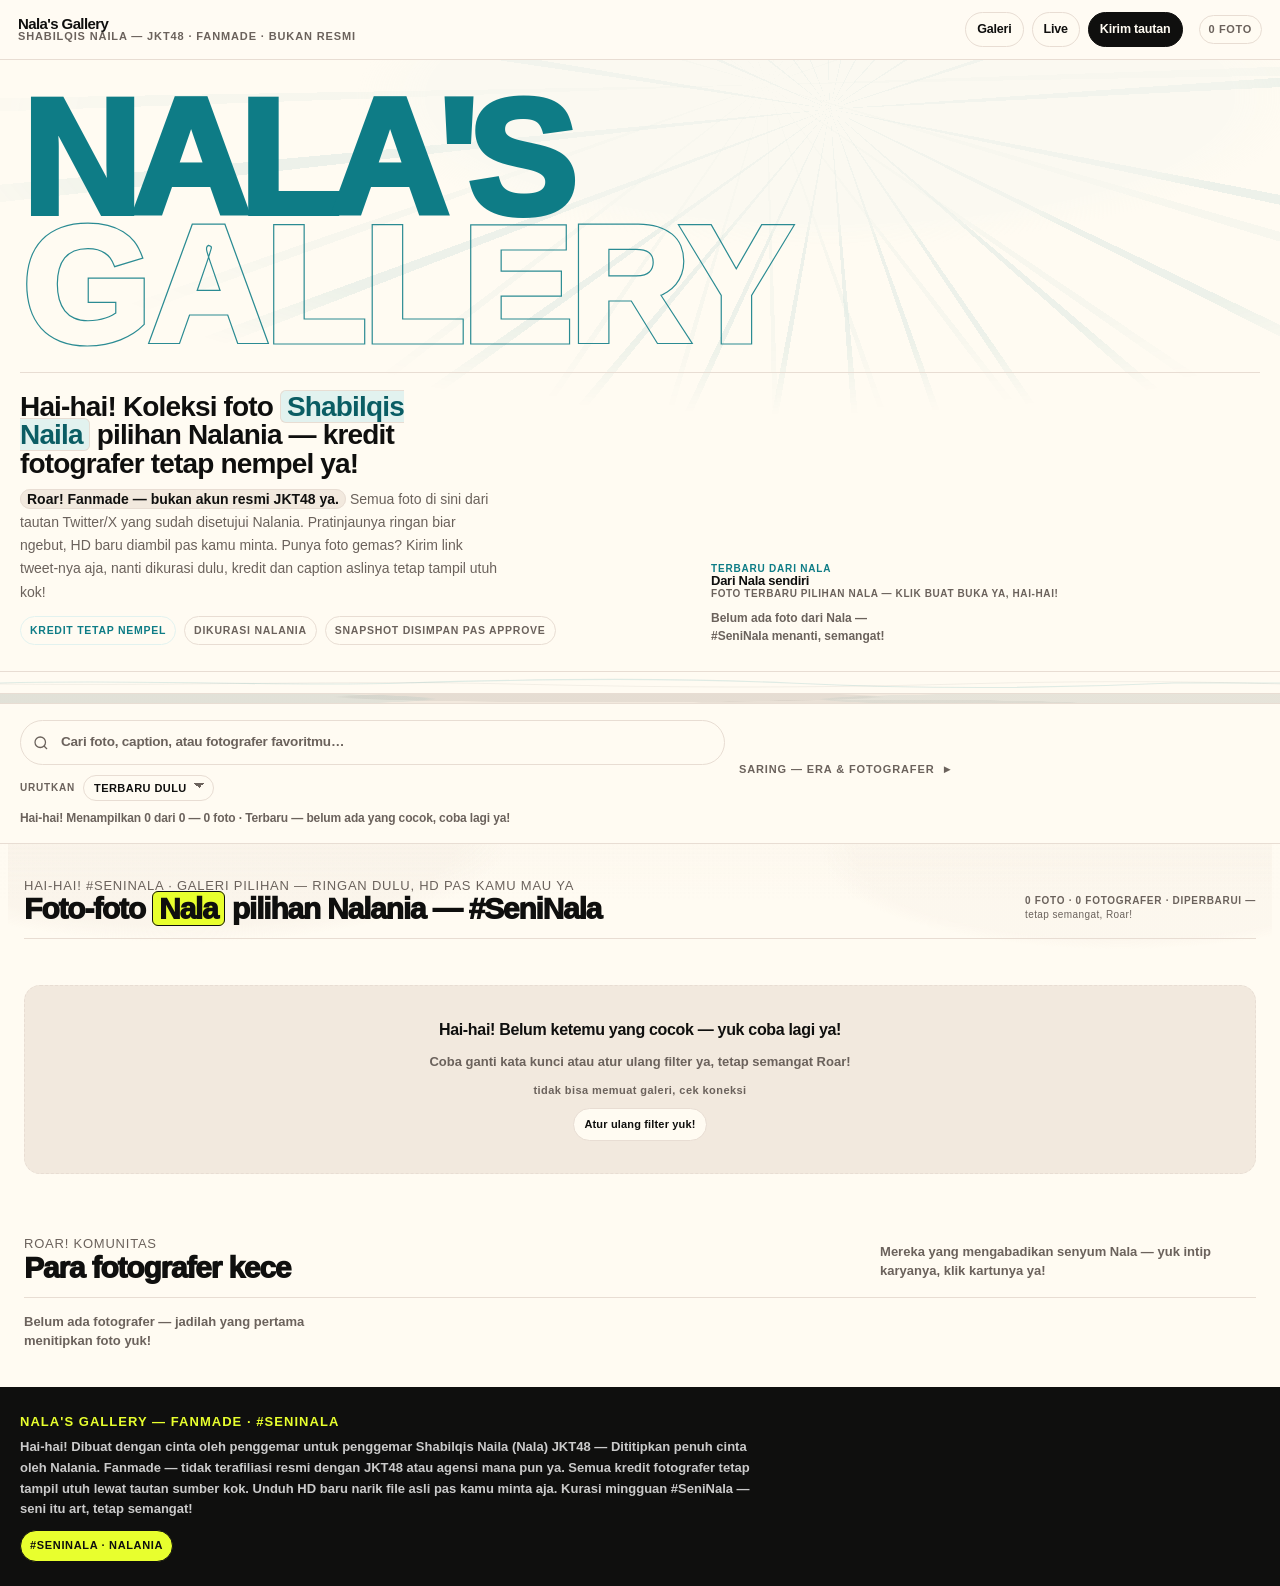
<file: index.html>
<!doctype html>
<html lang="id">
<head>
<meta charset="utf-8">
<meta name="viewport" content="width=device-width,initial-scale=1">
<meta name="color-scheme" content="light">
<title>Nala's Gallery — Galeri Foto Shabilqis Naila (JKT48) — Fanmade</title>
<meta name="description" content="Galeri foto fanmade untuk Shabilqis Naila (Nala) JKT48. Karya dari tautan Twitter/X dengan kredit fotografer tetap terjaga. Bukan akun resmi.">
<link rel="stylesheet" href="styles.css?v=20260904b">
</head>
<body>
<!--
THESIS: Panggung, bukan penampil — web adalah panggung tenang yang membuat foto Nala lebih indah. Foto sebagai tuan rumah, frame menghilang. Ceria tetap kuat (Hai-hai!/Roar! & #SeniNala), gagah dijinakkan di sekitar foto, feminin & seni & pelukis & ghibli diperdalam dengan lembut. Teal tetap pemilik identitas; arsip pusat yang tepercaya.
OWN-WORLD: Panggung hangat — paper #FFFBF2/sand menahan beban, teal #0E7C86 aksen ~10% (NALA 16vw, mane tipis, seal kecil, garis hairline), lime hanya focus ring + aksi utama. Grid ruang tenang (gap 28px, padding 24px, ground paper), kartu hairline, foto membesar. Surai radial teal di ground paper, tidak menutup foto. Feminin via selotip & wash, indah bukan ramai.
STORY: Masuk — NALA teal di panggung paper, surai & wash hangat menyambut. Hai-hai! Arsip bernafas: toolbar dengan urut Terbaru/Terlama, grid + stats tepercaya & cahaya golden-hour di tepi & glow di balik Dari Nala; filter lipat, chip menyaring. Ketuk foto — viewer ruang terang: paper hangat feminin, foto tuan rumah. ROAR! mini di segel unduh. Kredit serif miring memuliakan pembuat.
FIRST VIEWPORT: Hero tetap panggung identitas (NALA, mane, voice) — tidak direkomposisi; hanya divider kuas teal-ink tipis memisahkan hero-galeri & grain near-invisible. Di bawahnya toolbar hairline kini dengan urut di dekat search, section-head dengan stats X foto · Y fotografer · diperbarui Z (trust whisper), grid 28px airier, pagination Muat lebih banyak hidden hingga koleksi >12. Pita 10px + brushstroke satu.
FORM: Seed 5f35e7de mengikat kontrak panggung-arsip ini — teal terkomit #0E7C86/#0A5D64/#E2F2EF, lime dibatasi, satu transisi fluid, microcopy & #SeniNala & DARI NALA & Nalania tetap bold, grain & kuas restrained, warmth tanpa ilustrasi, serif miring, viewer satu ruang terang, validasi & arsip (sort Terbaru default, PAGE_SIZE 12, filter→sort→paginate). Validasi, duplikat, persetujuan, arsip tetap.
unreviewed and undocumented is unfinished; this build ends with the finish review, the verdict, DESIGN.md, and every shipping raster carrying its provenance
-->
<a class="skip" href="#main">Lewati ke konten</a>
<div class="canvas-grain" aria-hidden="true"></div>

<header class="site-head" role="banner">
  <a class="brand" href="#galeri" aria-label="Nala's Gallery — kembali ke galeri">
    <span class="brand-type">
      <b>Nala's Gallery</b>
      <span>Shabilqis Naila — JKT48 <em>· fanmade · bukan resmi</em></span>
    </span>
  </a>
  <nav class="head-nav" aria-label="Navigasi utama">
    <a class="ghost" href="#galeri">Galeri</a>
    <a class="ghost" href="live.html">Live</a>
    <a class="primary" href="upload.html">Kirim tautan</a>
  </nav>
  <span class="meta-counter" id="counter" aria-live="polite">0 foto</span>
</header>

<!-- HERO + mane radial -->
<section class="hero" aria-labelledby="hero-title">
  <div class="hero-mane" aria-hidden="true"></div>
  <div class="hero-field">
    <p class="sr-only" id="hero-title">Nala's Gallery</p>
    <h1 class="hero-type" aria-hidden="true">
      <span>NALA'S</span><span class="stroke">GALLERY</span>
    </h1>
    <div class="hero-sub">
      <div class="hero-copy">
        <h1>Hai-hai! Koleksi foto <i>Shabilqis Naila</i> pilihan Nalania — kredit fotografer tetap nempel ya!</h1>
        <p><strong>Roar! Fanmade — bukan akun resmi JKT48 ya.</strong> Semua foto di sini dari tautan Twitter/X yang sudah disetujui Nalania. Pratinjaunya ringan biar ngebut, HD baru diambil pas kamu minta. Punya foto gemas? Kirim link tweet-nya aja, nanti dikurasi dulu, kredit dan caption aslinya tetap tampil utuh kok!</p>
        <div class="kv" aria-label="Nilai utama">
          <span class="accent">Kredit tetap nempel</span>
          <span>Dikurasi Nalania</span>
          <span>Snapshot disimpan pas approve</span>
        </div>
      </div>
        <div class="hero-spotlight" aria-label="Terbaru dari Nala — sorotan">
          <div class="spotlight-head" aria-hidden="false">
            <small>Terbaru dari Nala</small>
            <strong>Dari Nala sendiri</strong>
            <span>Foto terbaru pilihan Nala — klik buat buka ya, Hai-hai!</span>
          </div>
          <div class="spotlight-grid" id="spotlightGrid" role="list" aria-label="Sorotan: 3 terbaru dari Nala"></div>
        </div>
    </div>
  </div>
</section>
<div class="brush-divider" aria-hidden="true"><svg viewBox="0 0 1200 22" preserveAspectRatio="none" aria-hidden="true"><path d="M0 11 C 140 7, 260 15, 380 11 S 620 5, 740 11 S 980 17, 1100 11 L1200 11" stroke="#0E7C86" stroke-width="1.1" fill="none" stroke-linecap="round" opacity=".13"/><path d="M0 12 C 180 14, 320 8, 480 12 S 760 16, 900 12 S 1140 10, 1200 12" stroke="#0F0F0E" stroke-width=".7" fill="none" stroke-linecap="round" opacity=".07"/></svg></div>
<div class="painter-band" aria-hidden="true"></div>

<!-- TOOLBAR -->
<div class="toolbar" role="search" aria-label="Pencarian dan filter">
  <div>
    <label class="sr-only" for="q">Cari</label>
    <div class="search-wrap">
      <svg viewBox="0 0 24 24" aria-hidden="true"><circle cx="11" cy="11" r="7"></circle><path d="M20 20 16 16"></path></svg>
      <input id="q" type="search" placeholder="Cari foto, caption, atau fotografer favoritmu…" autocomplete="off" spellcheck="false">
    </div>
    <div style="margin-top:10px;display:flex;align-items:center;gap:8px;flex-wrap:wrap">
      <label for="sortSel" style="font-size:10px;letter-spacing:.08em;text-transform:uppercase;font-weight:800;color:var(--muted)">Urutkan</label>
      <select id="sortSel" aria-label="Urutkan">
        <option value="newest">Terbaru dulu</option>
        <option value="oldest">Terlama dulu</option>
      </select>
    </div>
      <div class="search-meta" id="resultMeta" style="margin-top:8px">Hai-hai! Menampilkan 0 dari 0 — ketik buat nyaring ya, semangat!</div>
  </div>
  <details class="filter-collapse">
    <summary class="filter-toggle">Saring — Era &amp; Fotografer</summary>
    <div class="chips" id="eraChips" role="group" aria-label="Filter era"></div>
    <div class="chips" id="photoChips" role="group" aria-label="Filter fotografer" style="margin-top:8px"></div>
    <div style="margin-top:10px;display:flex;gap:8px;flex-wrap:wrap;align-items:center">
      <button class="btn small" id="clearFilters" type="button">Atur ulang filter yuk!</button>
      <span style="font-size:12px;color:var(--muted);font-weight:600"><span class="kbd">Tab</span> loncat chip · <span class="kbd">Enter</span> pilih — <span class="kbd">Esc</span> tutup viewer atau filter, semangat!</span>
    </div>
  </details>
</div>

<main id="main" class="shell" role="main">
  <!-- GALLERY -->
  <section id="galeri" aria-labelledby="galeri-title">
    <div class="section-head">
      <h2><span>Hai-hai! #SeniNala · Galeri pilihan — ringan dulu, HD pas kamu mau ya</span>Foto-foto <em style="font-style:normal;background:var(--accent);padding:0 6px;border-radius:6px;border:1.5px solid var(--ink)">Nala</em> pilihan Nalania — #SeniNala</h2>
      <div id="statsLine" aria-live="polite" style="font-size:10px;letter-spacing:.07em;text-transform:uppercase;color:var(--muted);font-weight:700;margin-top:8px;line-height:1.4"></div>
    </div>
    <div class="grid" id="grid" role="list" aria-live="polite"></div>
    <div style="text-align:center;margin-top:18px"><button id="loadMore" class="btn" hidden>Muat lebih banyak lagi yuk, Roar!</button></div>
    <div id="empty" class="empty" hidden>
      <b>Hai-hai! Belum ketemu yang cocok — yuk coba lagi ya!</b>
      <span>Coba ganti kata kunci atau atur ulang filter ya, tetap semangat Roar!</span>
      <button class="btn small" type="button" onclick="resetFilters()">Atur ulang filter yuk!</button>
    </div>
  </section>

  <section id="fotografer" aria-labelledby="fotografer-title" style="margin-top:28px">
    <div class="section-head" style="margin-bottom:14px">
      <h2 id="fotografer-title"><span>Roar! Komunitas</span>Para fotografer kece</h2>
      <p>Mereka yang mengabadikan senyum Nala — yuk intip karyanya, klik kartunya ya!</p>
    </div>
    <div id="photographersGrid" class="photographers-grid" role="list" aria-live="polite"></div>
  </section>
</main>

<!-- VIEWER -->
<div id="viewer" class="viewer" data-room="terang" role="dialog" aria-modal="true" aria-label="Penampil foto layar penuh" hidden>
  <div class="viewer-top">
    <span class="counter" id="vCounter">1 / 9</span>
    <span class="era" id="vEra">Era 2024</span>
    <span style="font-size:12px;font-weight:700;opacity:.9" id="vAuthor">@fotografer_contoh</span>
    <span class="spacer" aria-hidden="true"></span>
    <button class="btn small" id="vDownload" type="button" style="background:var(--accent);color:var(--ink);border-color:var(--ink)">Unduh HD</button>
    <button class="btn small" id="vClose" type="button" aria-label="Tutup penampil" style="background:var(--paper);color:var(--ink)">Tutup <span class="kbd" style="margin-left:6px">Esc</span></button>
  </div>
  <div class="viewer-stage" id="viewerStage">
    <div class="viewer-track" id="viewerTrack" aria-live="polite"></div>
    <div class="viewer-controls" aria-hidden="false">
      <button type="button" id="vPrev" aria-label="Foto sebelumnya">
        <svg width="18" height="18" viewBox="0 0 24 24" fill="none" stroke="currentColor" stroke-width="2"><path d="M15 18 9 12l6-6"/></svg>
      </button>
      <button type="button" id="vNext" aria-label="Foto selanjutnya">
        <svg width="18" height="18" viewBox="0 0 24 24" fill="none" stroke="currentColor" stroke-width="2"><path d="M9 18 15 12 9 6" transform="translate(0 0)"/><path d="M9 18 15 12 9 6"/></svg>
      </button>
    </div>
  </div>
  <div class="viewer-bottom">
    <div class="credit" id="vCredit"></div>
    <div class="dots" id="vDots" aria-hidden="true"></div>
  </div>
  <div style="display:flex;justify-content:center;gap:8px;align-items:center;padding:6px 12px;background:var(--paper);border-top:1px solid var(--line);font-size:10px;letter-spacing:.06em;text-transform:uppercase;font-weight:700;color:var(--muted)" aria-hidden="false">
    <span>← → ganti tweet · , . ganti foto</span><span style="opacity:.6">|</span><span>Esc tutup penampil, semangat!</span>
  </div>
</div>

<footer class="site-foot" role="contentinfo">
  <div class="foot-inner">
    <div>
      <h4>Nala's Gallery — Fanmade · #SeniNala</h4>
      <p>Hai-hai! Dibuat dengan cinta oleh penggemar untuk penggemar Shabilqis Naila (Nala) JKT48 — <b>Dititipkan penuh cinta oleh Nalania</b>. <b>Fanmade — tidak terafiliasi resmi dengan JKT48 atau agensi mana pun ya.</b> Semua kredit fotografer tetap tampil utuh lewat tautan sumber kok. Unduh HD baru narik file asli pas kamu minta aja. Kurasi mingguan #SeniNala — seni itu art, tetap semangat!</p>
      <p style="margin-top:10px"><span class="foot-badge" style="background:var(--accent)">#SeniNala · Nalania</span></p>
    </div>
  </div>
</footer>

<script>
const SUPABASE_URL = "https://giaoisdecffzmeoixxzs.supabase.co";
const SHARE_BASE = "https://nala-foto.muhammadadhi2803.workers.dev";
const SUPABASE_ANON_KEY = "eyJhbGciOiJIUzI1NiIsInR5cCI6IkpXVCJ9.eyJpc3MiOiJzdXBhYmFzZSIsInJlZiI6ImdpYW9pc2RlY2Zmem1lb2l4eHpzIiwicm9sZSI6ImFub24iLCJpYXQiOjE3ODg1MTY3MzksImV4cCI6MjEwNDA5MjczOX0.uw6UBD0W4ieQYObgEA5G2u7HhzouSLHO4Eql9KhgmSQ";
// MODEL: tweet-as-unit — each item gains a `photos` array; existing single-photo logic keeps working with 1-entry arrays.
// Real data R1-R3 knowledge remains DOCUMENTED elsewhere; in-code collection is now empty to show only real photos (none supplied yet → honest empty state).
let photos = [];
const PAGE_SIZE = 12; // jumlah foto per halaman — 12 terasa arsip, ringan di ponsel; tombol Muat lebih banyak hidden jika <=12
let galleryLoading = true;
let galleryLoadError = false;
let sortMode = "newest"; // default Terbaru
let currentPage = 1;
let activeFilters = {era:null, photographer:null, q:""};
let viewerIndex = 0;
let viewerPhotoIndex = 0; // in-tweet photo pager — distinct from tweet-level index
let viewerBusy = false; // kunci transisi: cegah klik bertumpuk selama animasi geser
let filtered = [...photos];
let filteredSorted = [...photos];
let visible = [];
const monthMap = {Jan:0, Feb:1, Mar:2, Apr:3, Mei:4, Jun:5, Jul:6, Agu:7, Sep:8, Okt:9, Nov:10, Des:11};
function formatDateId(raw){
  if(!raw) return "";
  const s = String(raw).trim();
  if(/^\d{1,2}\s+\w+\s+\d{4}$/.test(s)) return s;
  const d = new Date(s);
  if(!isNaN(d)){
    const months = ["Jan","Feb","Mar","Apr","Mei","Jun","Jul","Agu","Sep","Okt","Nov","Des"];
    return `${d.getDate()} ${months[d.getMonth()]} ${d.getFullYear()}`;
  }
  return s;
}
function mapTweetRow(row){
  const tweetDateRaw = row.tweet_date;
  const curatedRaw = row.curated_at;
  const dateStr = formatDateId(tweetDateRaw);
  const curatedStr = curatedRaw ? formatDateId(curatedRaw) : "—";
  const handleClean = String(row.handle||"").replace(/^@/,"");
  const authorName = row.author || (handleClean ? `@${handleClean}` : "@anon");
  const photosArr = Array.isArray(row.photos) ? row.photos.slice().sort((a,b)=>(a.position||0)-(b.position||0)).map(ph=>({
    pid: String(ph.id || `${row.id}-${ph.position||1}`),
    image_url_large: ph.image_url_large||"",
    image_url_orig: ph.image_url_orig||"",
    width: ph.width||null,
    height: ph.height||null
  })) : [];
  const year = (()=>{
    if(!tweetDateRaw) return null;
    const d = new Date(tweetDateRaw);
    if(!isNaN(d)) return d.getFullYear();
    const m = String(tweetDateRaw).match(/(\d{4})/);
    return m ? parseInt(m[1],10) : null;
  })();
  return {
    id: String(row.id),
    tweetUrl: row.url,
    author: authorName,
    handle: handleClean,
    photographer: authorName,
    caption: row.caption||"",
    captionReal: row.caption||"",
    date: dateStr,
    curatedAt: curatedStr,
    era: year ? `Era ${year}` : "Era —",
    badge: handleClean==="Nala_JKT48" ? "DARI NALA" : (photosArr.some(ph=>ph.image_url_large||ph.image_url_orig) ? "" : "FOTO MENYUSUL"),
    isReal: true,
    deleted: !!row.is_dead,
    accent: handleClean==="Nala_JKT48" ? "#0E7C86" : "#E2F2EF",
    palette: handleClean==="Nala_JKT48" ? ["#0E7C86","#E2F2EF"] : ["#0E7C86","#E2F2EF","#FFFBF2"],
    photos: photosArr,
    report_count: row.report_count||0,
    reportCount: row.report_count||0,
    avatar: row.avatar_url||""
  };
}
function renderGalleryLoading(){
  const grid = document.getElementById("grid");
  const empty = document.getElementById("empty");
  if(!galleryLoading) return;
  if(grid) grid.innerHTML = `<div style="grid-column:1/-1;text-align:center;padding:28px 12px;color:var(--muted);font-weight:700;font-size:13px;letter-spacing:.02em">Memuat galeri, semangat!</div>`;
  if(empty) empty.hidden = true;
  const lm = document.getElementById("loadMore"); if(lm) lm.hidden = true;
}
async function fetchGallery(){
  galleryLoading = true;
  galleryLoadError = false;
  renderGalleryLoading();
  try{
    const res = await fetch(`${SUPABASE_URL}/rest/v1/tweets?status=eq.approved&is_dead=eq.false&order=tweet_date.desc.nullslast&select=*,photos(*)`, { headers: { apikey: SUPABASE_ANON_KEY, Accept: "application/json" } });
    if(!res.ok) throw new Error(`HTTP ${res.status}`);
    const rows = await res.json();
    photos = (rows||[]).filter(r=>!r.is_dead).map(mapTweetRow);
  }catch(err){
    console.error("[Nala Gallery] gagal memuat galeri", err);
    galleryLoadError = true;
    photos = [];
  }finally{
    galleryLoading = false;
    applyFilters();
    renderPhotographers();
    renderSpotlight();
    handleDeepLink();
  }
}
function parseDate(str){
  if(!str) return null;
  const m = String(str).trim().match(/^(\d{1,2})\s+(\w+)\s+(\d{4})$/);
  if(!m) return null;
  const d = parseInt(m[1],10), mon = monthMap[m[2]], y = parseInt(m[3],10);
  if(mon===undefined) return null;
  return new Date(y, mon, d).getTime();
}
function getTime(p){
  const t = parseDate(p.date);
  return t===null ? null : t;
}
function photoCount(list){ return list.reduce((s,p)=>s + (p.photos ? p.photos.length : 1),0); }
function tweetCount(list){ return list.length; }
// FRAME_VARIANTS_STABLE_RANDOM: 5 variants — frame-teal (teal penuh honor), frame-ink (ink hairline), frame-mat (paper mat tebal + selotip), frame-lime (aksen lime tipis), frame-wash (wash lembut) — existing tokens only
const FRAME_VARIANTS = ["frame-teal","frame-ink","frame-mat","frame-lime","frame-wash"];
function hashString(str){ let h=5381; for(let i=0;i<str.length;i++){ h=((h<<5)+h)+str.charCodeAt(i); h|=0; } return h; }
function getFrameVariant(tweet, pid){
  if(tweet.handle==="Nala_JKT48") return "frame-teal";
  const key = `${tweet.id}-${pid}`;
  const h = hashString(String(key));
  const idx = Math.abs(h) % FRAME_VARIANTS.length;
  return FRAME_VARIANTS[idx];
}
function getFrameVariantByIds(handle, id, pid){
  if(handle==="Nala_JKT48") return "frame-teal";
  const key = `${id}-${pid}`;
  const h = hashString(String(key));
  const idx = Math.abs(h) % FRAME_VARIANTS.length;
  return FRAME_VARIANTS[idx];
}
// SPOTLIGHT_DERIVATION_RULE: top3 latest TWEETS where handle is Nala_JKT48 (1 card = 1 tweet, cover = photo 1) sort by tweet date desc take3 LIVE from data grows automatically no filler
function getSpotlightPhotos(){
  const nala = photos.filter(p=>p.handle==="Nala_JKT48");
  const sorted=[...nala].sort((a,b)=>{
    const ta=getTime(a), tb=getTime(b);
    if(ta===null && tb===null) return 0;
    if(ta===null) return 1;
    if(tb===null) return -1;
    return tb-ta;
  });
  return sorted.slice(0,3).map(t=>{
    const ph=(t.photos && t.photos[0]) ? t.photos[0] : {pid:`${t.id}-1`};
    return {tweet:t, photo:ph, photoIdx:0, pid:ph.pid || `${t.id}-0`, dateMs:getTime(t)};
  });
}
function renderSpotlight(){
  const grid=document.getElementById("spotlightGrid");
  if(!grid) return;
  const items=getSpotlightPhotos();
  grid.innerHTML="";
  if(items.length===0){
     grid.innerHTML=`<span style="font-size:12px;color:var(--muted);font-weight:600">Belum ada foto dari Nala — #SeniNala menanti, semangat!</span>`;
    return;
  }
  const spotlightNodes=[];
  items.forEach(entry=>{
    const t=entry.tweet, pid=entry.pid;
    const variant=getFrameVariant(t, pid);
    const nPhotos=t.photos ? t.photos.length : 1;
    const btn=document.createElement("button");
    btn.type="button";
    btn.className=`card spotlight ${variant}`;
    btn.setAttribute("role","listitem");
    btn.setAttribute("aria-label",`Buka foto ${t.caption.slice(0,40)} oleh ${t.photographer} ${t.date} — DARI NALA`);
    btn.innerHTML=`
      <span class="card-media">${mediaHtml(t, entry.photoIdx, {fit:"xMidYMid meet"})}<span class="badge-sintetis" style="background:var(--field);color:var(--paper);border-color:var(--field)">DARI NALA</span>${nPhotos>1 ? `<span class="badge-multi" aria-label="${nPhotos} foto dalam tweet">+${nPhotos-1} foto</span>` : ``}</span>
      <span class="card-body"><span class="card-title">${esc(t.captionReal || t.caption)}</span><span class="card-meta"><span class="meta-pill">${esc(t.date||"")}</span><span class="meta-pill">@${esc(t.handle)}</span></span></span>
    `;
    btn.addEventListener("click", ()=> openSpotlightPhoto(t.id, entry.photoIdx));
    btn.addEventListener("keydown", (e)=>{ if(e.key==="Enter"||e.key===" "){ e.preventDefault(); openSpotlightPhoto(t.id, entry.photoIdx); }});
    grid.appendChild(btn);
    spotlightNodes.push(btn);
  });
  ceriaRevealBatch(spotlightNodes);
}
function openSpotlightPhoto(tweetId, photoIdx){
  let idx=visible.findIndex(p=>p.id===tweetId);
  if(idx>=0){
    openViewer(idx);
    viewerPhotoIndex=photoIdx;
     const track=document.getElementById("viewerTrack");
     if(track){
       const active=track.querySelector(".viewer-photo.active");
       if(active){
         const media=active.querySelector(".frame-media");
         const p=visible[idx];
         if(media) media.innerHTML=mediaHtml(p, photoIdx, {viewer:true});
        const vf=active.querySelector(".viewer-frame");
        if(vf){ vf.className="viewer-frame "+getFrameVariant(p, p.photos[photoIdx] ? p.photos[photoIdx].pid : `${p.id}-${photoIdx}`); }
        updatePhotoPager();
        updateDownloadHandler();
      }
    }
    updateViewerChrome();
    return;
  }
  const masterSorted=[...photos].sort((a,b)=>{ const ta=getTime(a),tb=getTime(b); if(ta===null&&tb===null) return 0; if(ta===null) return 1; if(tb===null) return -1; return tb-ta; });
  let mIdx=masterSorted.findIndex(p=>p.id===tweetId);
  if(mIdx>=0){
    filteredSorted=[...masterSorted];
    visible=filteredSorted.slice(0, PAGE_SIZE);
    const vIdx=visible.findIndex(p=>p.id===tweetId);
    if(vIdx>=0){ openViewer(vIdx); viewerPhotoIndex=photoIdx; renderViewer(); updatePhotoPager(); }
    else {
      visible=masterSorted.slice(0, Math.max(PAGE_SIZE, mIdx+1));
      const v2=visible.findIndex(p=>p.id===tweetId);
      openViewer(v2>=0?v2:0);
      viewerPhotoIndex=photoIdx;
       const tr=document.getElementById("viewerTrack");
       if(tr){ const ac=tr.querySelector(".viewer-photo.active"); if(ac){ const med=ac.querySelector(".frame-media"); const pp=visible[v2]; if(med) med.innerHTML=mediaHtml(pp, photoIdx, {viewer:true}); } }
      updateViewerChrome(); updatePhotoPager(); updateDownloadHandler();
    }
  }
}
const REPORTED_KEY="nala-reported";
function loadReported(){
  try{ return new Set(JSON.parse(localStorage.getItem(REPORTED_KEY)||"[]")); }catch(e){ return new Set(); }
}
let reportedSet=loadReported();
let reportCountsFetched={};
function hasReported(id){ return reportedSet.has(String(id)); }
function getReportCount(id){
  const sid=String(id);
  if(reportCountsFetched[sid]!==undefined) return reportCountsFetched[sid];
  const tw=photos.find(p=>String(p.id)===sid);
  if(tw) return tw.report_count||tw.reportCount||0;
  return 0;
}
async function doReport(id){
  const sid=String(id);
  if(hasReported(sid)) return false;
  reportedSet.add(sid);
  try{ localStorage.setItem(REPORTED_KEY, JSON.stringify([...reportedSet])); }catch(e){}
  try{
    const res = await fetch(`${SUPABASE_URL}/rest/v1/reports`, {
      method:"POST",
      headers:{ apikey: SUPABASE_ANON_KEY, "Content-Type":"application/json", Prefer:"return=minimal" },
      body: JSON.stringify({ tweet_id: sid })
    });
    if(!res.ok){
      let m=""; try{ const j=await res.json(); m=j.message||""; }catch(_){}
      if(m && /1 jam lagi/i.test(m)){
        showToast("Hai-hai, pelan-pelan ya — kebanyakan lapor, jeda 1 jam yuk!");
      } else {
        console.error("[Nala Gallery] lapor gagal", res.status, m);
        showToast("Hai-hai, laporannya belum kekirim — coba lagi nanti ya, makasih semangatnya!");
      }
      return true;
    }
  }catch(err){
    console.error("[Nala Gallery] lapor gagal", err);
    showToast("Hai-hai, laporannya belum kekirim — coba lagi nanti ya, makasih semangatnya!");
    return true;
  }
  try{
    const r = await fetch(`${SUPABASE_URL}/rest/v1/reports?tweet_id=eq.${encodeURIComponent(sid)}&select=id`, { headers:{ apikey: SUPABASE_ANON_KEY, Accept:"application/json" } });
    if(r.ok){
      const arr = await r.json();
      reportCountsFetched[sid] = Array.isArray(arr) ? arr.length : 1;
      const tw2=photos.find(p=>String(p.id)===sid);
      if(tw2) tw2.report_count = reportCountsFetched[sid];
    } else { reportCountsFetched[sid]=1; }
  }catch(e){
    console.error("[Nala Gallery] hitung laporan gagal", e);
    reportCountsFetched[sid]=1;
  }
  return true;
}
function showToast(msg){
  const t=document.createElement("div");
  t.textContent=msg;
  t.className="ceria-toast";
  t.style.cssText="position:fixed;left:50%;bottom:18px;transform:translateX(-50%);background:var(--ink);color:var(--paper);padding:10px 14px;border-radius:999px;font-size:12px;font-weight:700;z-index:90;border:1px solid var(--ink)";
  document.body.appendChild(t); setTimeout(()=>t.remove(), 2200);
}
// CERIA-ANGGUN: scroll reveal (IntersectionObserver), hero breathing class hook — calm, cheerful-graceful
let ceriaObserver=null;
function getCeriaObserver(){
  if(ceriaObserver) return ceriaObserver;
  if(typeof IntersectionObserver==="undefined") return null;
  ceriaObserver=new IntersectionObserver((entries)=>{
    entries.forEach(entry=>{
      if(entry.isIntersecting){
        entry.target.classList.add("is-visible");
        ceriaObserver.unobserve(entry.target);
      }
    });
  },{threshold:0.14, rootMargin:"0px 0px -5% 0px"});
  return ceriaObserver;
}
function ceriaRevealBatch(els){
  const obs=getCeriaObserver();
  const reduce=window.matchMedia && window.matchMedia("(prefers-reduced-motion: reduce)").matches;
  els.forEach((el, idx)=>{
    if(el.classList.contains("reveal")) return;
    el.classList.add("reveal");
    const cap=Math.min(idx, 6);
    if(reduce){
      el.style.transitionDelay="0ms";
      el.classList.add("is-visible");
      return;
    }
    el.style.transitionDelay=(cap*46)+"ms";
    if(obs) obs.observe(el);
    else el.classList.add("is-visible");
  });
}
function ceriaHeroEnter(){
  const hc=document.querySelector(".hero-copy");
  if(!hc) return;
  const reduce=window.matchMedia && window.matchMedia("(prefers-reduced-motion: reduce)").matches;
  if(reduce) return;
  requestAnimationFrame(()=>{ hc.classList.add("ceria-hero-enter"); });
}
const $ = s=>document.querySelector(s);
const esc = s=>String(s).replaceAll("&","&amp;").replaceAll("<","&lt;").replaceAll(">","&gt;").replaceAll('"',"&quot;");
function safeHttpUrl(u){
  const s=String(u||"").trim();
  return /^https?:\/\//i.test(s) ? s : "";
}
function svgPlaceholder(p, id, photoIdx, opts){
  photoIdx = (typeof photoIdx==="number" ? photoIdx : 0);
  opts = opts || {};
  const preserve = opts.fit || "xMidYMid meet";
  const photosLen = p.photos ? p.photos.length : 1;
  const bg = p.deleted ? "#E8DDD0" : (p.accent === "#0F0F0E" ? "#1B1B19" : p.accent === "#E8FF2E" ? "#E8FF2E" : p.palette[0] || "#0E7C86");
  const fg = (bg === "#0F0F0E" || bg === "#1B1B19" || bg === "#0E7C86") ? "#FFFBF2" : "#0F0F0E";
  const orientTag = p.id===10 ? (photoIdx===0 ? "16:9 LANDSCAPE" : photoIdx===1 ? "9:16 PORTRAIT" : "1:1 SQUARE") : "";
  const idLabel = p.isReal ? `FOTO MENYUSUL` : `SINTETIS #${id}` + (orientTag ? ` · ${orientTag}` : "") + (photosLen>1 ? ` · ${photoIdx+1}/${photosLen}` : "");
  const motifs = {
    1: `<circle cx="320" cy="300" r="132" fill="${fg}" opacity=".14"/><circle cx="320" cy="308" r="86" fill="none" stroke="${fg}" stroke-width="3" opacity=".9"/><text x="320" y="318" text-anchor="middle" font-size="22" font-weight="950" letter-spacing="-.04em" fill="${fg}">NALA</text>`,
    2: `<rect x="120" y="180" width="400" height="260" rx="18" fill="${fg}" opacity=".12"/><rect x="150" y="206" width="340" height="208" rx="14" fill="none" stroke="${fg}" stroke-width="2.2"/><text x="320" y="330" text-anchor="middle" font-size="18" font-weight="900" fill="${fg}" letter-spacing=".08em">TOWEL 2024</text>`,
    3: `<circle cx="320" cy="320" r="110" fill="none" stroke="${fg}" stroke-width="2.5" stroke-dasharray="10 8"/><circle cx="320" cy="320" r="62" fill="${fg}" opacity=".14"/><text x="320" y="328" text-anchor="middle" font-size="20" font-weight="950" fill="${fg}">DEBUT</text>`,
    4: `<rect x="90" y="140" width="460" height="340" rx="20" fill="${fg}" opacity=".10"/><circle cx="320" cy="310" r="74" fill="${fg}"/><text x="320" y="318" text-anchor="middle" font-size="13" font-weight="900" fill="${bg}" letter-spacing=".1em">UCHIWA</text>`,
    5: `<g opacity=".55"><line x1="0" y1="0" x2="640" y2="800" stroke="${fg}" stroke-width="1" opacity=".18"/><line x1="640" y1="0" x2="0" y2="800" stroke="${fg}" stroke-width="1" opacity=".18"/></g><rect x="160" y="220" width="320" height="320" rx="22" fill="none" stroke="${fg}" stroke-width="2" stroke-dasharray="12 8" opacity=".9"/><text x="320" y="392" text-anchor="middle" font-size="14" font-weight="900" fill="${fg}" letter-spacing=".12em">ARSIP</text>`,
    6: `<rect x="110" y="170" width="420" height="280" rx="16" fill="${fg}" opacity=".13"/><circle cx="220" cy="300" r="46" fill="none" stroke="${fg}" stroke-width="2"/><circle cx="420" cy="300" r="46" fill="none" stroke="${fg}" stroke-width="2"/><text x="320" y="400" text-anchor="middle" font-size="12" font-weight="800" fill="${fg}" letter-spacing=".14em">CANDID</text>`,
    7: `<rect x="140" y="160" width="360" height="320" rx="18" fill="none" stroke="${fg}" stroke-width="3"/><text x="320" y="300" text-anchor="middle" font-size="34" font-weight="950" fill="${fg}" letter-spacing="-.05em">NALA</text><text x="320" y="338" text-anchor="middle" font-size="11" font-weight="850" fill="${fg}" letter-spacing=".18em">NUMBER TAG</text>`,
    8: `<ellipse cx="320" cy="310" rx="140" ry="108" fill="${fg}" opacity=".12"/><ellipse cx="320" cy="310" rx="88" ry="68" fill="none" stroke="${fg}" stroke-width="2"/><text x="320" y="320" text-anchor="middle" font-size="13" font-weight="900" fill="${fg}" letter-spacing=".14em">GOLDEN HOUR</text>`,
    9: `<rect x="100" y="150" width="440" height="300" rx="20" fill="${fg}" opacity=".11"/><text x="320" y="298" text-anchor="middle" font-size="26" font-weight="950" fill="${fg}">ENCORE</text><circle cx="320" cy="352" r="10" fill="${fg}" opacity=".9"/>`,
  };
  // DEMO tweet id 10 — 3 orientations: wide 16:9 slice, tall 9:16, square — SINTETIS — viewBox varies, preserve toggles slice/meet per surface
  const demoConfigs = {
    0: { vb:"0 0 640 360", motif:`<rect x="40" y="40" width="560" height="280" rx="20" fill="${fg}" opacity=".10"/><circle cx="320" cy="160" r="68" fill="${fg}"/><text x="320" y="168" text-anchor="middle" font-size="12" font-weight="900" fill="${bg}" letter-spacing=".08em">POSE PANGGUNG</text><text x="320" y="190" text-anchor="middle" font-size="9" font-weight="800" fill="${fg}" letter-spacing=".12em">16:9 LANDSCAPE · 1/3 · SINTETIS</text><text x="320" y="310" text-anchor="middle" font-size="10" font-weight="800" fill="${fg}">— wide panorama letterboxed in viewer —</text>` },
    1: { vb:"0 0 360 640", motif:`<rect x="30" y="40" width="300" height="420" rx="18" fill="${fg}" opacity=".12"/><circle cx="180" cy="210" r="56" fill="none" stroke="${fg}" stroke-width="2"/><circle cx="180" cy="214" r="32" fill="${fg}" opacity=".18"/><text x="180" y="340" text-anchor="middle" font-size="10" font-weight="800" fill="${fg}" letter-spacing=".10em">CANDID TAWA</text><text x="180" y="358" text-anchor="middle" font-size="8" font-weight="800" fill="${fg}" letter-spacing=".08em">9:16 PORTRAIT · 2/3 · SINTETIS</text><text x="180" y="590" text-anchor="middle" font-size="9" font-weight="700" fill="${fg}">— tall portrait uncropped —</text>` },
    2: { vb:"0 0 640 640", motif:`<rect x="60" y="60" width="520" height="400" rx="20" fill="${fg}" opacity=".10"/><text x="320" y="260" text-anchor="middle" font-size="26" font-weight="950" fill="${fg}">ENCORE</text><text x="320" y="288" text-anchor="middle" font-size="10" font-weight="800" fill="${fg}" letter-spacing=".12em">1:1 SQUARE · 3/3 · SINTETIS</text><circle cx="320" cy="340" r="10" fill="${fg}" opacity=".9"/><text x="320" y="560" text-anchor="middle" font-size="10" font-weight="700" fill="${fg}">— square tidy —</text>` }
  };
  let vb = "0 0 640 800";
  let motif;
  if(p.id===10){
    const cfg = demoConfigs[photoIdx] || demoConfigs[0];
    vb = cfg.vb;
    motif = cfg.motif;
  } else {
    motif = motifs[id] || motifs[1];
  }
  const photoSuffix = photosLen>1 ? ` — Foto ${photoIdx+1} dari ${photosLen} · ${orientTag}` : (p.id===10 ? ` · ${orientTag}` : ``);
  const vbW = vb.split(" ")[2], vbH = vb.split(" ")[3];
  return `<svg viewBox="${vb}" preserveAspectRatio="${preserve}" role="img" aria-label="${esc(p.caption)}${photoSuffix} — ${p.isReal ? `foto menyusul, kredit real` : `sintetis placeholder`}" xmlns="http://www.w3.org/2000/svg">
    <rect width="${vbW}" height="${vbH}" rx="18" fill="${bg}"/>
    ${motif}
    <g font-family="-apple-system,BlinkMacSystemFont,Segoe UI,Roboto,Helvetica Neue,Arial,sans-serif">
      <rect x="18" y="18" width="${p.isReal ? 156 : (p.id===10 ? 210 : 148)}" height="26" rx="13" fill="${p.isReal ? `#FFFBF2` : `#E8FF2E`}" stroke="#0F0F0E" stroke-width="1.4"/>
      <text x="${p.isReal ? 96 : (p.id===10 ? 123 : 92)}" y="35.5" text-anchor="middle" font-size="10.5" font-weight="900" letter-spacing=".09em" fill="#0F0F0E">${idLabel}</text>
    </g>
    ${p.deleted ? `<g font-family="-apple-system,BlinkMacSystemFont,Segoe UI,Roboto,Helvetica Neue,Arial,sans-serif"><rect x="18" y="${parseInt(vbH)-42}" width="214" height="24" rx="12" fill="#0F0F0E"/><text x="125" y="${parseInt(vbH)-26}" text-anchor="middle" font-size="10" font-weight="850" letter-spacing=".06em" fill="#FFFBF2">SUMBER MATI</text></g>` : ``}
  </svg>`;
}
// OPSI_C_GALLERY_PHOTO_PIPELINE: real <img> when image_url_large/_orig exists else FOTO MENYUSUL placeholder; cover-in-grid + contain-in-viewer/spotlight doctrines kept via CSS object-fit
function toDisplayUrl(url){
  if(!url) return "";
  if(!/pbs\.twimg\.com/i.test(url)) return url;
  return String(url).replace(/([?&])name=orig\b/i, "$1name=large");
}
function getDisplaySrc(photo){
  if(!photo) return "";
  const raw = photo.image_url_large || photo.image_url_orig || "";
  return toDisplayUrl(raw);
}
function getOrigSrc(photo){
  if(!photo) return "";
  return photo.image_url_orig || photo.image_url_large || "";
}
function hasPhotoImage(photo){
  return !!(photo && (photo.image_url_large || photo.image_url_orig));
}
function preloadDisplaySrc(src){
  if(!src) return;
  const d=toDisplayUrl(src);
  if(!d) return;
  const im=new Image();
  im.decoding="async";
  im.src=d;
}
function preloadAdjacentPhotos(tweet, centerIdx){
  if(!tweet || !tweet.photos) return;
  const n=tweet.photos.length;
  if(n<=1) return;
  const idxs=[(centerIdx+1)%n, (centerIdx-1+n)%n];
  idxs.forEach(i=>{
    const ph=tweet.photos[i];
    const s=getDisplaySrc(ph);
    if(s) preloadDisplaySrc(s);
  });
}
function preloadViewerTweet(idx){
  const t=visible[idx];
  if(!t || !t.photos) return;
  t.photos.forEach(ph=>{
    const s=getDisplaySrc(ph);
    if(s) preloadDisplaySrc(s);
  });
  // also preload neighbor tweets' first photo
  const n=visible.length;
  if(n>1){
    const neighbors=[(idx+1)%n, (idx-1+n)%n];
    neighbors.forEach(ni=>{
      const nt=visible[ni];
      if(nt && nt.photos && nt.photos[0]){
        const s=getDisplaySrc(nt.photos[0]);
        if(s) preloadDisplaySrc(s);
      }
    });
  }
}
function mediaHtml(p, photoIdx, opts){
  const idx=(typeof photoIdx==="number"?photoIdx:0);
  const ph=(p.photos && p.photos[idx]) ? p.photos[idx] : (p.photos && p.photos[0] ? p.photos[0] : null);
  const src=safeHttpUrl(getDisplaySrc(ph));
  if(src){
    const alt=esc(p.captionReal || p.caption || `Foto ${p.photographer} — #SeniNala`);
    const isViewer = opts && opts.viewer;
    const loading = isViewer ? "eager" : "lazy";
    return `<img src="${esc(src)}" alt="${alt}" loading="${loading}" decoding="async" style="opacity:1;transition:opacity .22s var(--ease-out)">`;
  }
  return svgPlaceholder(p, p.id, idx, opts);
}
function applyFilters(){
  const q = activeFilters.q.trim().toLowerCase();
  filtered = photos.filter(p=>{
    if(activeFilters.era && p.era !== activeFilters.era) return false;
    if(activeFilters.photographer && p.photographer !== activeFilters.photographer) return false;
    if(q){
      const hay = `${p.caption} ${p.photographer} ${p.era} ${p.handle||''}`.toLowerCase();
      if(!hay.includes(q)) return false;
    }
    return true;
  });
  filteredSorted = [...filtered].sort((a,b)=>{
    const ta=getTime(a), tb=getTime(b);
    if(ta===null && tb===null) return 0;
    if(ta===null) return 1;
    if(tb===null) return -1;
    return sortMode==="newest" ? tb - ta : ta - tb;
  });
  currentPage = 1;
  visible = filteredSorted.slice(0, PAGE_SIZE);
  renderGrid();
  updateMeta();
  updateStats();
  syncChips();
  updateLoadMore();
}
function updateLoadMore(){
  const btn=$("#loadMore");
  if(!btn) return;
  const total=filteredSorted.length;
  const shown=visible.length;
  btn.hidden = shown >= total || total <= PAGE_SIZE;
}
function updateStats(){
  const tweetTotal=tweetCount(photos);
  const photoTotal=photoCount(photos);
  const uniq=new Set(photos.map(p=>p.handle).filter(Boolean)).size;
  let newest=null, newestTime=-Infinity;
  photos.forEach(p=>{
    const t=getTime(p);
    if(t!==null && t>newestTime){ newestTime=t; newest=p.date; }
  });
  const el=$("#statsLine");
  if(!el) return;
  const dateStr=newest || "—";
  // graceful empty: photoTotal 0, uniq 0, dateStr "—" must not crash; required phrase "0 foto · 0 fotografer · diperbarui —" must appear verbatim when empty
  el.innerHTML=`${photoTotal} foto · ${uniq} fotografer · diperbarui ${esc(dateStr)}<br><span style="font-weight:500;letter-spacing:.04em;text-transform:none;color:var(--muted)">tetap semangat, Roar!</span>`;
}
function renderGrid(){
  const grid = $("#grid");
  const empty = $("#empty");
  grid.innerHTML = "";
  if(galleryLoading){
    grid.innerHTML = `<div style="grid-column:1/-1;text-align:center;padding:28px 12px;color:var(--muted);font-weight:700;font-size:13px;letter-spacing:.02em">Memuat galeri, semangat!</div>`;
    if(empty) empty.hidden=true;
    updateLoadMore();
    return;
  }
  if(filteredSorted.length===0){
    if(empty){
      if(galleryLoadError){
        empty.innerHTML = `<b>Hai-hai! Belum ketemu yang cocok — yuk coba lagi ya!</b><span>Coba ganti kata kunci atau atur ulang filter ya, tetap semangat Roar!</span><span style="font-size:11px;letter-spacing:.04em;color:var(--muted);font-weight:600">tidak bisa memuat galeri, cek koneksi</span><button class="btn small" type="button" onclick="resetFilters()">Atur ulang filter yuk!</button>`;
      } else {
        empty.innerHTML = `<b>Hai-hai! Belum ketemu yang cocok — yuk coba lagi ya!</b><span>Coba ganti kata kunci atau atur ulang filter ya, tetap semangat Roar!</span><button class="btn small" type="button" onclick="resetFilters()">Atur ulang filter yuk!</button>`;
      }
      empty.hidden=false;
    }
    updateLoadMore();
    return;
  }
  if(empty) empty.hidden=true;
  const ceriaGridNodes=[];
  visible.forEach((p, idx)=>{
    const nPhotos = p.photos ? p.photos.length : 1;
    const extra = nPhotos>1 ? `+${nPhotos-1} foto` : ``;
    const el = document.createElement("article");
    const cardVariant = getFrameVariant(p, (p.photos && p.photos[0] && p.photos[0].pid) ? p.photos[0].pid : `${p.id}-1`);
    el.className = "card " + cardVariant + (p.deleted ? " is-dead" : "") + (nPhotos>1 ? " has-multi" : "");
    el.setAttribute("role","listitem");
    el.innerHTML = `
      <div class="card-media">
        ${p.isReal ? (p.badge ? `<span class="badge-sintetis" style="${p.badge==='DARI NALA' ? `background:var(--field);color:var(--paper)` : `background:var(--paper);color:var(--muted)`}">${esc(p.badge)}</span>` : ``) : `<span class="badge-sintetis">SINTETIS</span>`}
        ${nPhotos>1 ? `<span class="badge-multi" aria-label="${nPhotos} foto dalam tweet">+${nPhotos-1} foto</span>` : ``}
        ${mediaHtml(p, 0)}
        ${p.deleted ? `<div class="badge-dead"><span>Cuplikan tersimpan — sumber mati</span><span style="background:var(--accent);color:var(--ink);padding:3px 7px;border-radius:999px;font-size:10px;border:1px solid var(--ink)">ARSIP</span></div>` : ``}
      </div>
      <div class="card-body">
        <p class="card-title">${esc(p.caption)}</p>
        <div class="card-meta">
          <span class="meta-pill">${esc(p.era)}</span>
          ${p.date ? `<span class="meta-pill">${esc(p.date)}</span>` : ``}
          <span class="meta-pill curated-pill">Dikurasi ${esc(p.curatedAt||"—")}</span>
          ${p.isReal && p.badge ? `<span class="meta-pill" style="background:var(--paper);border-color:var(--ink)">${esc(p.badge)}</span>` : ``}
          ${nPhotos>1 ? `<span class="meta-pill" style="background:var(--paper);border-color:var(--ink)">`+esc(extra)+`</span>` : ``}
          ${p.deleted ? `<span class="meta-pill" style="background:var(--ink);color:var(--paper);border-color:var(--ink)">Sumber mati</span>` : (p.isReal ? `` : `<span class="meta-pill">HD on demand</span>`)}
          ${getReportCount(p.id)>0 ? `<span class="reported-flag">Dilaporkan · ${getReportCount(p.id)}</span>` : ``}
        </div>
        <div class="card-actions">
          <button class="btn primary block open" type="button" data-open="${idx}" aria-label="Buka tweet ${p.id} oleh ${p.photographer} — ${nPhotos} foto — ${p.caption.slice(0,40)}">Buka <span aria-hidden="true">→</span></button>
        </div>
        ${safeHttpUrl(p.tweetUrl) ? `<a href="${esc(p.tweetUrl)}" target="_blank" rel="noopener noreferrer" class="meta-pill" style="text-decoration:underline;text-underline-offset:3px;text-align:center;display:block">${p.deleted ? `Sumber asli (mati) — cuplikan disimpan` : `Sumber asli`} ↗</a>` : `<span class="meta-pill" style="text-align:center;display:block">Tautan sumber tidak valid</span>`}
        <div style="text-align:center;margin-top:4px">${p.deleted ? `` : `<button class="report-link" data-report="${p.id}" ${hasReported(p.id) ? `disabled` : ``}>${hasReported(p.id) ? `Sudah dilaporkan, makasih ya!` : `Laporkan link mati`}</button>`}</div>
      </div>
    `;
    grid.appendChild(el);
    ceriaGridNodes.push(el);
  });
  ceriaRevealBatch(ceriaGridNodes);
  grid.querySelectorAll("[data-open]").forEach(btn=>{
    btn.addEventListener("click", ()=> openViewer(parseInt(btn.getAttribute("data-open"),10)));
  });
  grid.querySelectorAll("[data-report]").forEach(btn=>{
    btn.addEventListener("click", async ()=>{
      const id=btn.getAttribute("data-report");
      if(hasReported(id)){
        showToast("Udah kamu laporkan kok, makasih ya!");
        return;
      }
      btn.disabled=true;
      btn.textContent="Mengirim laporan, sebentar ya...";
      const ok=await doReport(id);
      if(ok){
        showToast("Hai-hai, makasih ya — Nalania bakal tinjau, tetap semangat!");
        btn.textContent="Sudah dilaporkan, makasih ya!";
        renderGrid();
        updateStats();
        renderPhotographers();
      }
    });
  });
  const totalPhotosAll = photoCount(photos);
  const totalTweetsAll = tweetCount(photos);
  $("#counter").textContent = `${totalPhotosAll} foto dari ${totalTweetsAll} tweet`;
}
function updateMeta(){
  const totalTweets = filteredSorted.length;
  const shownTweets = visible.length;
  const totalPhotosFiltered = photoCount(filteredSorted);
  const shownPhotos = photoCount(visible);
  const q = activeFilters.q ? ` · kata kunci “${activeFilters.q}”` : "";
  const f = (activeFilters.era || activeFilters.photographer) ? ` · filter aktif` : "";
  const s = sortMode==="newest" ? "Terbaru" : "Terlama";
  // graceful empty: must read "Menampilkan 0 dari 0" bilingual; operates sanely on empty (no errors; load-more hidden elsewhere)
  $("#resultMeta").textContent = `Hai-hai! Menampilkan ${shownTweets} dari ${totalTweets} — ${shownPhotos} foto · ${s}${q}${f} — ${shownTweets===0 ? "belum ada yang cocok, coba lagi ya!" : "ketuk Buka buat lihat penuh ya!"}`;
}
function buildChips(){
  const eras = [...new Set(photos.map(p=>p.era))];
  const photographers = [...new Set(photos.map(p=>p.photographer))];
  const eraWrap = $("#eraChips");
  const phoWrap = $("#photoChips");
  eraWrap.innerHTML = ""; phoWrap.innerHTML = "";
  [{label:"Semua Era, yuk!", value:null, wrap:eraWrap, key:"era"}, ...eras.map(e=>({label:e, value:e, wrap:eraWrap, key:"era"}))].forEach(item=>{
    const b=document.createElement("button");
    b.type="button"; b.className="chip"; b.textContent=item.label;
    b.setAttribute("aria-pressed", String(activeFilters[item.key]===item.value || (item.value===null && !activeFilters[item.key])));
    b.addEventListener("click", ()=>{ activeFilters[item.key]=item.value; applyFilters(); });
    item.wrap.appendChild(b);
  });
  [{label:"Semua fotografer, Hai-hai!", value:null, wrap:phoWrap, key:"photographer"}, ...photographers.map(p=>({label:p, value:p, wrap:phoWrap, key:"photographer"}))].forEach(item=>{
    const b=document.createElement("button");
    b.type="button"; b.className="chip accent"; b.textContent=item.label;
    b.setAttribute("aria-pressed", String(activeFilters[item.key]===item.value || (item.value===null && !activeFilters[item.key])));
    b.addEventListener("click", ()=>{ activeFilters[item.key]=item.value; applyFilters(); });
    item.wrap.appendChild(b);
  });
}
function syncChips(){ buildChips(); }
function resetFilters(){ activeFilters={era:null, photographer:null, q:""}; $("#q").value=""; applyFilters(); }
function getPhotographers(){
  const map=new Map();
  photos.forEach(p=>{
    const key=p.handle;
    if(!key) return;
    const nPhotos = p.photos ? p.photos.length : 1;
    const existing=map.get(key);
    if(existing){ existing.count += nPhotos; existing.tweets += 1; if(!existing.avatar && p.avatar) existing.avatar=p.avatar; }
    else {
      const isNala = key==="Nala_JKT48";
      map.set(key, {handle:key, displayName:p.photographer, count:nPhotos, tweets:1, isNala, avatar:p.avatar||""});
    }
  });
  const arr=[...map.values()];
  arr.sort((a,b)=>{
    if(a.isNala) return -1;
    if(b.isNala) return 1;
    return b.count - a.count;
  });
  return arr;
}
function renderPhotographers(){
  const grid=$("#photographersGrid");
  if(!grid) return;
  const list=getPhotographers();
  grid.innerHTML="";
  if(list.length===0){
    grid.innerHTML=`<span style="font-size:13px;color:var(--muted);font-weight:600;line-height:1.5">Belum ada fotografer — jadilah yang pertama menitipkan foto yuk!</span>`;
    return;
  }
  const ceriaPhotoNodes=[];
  list.forEach(entry=>{
    const card=document.createElement("button");
    card.type="button";
    card.className="photographer-card";
    card.setAttribute("role","listitem");
    card.setAttribute("aria-label",`Lihat foto-foto kece oleh ${entry.displayName} @${entry.handle} — ${entry.count} foto, yuk!`);
    const initials=entry.displayName.trim().split(/\s+/).slice(0,2).map(w=>w[0].toUpperCase()).join("").slice(0,2) || entry.handle.slice(0,2).toUpperCase();
    const avatarInner=safeHttpUrl(entry.avatar) ? `<img src="${esc(entry.avatar)}" alt="" loading="lazy" style="width:100%;height:100%;object-fit:cover;border-radius:999px;display:block" onerror="this.remove()">` : esc(initials);
    card.innerHTML=`
      <span class="photographer-avatar" aria-hidden="true">${avatarInner}</span>
      <span class="photographer-info">
        <span class="photographer-name">${esc(entry.displayName)}</span>
        <span class="photographer-handle"><a href="https://x.com/${esc(entry.handle)}" target="_blank" rel="noopener noreferrer" tabindex="-1" onclick="event.stopPropagation()">@${esc(entry.handle)}</a></span>
      </span>
      <span class="photographer-count">${entry.count} foto</span>
      ${entry.isNala ? `<span class="photographer-seal">DARI NALA</span>` : ``}
    `;
    card.addEventListener("click", ()=>{
      activeFilters.photographer = entry.displayName;
      applyFilters();
      const details=document.querySelector(".filter-collapse");
      if(details && !details.open) details.open=true;
      document.getElementById("galeri")?.scrollIntoView({behavior:"smooth", block:"start"});
    });
    grid.appendChild(card);
    ceriaPhotoNodes.push(card);
  });
  ceriaRevealBatch(ceriaPhotoNodes);
}
function openPhotoById(id){
  const sid=String(id||"");
  if(!sid || !photos.length) return false;
  const tIdx=photos.findIndex(p=>String(p.id)===sid);
  if(tIdx<0) return false;
  resetFilters();
  const vIdx0=filteredSorted.findIndex(p=>String(p.id)===sid);
  if(vIdx0<0) return false;
  const needPage=Math.floor(vIdx0/PAGE_SIZE)+1;
  while(currentPage<needPage){
    currentPage++;
    visible=filteredSorted.slice(0, currentPage*PAGE_SIZE);
  }
  renderGrid(); updateMeta(); updateStats(); syncChips(); updateLoadMore();
  const vi=visible.findIndex(p=>String(p.id)===sid);
  if(vi<0) return false;
  openViewer(vi);
  return true;
}
function handleDeepLink(){
  const m=String(location.hash||"").match(/foto=([0-9a-fA-F-]{8,})/);
  if(m) openPhotoById(m[1]);
}
window.addEventListener("hashchange", handleDeepLink);
function openViewer(realIdx){
  viewerIndex = realIdx;
  viewerPhotoIndex = 0;
  const v = $("#viewer");
  v.hidden=false;
  requestAnimationFrame(()=>{
    v.classList.add("open");
    renderViewer(true);
    preloadViewerTweet(viewerIndex);
    const cur=visible[viewerIndex];
    if(cur) preloadAdjacentPhotos(cur, viewerPhotoIndex);
  });
  document.body.style.overflow="hidden";
  $("#vClose").focus();
  document.addEventListener("keydown", viewerKeys);
}
function closeViewer(){
  const v = $("#viewer");
  v.classList.remove("open");
  setTimeout(()=>{ v.hidden=true; document.body.style.overflow=""; }, 220);
  document.removeEventListener("keydown", viewerKeys);
  const btn = document.querySelector(`[data-open="${viewerIndex}"]`);
  if(btn) btn.focus();
}
function viewerKeys(e){
  if(e.key==="Escape") closeViewer();
  // Arrow keys stay tweet-level — distinct from in-tweet , . keys
  if(e.key==="ArrowLeft") stepViewer(-1);
  if(e.key==="ArrowRight") stepViewer(1);
  // , . for in-tweet photos — DISTINCT from tweet arrows
  if(e.key==="," || e.key==="<") stepPhoto(-1);
  if(e.key==="." || e.key===">") stepPhoto(1);
}
function stepViewer(dir){
  if(viewerBusy) return;
  const n = visible.length;
  if(n===0) return;
  viewerBusy=true;
  setTimeout(()=>{ viewerBusy=false; }, 320);
  const next = (viewerIndex + dir + n) % n;
  const outClass = dir>0 ? "exit-left" : "exit-right";
  const inClass = dir>0 ? "enter-right" : "enter-left";
  const track = $("#viewerTrack");
  const cur = track.querySelector(".viewer-photo.active");
  if(cur){ cur.classList.remove("active"); cur.classList.add(outClass); setTimeout(()=>cur.remove(), 520); }
  viewerIndex = next;
  viewerPhotoIndex = 0;
  const incoming = buildViewerPhoto(visible[viewerIndex], viewerIndex, viewerPhotoIndex);
  incoming.classList.add(inClass);
  track.appendChild(incoming);
  requestAnimationFrame(()=> requestAnimationFrame(()=>{
    incoming.classList.remove(inClass);
    incoming.classList.add("active");
    updateViewerChrome();
    preloadViewerTweet(viewerIndex);
    const curT=visible[viewerIndex];
    if(curT) preloadAdjacentPhotos(curT, viewerPhotoIndex);
  }));
  if(cur) setTimeout(()=>{ if(cur.parentNode) cur.remove(); }, 600);
  if(!cur){
    incoming.classList.remove(inClass);
    incoming.classList.add("active");
    updateViewerChrome();
    preloadViewerTweet(viewerIndex);
    const curT2=visible[viewerIndex];
    if(curT2) preloadAdjacentPhotos(curT2, viewerPhotoIndex);
  }
  preloadViewerTweet(next);
}
let photoBusy = false;
function stepPhoto(dir){
  if(photoBusy) return;
  const p = visible[viewerIndex];
  if(!p) return;
  const nPhotos = p.photos ? p.photos.length : 1;
  if(nPhotos<=1) return;
  viewerPhotoIndex = (viewerPhotoIndex + dir + nPhotos) % nPhotos;
  const track = $("#viewerTrack");
  const active = track.querySelector(".viewer-photo.active");
  if(!active) return;
  const media = active.querySelector(".frame-media");
  const vf = active.querySelector(".viewer-frame");
  const reduceMotion = window.matchMedia && window.matchMedia("(prefers-reduced-motion: reduce)").matches;
  const doSwap = ()=>{
    if(media) media.innerHTML = mediaHtml(p, viewerPhotoIndex, {viewer:true});
    if(vf){
      const pid2 = (p.photos && p.photos[viewerPhotoIndex] && p.photos[viewerPhotoIndex].pid) ? p.photos[viewerPhotoIndex].pid : `${p.id}-${viewerPhotoIndex+1}`;
      vf.className = "viewer-frame " + getFrameVariant(p, pid2);
    }
    updatePhotoPager();
    updateDownloadHandler();
    preloadAdjacentPhotos(p, viewerPhotoIndex);
  };
  if(!media || reduceMotion){ doSwap(); return; }
  photoBusy=true;
  setTimeout(()=>{ photoBusy=false; }, 400);
  const exitCls = dir>0 ? "photo-exit-next" : "photo-exit-prev";
  const enterCls = dir>0 ? "photo-enter-next" : "photo-enter-prev";
  media.classList.add(exitCls);
  setTimeout(()=>{
    doSwap();
    media.classList.remove(exitCls);
    media.classList.add(enterCls);
    requestAnimationFrame(()=>requestAnimationFrame(()=>{ media.classList.remove(enterCls); }));
  }, 150);
}
function updatePhotoPager(){
  const p = visible[viewerIndex];
  if(!p) return;
  const nPhotos = p.photos ? p.photos.length : 1;
  const trackEl2=$("#viewerTrack");
  const activeNode2=trackEl2 ? trackEl2.querySelector(".viewer-photo.active") : null;
  const scopeNode2=activeNode2 || document;
  const label = scopeNode2.querySelector("#photoCounter");
  const dots = scopeNode2.querySelector("#photoDots");
  const prevBtn = scopeNode2.querySelector("#photoPrev");
  const nextBtn = scopeNode2.querySelector("#photoNext");
  if(label){
    if(nPhotos>1) label.textContent = `Foto ${viewerPhotoIndex+1} dari ${nPhotos}`;
    else label.textContent = `1 foto`;
  }
  if(dots){
    if(nPhotos>1) dots.innerHTML = p.photos.map((_,i)=>`<span class="dot photo-dot ${i===viewerPhotoIndex ? "on":""}" aria-hidden="true"></span>`).join("");
    else dots.innerHTML = ``;
  }
  if(prevBtn) prevBtn.disabled = nPhotos<=1;
  if(nextBtn) nextBtn.disabled = nPhotos<=1;
}
function updateDownloadHandler(){
  const p = visible[viewerIndex];
  if(!p) return;
  const nPhotos = p.photos ? p.photos.length : 1;
  $("#vDownload").onclick = ()=>{
    const ph=(p.photos && p.photos[viewerPhotoIndex]) ? p.photos[viewerPhotoIndex] : (p.photos && p.photos[0] ? p.photos[0] : null);
    const orig=getOrigSrc(ph);
    if(orig){
      const a=document.createElement("a");
      a.href=orig; a.download=`nala-gallery-${p.isReal ? p.handle : `sintetis`}-${p.id}-foto${viewerPhotoIndex+1}.jpg`;
      a.target="_blank"; a.rel="noopener noreferrer";
      document.body.appendChild(a); a.click(); a.remove();
      const t=document.createElement("div");
      t.className="ceria-toast";
      if(nPhotos>1) t.textContent=`Roar! Mengunduh HD Foto ${viewerPhotoIndex+1} dari ${nPhotos} — semangat!`;
      else t.textContent="Roar! Mengunduh HD — semangat!";
      t.style.cssText="position:fixed;left:50%;bottom:18px;transform:translateX(-50%);background:var(--accent);color:var(--ink);border:1.5px solid var(--ink);padding:10px 14px;border-radius:999px;font-weight:900;font-size:12px;z-index:90;box-shadow:var(--shadow-card)";
      document.body.appendChild(t); setTimeout(()=>t.remove(), 2200);
      return;
    }
    const svg = svgPlaceholder(p, p.id, viewerPhotoIndex, {viewer:true});
    const blob = new Blob([svg], {type:"image/svg+xml"});
    const url = URL.createObjectURL(blob);
    const a=document.createElement("a");
    a.href=url; a.download=`nala-gallery-${p.isReal ? p.handle : `sintetis`}-${p.id}-foto${viewerPhotoIndex+1}.svg`;
    document.body.appendChild(a); a.click(); a.remove();
    setTimeout(()=>URL.revokeObjectURL(url), 800);
    const t=document.createElement("div");
    t.className="ceria-toast";
    if(nPhotos>1) t.textContent=`Roar! Mengunduh Foto ${viewerPhotoIndex+1} dari ${nPhotos} — semangat!`;
    else t.textContent="Roar! Mengunduh HD (simulasi sintetis) — semangat!";
    t.style.cssText="position:fixed;left:50%;bottom:18px;transform:translateX(-50%);background:var(--accent);color:var(--ink);border:1.5px solid var(--ink);padding:10px 14px;border-radius:999px;font-weight:900;font-size:12px;z-index:90;box-shadow:var(--shadow-card)";
    document.body.appendChild(t); setTimeout(()=>t.remove(), 2200);
  };
}
function buildViewerPhoto(p, idx, photoIdx){
  photoIdx = (typeof photoIdx==="number" ? photoIdx : viewerPhotoIndex);
  const nPhotos = p.photos ? p.photos.length : 1;
  const d=document.createElement("div");
  d.className="viewer-photo";
  d.setAttribute("role","group");
  d.setAttribute("aria-label",`Tweet ${idx+1} dari ${visible.length} — Foto ${photoIdx+1} dari ${nPhotos} — ${p.caption}`);
  const pidForFrame = (p.photos && p.photos[photoIdx] && p.photos[photoIdx].pid) ? p.photos[photoIdx].pid : `${p.id}-${photoIdx+1}`;
  const vVariant = getFrameVariant(p, pidForFrame);
  d.innerHTML=`
    <div class="viewer-frame ${vVariant}">
      <div class="frame-media">${mediaHtml(p, photoIdx, {viewer:true})}</div>
      ${nPhotos>1 ? `<div class="photo-pager" aria-label="Pager foto dalam tweet">
        <button type="button" class="photo-nav" id="photoPrev" aria-label="Foto sebelumnya dalam tweet">‹</button>
        <span class="photo-counter" id="photoCounter">Foto ${photoIdx+1} dari ${nPhotos}</span>
        <span class="photo-dots" id="photoDots">${p.photos.map((_,i)=>`<span class="dot photo-dot ${i===photoIdx ? "on":""}" aria-hidden="true"></span>`).join("")}</span>
        <button type="button" class="photo-nav" id="photoNext" aria-label="Foto selanjutnya dalam tweet">›</button>
      </div>` : ``}
      <div class="frame-bar">
        <div>
          <div class="author">${safeHttpUrl(p.avatar) ? `<img src="${esc(p.avatar)}" alt="" loading="lazy" style="width:18px;height:18px;border-radius:999px;object-fit:cover;vertical-align:-4px;margin-right:4px" onerror="this.remove()">` : ``}${esc(p.photographer)}${p.handle ? ` @${esc(p.handle)}` : ``} <span style="font-weight:600;color:var(--muted)">· ${esc(p.era)}${p.date ? ` · ${esc(p.date)}` : ``}</span> ${p.isReal ? (p.badge ? `<span style="background:${p.badge==='DARI NALA' ? `var(--field)` : `var(--paper)`};color:${p.badge==='DARI NALA' ? `var(--paper)` : `var(--muted)`};border:1px solid ${p.badge==='DARI NALA' ? `var(--field)` : `var(--line)`};padding:2px 6px;border-radius:999px;font-size:10px;letter-spacing:.08em;text-transform:uppercase;font-weight:900;margin-left:6px">${esc(p.badge)}</span>` : ``) : `<span style="background:var(--paper);color:var(--muted);border:1px solid var(--line);padding:2px 6px;border-radius:999px;font-size:10px;letter-spacing:.08em;text-transform:uppercase;font-weight:900;margin-left:6px">SINTETIS</span>`} <span class="meta-pill curated-pill" style="margin-left:6px">Dikurasi ${esc(p.curatedAt||"—")}</span></div>
          <div class="caption">${esc(p.caption)}</div>
        </div>
        <div style="display:flex;gap:8px;align-items:center;flex-wrap:wrap">
          ${safeHttpUrl(p.tweetUrl) ? `<a class="link" href="${esc(p.tweetUrl)}" target="_blank" rel="noopener noreferrer">${p.deleted ? "Sumber mati — lihat cuplikan ya" : "Buka sumber asli ya"} ↗</a>` : `<span class="link" aria-disabled="true">Tautan sumber tidak valid</span>`}
            ${p.deleted ? `` : `<button class="report-link" data-share-viewer="${p.id}">Salin tautan</button><button class="report-link" data-report-viewer="${p.id}" ${hasReported(p.id) ? `disabled` : ``}>${hasReported(p.id) ? `Sudah dilaporkan, makasih ya!` : `Laporkan link mati`}</button>`}
        </div>
      </div>
    </div>
  `;
  return d;
}
function renderViewer(first){
  const track = $("#viewerTrack");
  track.innerHTML="";
  if(!visible.length) return;
  const node = buildViewerPhoto(visible[viewerIndex], viewerIndex, viewerPhotoIndex);
  node.classList.add("active");
  track.appendChild(node);
  updateViewerChrome();
  const cur=visible[viewerIndex];
  if(cur) preloadAdjacentPhotos(cur, viewerPhotoIndex);
  preloadViewerTweet(viewerIndex);
}
function updateViewerChrome(){
  const p = visible[viewerIndex];
  if(!p) return;
  const nPhotos = p.photos ? p.photos.length : 1;
  $("#vCounter").textContent = `${viewerIndex+1} / ${visible.length}`;
  $("#vEra").textContent = p.era;
  $("#vAuthor").textContent = p.isReal && p.handle ? `@${p.handle}` : p.photographer;
  $("#vCredit").innerHTML = `<b>${esc(p.photographer)}${p.handle ? ` @${esc(p.handle)}` : ``}</b> <span>— ${esc(p.caption.slice(0,88))}${p.caption.length>88 ? "…" : ""}${p.date ? ` · ${esc(p.date)}` : ``}</span> ${safeHttpUrl(p.tweetUrl) ? `<a href="${esc(p.tweetUrl)}" target="_blank" rel="noopener noreferrer" style="text-decoration:underline;text-underline-offset:3px;color:var(--field);font-weight:800">${p.deleted ? "sumber mati (cuplikan disimpan)" : "sumber"} ↗</a>` : `<span style="color:var(--muted)">sumber tidak valid</span>`} ${p.isReal ? (p.badge ? `<span style="opacity:.9;background:${p.badge==='DARI NALA' ? `var(--field)` : `var(--paper)`};color:${p.badge==='DARI NALA' ? `var(--paper)` : `var(--muted)`};border:1px solid ${p.badge==='DARI NALA' ? `var(--field)` : `var(--line)`};padding:1px 6px;border-radius:999px;font-size:10px;font-weight:900">· ${esc(p.badge)}</span>` : ``) : `<span style="opacity:.7">· SINTETIS</span>`} ${nPhotos>1 ? `<span style="opacity:.9;background:var(--paper);border:1px solid var(--line);padding:1px 6px;border-radius:999px;font-size:10px;font-weight:700">· Foto ${viewerPhotoIndex+1} dari ${nPhotos}</span>` : ``}`;
  const dots = $("#vDots");
  dots.innerHTML = visible.map((_,i)=>`<span class="dot ${i===viewerIndex ? "on":""}" aria-hidden="true"></span>`).join("");
  updatePhotoPager();
  updateDownloadHandler();
  const trackEl=$("#viewerTrack");
  const activeNode=trackEl ? trackEl.querySelector(".viewer-photo.active") : null;
  const scopeNode=activeNode || document;
  const vrBtn=scopeNode.querySelector("[data-report-viewer]");
  if(vrBtn){
    vrBtn.addEventListener("click", async ()=>{
      const id=vrBtn.getAttribute("data-report-viewer");
      if(hasReported(id)){
        showToast("Udah kamu laporkan kok, makasih ya!");
        return;
      }
      vrBtn.disabled=true;
      vrBtn.textContent="Mengirim laporan, sebentar ya...";
      const ok=await doReport(id);
      if(ok){
        showToast("Hai-hai, makasih ya — Nalania bakal tinjau, tetap semangat!");
        vrBtn.textContent="Sudah dilaporkan, makasih ya!";
        renderGrid();
        updateStats();
        renderPhotographers();
        renderViewer();
      }
    });
  }
  const shBtn=scopeNode.querySelector("[data-share-viewer]");
  if(shBtn){
    shBtn.onclick=async ()=>{
      const url=`${SHARE_BASE}/${shBtn.getAttribute("data-share-viewer")}`;
      try{
        await navigator.clipboard.writeText(url);
      }catch(_){
        const ta=document.createElement("textarea");
        ta.value=url; ta.setAttribute("readonly","");
        ta.style.cssText="position:fixed;opacity:0";
        document.body.appendChild(ta); ta.select();
        try{ document.execCommand("copy"); }catch(_2){}
        ta.remove();
      }
      showToast("Tautan foto disalin — sebar yuk, Roar!");
    };
  }
  // re-bind photo nav after chrome update — scoped to active node (ids repeat during transitions)
  const pv = scopeNode.querySelector("#photoPrev");
  const nx = scopeNode.querySelector("#photoNext");
  if(pv) pv.onclick = ()=> stepPhoto(-1);
  if(nx) nx.onclick = ()=> stepPhoto(1);
}
$("#q").addEventListener("input", (e)=>{ activeFilters.q=e.target.value; applyFilters(); });
$("#sortSel").addEventListener("change", (e)=>{ sortMode=e.target.value; applyFilters(); });
$("#loadMore").addEventListener("click", ()=>{
  currentPage++;
  visible = filteredSorted.slice(0, currentPage * PAGE_SIZE);
  renderGrid();
  updateMeta();
  updateLoadMore();
  // ceriaRevealBatch handles newly appended pages via renderGrid; no replay of visible ones
});
$("#clearFilters").addEventListener("click", resetFilters);
$("#vClose").addEventListener("click", closeViewer);
$("#viewer").addEventListener("click", (e)=>{ if(e.target===$("#viewer")) closeViewer(); });
$("#vPrev").addEventListener("click", ()=> stepViewer(-1));
$("#vNext").addEventListener("click", ()=> stepViewer(1));
/* collapsible filter + Esc: closes whenever open (viewer takes priority) */
const filterDetails = document.querySelector(".filter-collapse");
document.addEventListener("keydown", (e)=>{
  if(e.key==="Escape" && filterDetails && filterDetails.open && !document.querySelector(".viewer.open")){
    const ae = document.activeElement;
    const inside = ae && filterDetails.contains(ae);
    filterDetails.open = false;
    if(inside) filterDetails.querySelector("summary")?.focus();
  }
});
document.addEventListener("keydown",(e)=>{
  if(e.key==="/" && !$("#viewer").classList.contains("open") && document.activeElement?.tagName!=="INPUT" && document.activeElement?.tagName!=="TEXTAREA"){
    e.preventDefault(); $("#q").focus();
  }
});
ceriaHeroEnter();
applyFilters();
renderGalleryLoading();
fetchGallery();
</script>
</body>
</html>
</file>
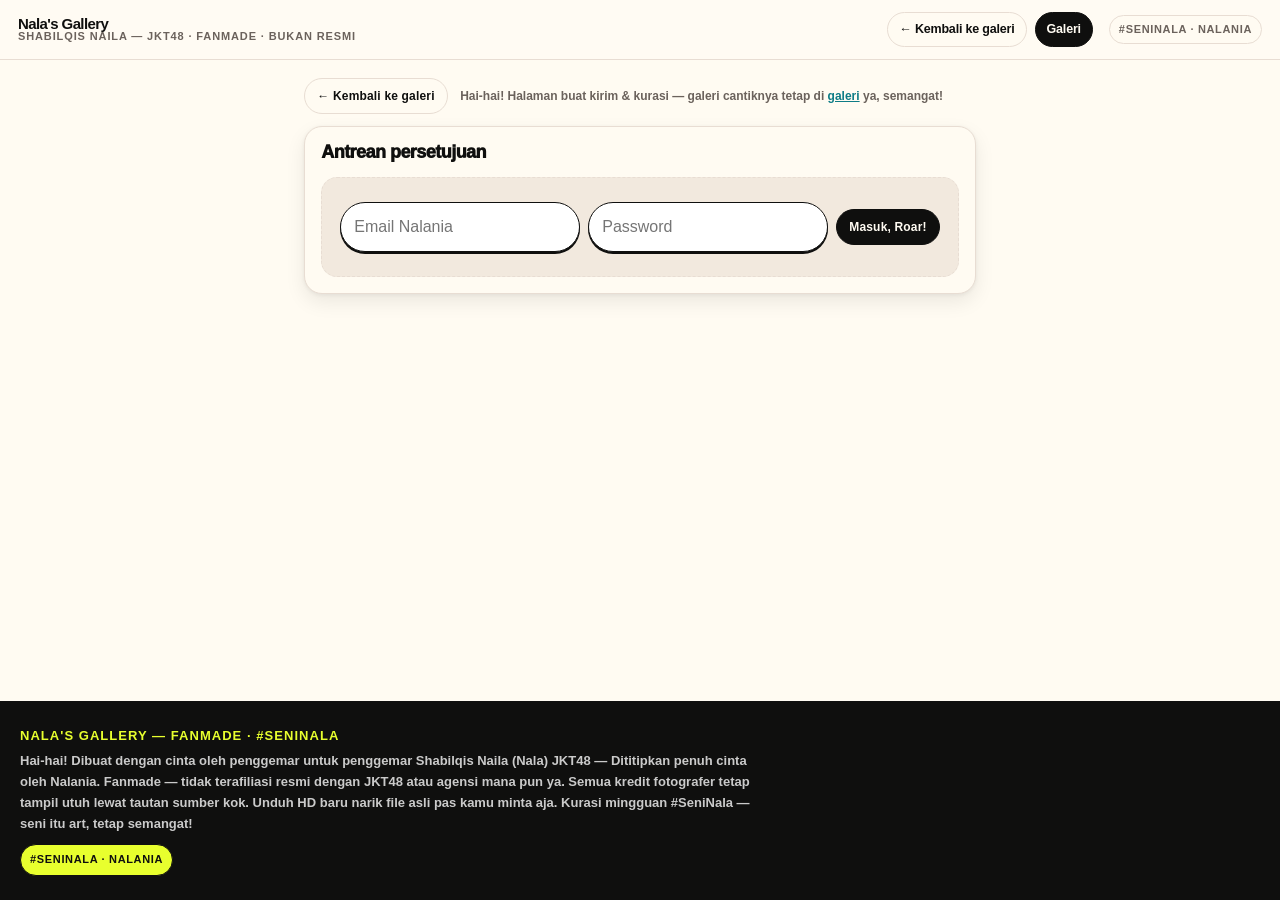
<file: n4l4/index.html>
<!doctype html>
<html lang="id">
<head>
<meta charset="utf-8">
<meta name="viewport" content="width=device-width,initial-scale=1">
<meta name="color-scheme" content="light">
<title>Nala's Gallery — Kirim &amp; Kelola</title>
<meta name="description" content="Kirim tautan foto-tweet Nala dan kelola antrean kurasi — Fanmade, bukan akun resmi JKT48.">
<link rel="stylesheet" href="../styles.css?v=20260904b">
</head>
<body>
<!-- GOODS WORLD — Nala Teal #0E7C86 / deep #0A5D64 / soft #E2F2EF — shared world, contract lives in index.html — no new visual identity -->
<a class="skip" href="#main">Lewati ke konten</a>

<header class="site-head" role="banner">
  <a class="brand" href="../index.html" aria-label="Nala's Gallery — kembali ke galeri">
    <span class="brand-type">
      <b>Nala's Gallery</b>
      <span>Shabilqis Naila — JKT48 <em>· fanmade · bukan resmi</em></span>
    </span>
  </a>
  <nav class="head-nav" aria-label="Navigasi utama">
    <a class="ghost" href="../index.html">← Kembali ke galeri</a>
    <a class="primary" href="../index.html#galeri">Galeri</a>
  </nav>
  <span class="meta-counter" aria-hidden="true">#SeniNala · Nalania</span>
</header>

<main id="main" class="shell" role="main" style="padding-top:18px">
  <p style="margin:0 0 12px"><a class="btn ghost" href="../index.html" style="background:var(--paper)">← Kembali ke galeri</a> <span style="font-size:12px;color:var(--muted);font-weight:600;margin-left:8px">Hai-hai! Halaman buat kirim &amp; kurasi — galeri cantiknya tetap di <a href="../index.html#galeri" style="color:var(--field);font-weight:800">galeri</a> ya, semangat!</span></p>



  <!-- ADMIN QUEUE -->
  <section id="antrean" aria-labelledby="antrean-title">
    <div class="panel">
      <div class="panel-head">
        <h3><span id="antrean-title">Antrean persetujuan</span></h3>
      </div>
      <div class="panel-body">
        <div id="gate" class="login-gate" role="region" aria-label="Gerbang login admin">
          <form id="gateForm" style="display:flex;gap:8px;flex-wrap:wrap;justify-content:center;align-items:center">
            <label class="sr-only" for="gateEmail">Email</label>
            <input id="gateEmail" type="email" placeholder="Email Nalania" autocomplete="email" required style="padding:12px 13px;border-radius:999px;border:1.5px solid var(--ink);min-width:240px;box-shadow:0 2px 0 var(--ink)">
            <label class="sr-only" for="gatePass">Password</label>
            <input id="gatePass" type="password" placeholder="Password" autocomplete="current-password" required style="padding:12px 13px;border-radius:999px;border:1.5px solid var(--ink);min-width:240px;box-shadow:0 2px 0 var(--ink)">
            <button class="btn primary" type="submit">Masuk, Roar!</button>
          </form>
          <small id="gateError" class="error" role="alert" hidden style="color:var(--field);font-weight:800">Ups, email atau password salah — coba lagi ya!</small>
        </div>

        <div id="queueWrap" hidden>
          <div class="ops-stats" style="display:flex;gap:8px;flex-wrap:wrap;align-items:center;justify-content:space-between;margin-bottom:12px">
            <div style="display:flex;gap:8px;flex-wrap:wrap;align-items:center">
              <span class="status" id="pendingCount">0 menunggu</span>
              <span class="ops-stats-divider" aria-hidden="true"></span>
              <span class="status" style="background:var(--paper)">Disetujui: <b id="approvedCount">0</b></span>
              <span class="status" style="background:var(--paper)">Ditolak: <b id="rejectedCount">0</b></span>
              <span class="status" style="background:var(--paper)">Arsip: <b id="arsipCount">0</b></span>
            </div>
            <div style="display:flex;gap:8px;flex-wrap:wrap">
              <button class="btn small" id="refreshPublic" type="button">Muat ulang</button>
              <button class="btn small" id="logoutBtn" type="button" style="border-color:var(--field);color:var(--field)">Keluar</button>
            </div>
          </div>
          <nav class="ops-tabs" role="tablist" aria-label="Kelola konten">
            <button class="ops-tab is-active" role="tab" id="tabbtn-queue" aria-controls="tab-queue" aria-selected="true" data-tab="queue" type="button">Antrean <span class="ops-count" id="tabCountQueue">0</span></button>
            <button class="ops-tab" role="tab" id="tabbtn-galeri" aria-controls="tab-galeri" aria-selected="false" data-tab="galeri" type="button" tabindex="-1">Galeri <span class="ops-count" id="tabCountGaleri">0</span></button>
            <button class="ops-tab" role="tab" id="tabbtn-reports" aria-controls="tab-reports" aria-selected="false" data-tab="reports" type="button" tabindex="-1">Laporan <span class="ops-count" id="tabCountReports">0</span></button>
            <button class="ops-tab" role="tab" id="tabbtn-rejected" aria-controls="tab-rejected" aria-selected="false" data-tab="rejected" type="button" tabindex="-1">Ditolak <span class="ops-count" id="tabCountRejected">0</span></button>
            <button class="ops-tab" role="tab" id="tabbtn-arsip" aria-controls="tab-arsip" aria-selected="false" data-tab="arsip" type="button" tabindex="-1">Arsip <span class="ops-count" id="tabCountArsip">0</span></button>
          </nav>
          <section class="ops-tabpanel" id="tab-queue" role="tabpanel" aria-labelledby="tabbtn-queue" aria-label="Antrean kurasi" tabindex="0">
          <div class="queue" id="queue" role="list"></div>
          <div style="text-align:center;margin-top:12px"><button class="btn small" id="queueMore" type="button" hidden>Muat lebih banyak</button></div>
          </section>
          <section class="ops-tabpanel" id="tab-galeri" role="tabpanel" aria-labelledby="tabbtn-galeri" aria-label="Galeri terbit" tabindex="0" hidden>
          <div id="galleryPanel" style="border:1px solid var(--line);border-radius:12px;padding:12px;background:var(--paper-2)">
            <h4 style="margin:0;font-size:11px;letter-spacing:.08em;text-transform:uppercase;font-weight:800;color:var(--muted)">Galeri terbit — yang tampil publik</h4>
            <p class="ops-hint">Arsipkan dulu biar sembunyi tapi bisa balik; hapus permanen buang sekalian foto & laporannya.</p>
            <div id="galleryList" style="margin-top:8px;display:grid;gap:6px" role="list"></div>
            <div style="text-align:center;margin-top:8px"><button class="btn small" id="galleryMore" type="button" hidden>Muat lebih banyak</button></div>
          </div>
          </section>
          <section class="ops-tabpanel" id="tab-reports" role="tabpanel" aria-labelledby="tabbtn-reports" aria-label="Laporan tautan mati" tabindex="0" hidden>
          <div id="reportsPanel" style="margin-bottom:0;border:1px solid var(--line);border-radius:12px;padding:12px;background:var(--paper-2)">
            <h4 style="margin:0;font-size:11px;letter-spacing:.08em;text-transform:uppercase;font-weight:800;color:var(--muted)">Laporan tautan mati dari Nalania, makasih ya! <span class="ops-count" id="reportsCount">0</span></h4>
            <p class="ops-hint">Item yang dilaporin ≥1 kali muncul di sini biar owner bisa tinjau ya.</p>
            <div id="reportsList" style="margin-top:8px;display:grid;gap:6px" role="list"></div>
            <div style="text-align:center;margin-top:8px"><button class="btn small" id="reportsMore" type="button" hidden>Muat lebih banyak</button></div>
          </div>
          </section>
          <section class="ops-tabpanel" id="tab-rejected" role="tabpanel" aria-labelledby="tabbtn-rejected" aria-label="Daftar ditolak" tabindex="0" hidden>
          <div id="rejectedPanel" style="border:1px solid var(--line);border-radius:12px;padding:12px;background:var(--paper-2)">
            <h4 style="margin:0;font-size:11px;letter-spacing:.08em;text-transform:uppercase;font-weight:800;color:var(--muted)">Daftar ditolak</h4>
            <p class="ops-hint">Pulihkan buat balikin ke antrean, hapus permanen buat buang sekalian foto & laporannya.</p>
            <div id="rejectedList" style="margin-top:8px;display:grid;gap:6px" role="list"></div>
            <div style="text-align:center;margin-top:8px"><button class="btn small" id="rejectedMore" type="button" hidden>Muat lebih banyak</button></div>
          </div>
          </section>
          <section class="ops-tabpanel" id="tab-arsip" role="tabpanel" aria-labelledby="tabbtn-arsip" aria-label="Arsip mati" tabindex="0" hidden>
          <div id="arsipPanel" style="border:1px solid var(--line);border-radius:12px;padding:12px;background:var(--paper-2)">
            <h4 style="margin:0;font-size:11px;letter-spacing:.08em;text-transform:uppercase;font-weight:800;color:var(--muted)">Arsip mati — sembunyi dari galeri</h4>
            <p class="ops-hint">Kembalikan buat terbit lagi ke galeri, hapus permanen buat buang sekalian foto & laporannya.</p>
            <div id="arsipList" style="margin-top:8px;display:grid;gap:6px" role="list"></div>
            <div style="text-align:center;margin-top:8px"><button class="btn small" id="arsipMore" type="button" hidden>Muat lebih banyak</button></div>
          </div>
          </section>
        </div>
      </div>
    </div>
  </section>
</main>

<footer class="site-foot" role="contentinfo">
  <div class="foot-inner">
    <div>
      <h4>Nala's Gallery — Fanmade · #SeniNala</h4>
      <p>Hai-hai! Dibuat dengan cinta oleh penggemar untuk penggemar Shabilqis Naila (Nala) JKT48 — <b>Dititipkan penuh cinta oleh Nalania</b>. <b>Fanmade — tidak terafiliasi resmi dengan JKT48 atau agensi mana pun ya.</b> Semua kredit fotografer tetap tampil utuh lewat tautan sumber kok. Unduh HD baru narik file asli pas kamu minta aja. Kurasi mingguan #SeniNala — seni itu art, tetap semangat!</p>
      <p style="margin-top:10px"><span class="foot-badge" style="background:var(--accent)">#SeniNala · Nalania</span></p>
    </div>
  </div>
</footer>

<script>
const SUPABASE_URL = "https://giaoisdecffzmeoixxzs.supabase.co";
const SUPABASE_ANON_KEY = "eyJhbGciOiJIUzI1NiIsInR5cCI6IkpXVCJ9.eyJpc3MiOiJzdXBhYmFzZSIsInJlZiI6ImdpYW9pc2RlY2Zmem1lb2l4eHpzIiwicm9sZSI6ImFub24iLCJpYXQiOjE3ODg1MTY3MzksImV4cCI6MjEwNDA5MjczOX0.uw6UBD0W4ieQYObgEA5G2u7HhzouSLHO4Eql9KhgmSQ";
// MODEL parity: photos gain `photos` array (tweet-as-unit); single-photo logic keeps working with 1-entry arrays.
const photos = [];
// FRAME_VARIANTS_STABLE_RANDOM: 5 variants — frame-teal (teal penuh honor), frame-ink, frame-mat, frame-lime, frame-wash — existing tokens only — hash(tweet id + pid) stable; Nala_JKT48 always frame-teal
const FRAME_VARIANTS = ["frame-teal","frame-ink","frame-mat","frame-lime","frame-wash"];
function hashString(str){ let h=5381; for(let i=0;i<str.length;i++){ h=((h<<5)+h)+str.charCodeAt(i); h|=0; } return h; }
function getFrameVariantByIds(handle, id, pid){
  if(handle==="Nala_JKT48") return "frame-teal";
  const key=`${id}-${pid}`;
  const h=hashString(String(key));
  const idx=Math.abs(h)%FRAME_VARIANTS.length;
  return FRAME_VARIANTS[idx];
}
function getHandleForItem(item){
  if(item.handle) return item.handle;
  const fromUrl=(function(u){ const m=String(u||"").match(/^(?:https?:\/\/)?(?:www\.)?(?:twitter\.com|x\.com)\/([^\/]+)\/status\/\d+/i); return m?m[1]:null; })(item.tweetUrl);
  if(fromUrl) return fromUrl;
  if(item.photographer) return String(item.photographer).replace(/^@/,"").split(/\s/)[0].split("·")[0].trim();
  return "";
}
// OPSI_C_ADMIN_IMAGE_FIELDS: manual fallback + auto-fetch draft store (max 4)
const draftMap = new Map();
function getDraftUrls(id){
  const key=String(id);
  if(!draftMap.has(key)) draftMap.set(key, [""]);
  return draftMap.get(key);
}
function collectImageUrls(id){
  const arr=draftMap.get(String(id))||[];
  return arr.map(s=>String(s).trim()).filter(Boolean).slice(0,4);
}
function renderImageRows(id){
  const key=String(id);
  const wrap=document.getElementById(`imageRows-${key}`);
  if(!wrap) return;
  const arr=getDraftUrls(key);
  wrap.innerHTML="";
  arr.forEach((val, idx)=>{
    const row=document.createElement("div");
    row.style.cssText="display:flex;gap:6px;align-items:center";
    row.innerHTML=`<input type="url" inputmode="url" placeholder="https://pbs.twimg.com/media/..." value="${esc(val)}" data-image-input="${key}-${idx}" aria-label="URL gambar ${idx+1} untuk tweet ${esc(key)}" style="flex:1;padding:9px 11px;border-radius:999px;border:1.5px solid var(--line);background:var(--paper);font-size:12px;font-weight:600;box-shadow:0 1px 0 var(--line)"><button class="btn small" type="button" data-remove-image="${key}-${idx}" aria-label="Hapus baris ${idx+1}" style="padding:6px 10px;flex-shrink:0">Hapus</button>`;
    wrap.appendChild(row);
  });
  // wire inputs + remove
  wrap.querySelectorAll("input[data-image-input]").forEach(inp=>{
    inp.addEventListener("input", (e)=>{
      const parts=e.target.getAttribute("data-image-input").split("-");
      const tweetKey=parts.slice(0,-1).join("-");
      const i=parseInt(parts[parts.length-1],10);
      const a=draftMap.get(tweetKey)||[];
      a[i]=e.target.value;
      draftMap.set(tweetKey, a);
      renderImagePreview(tweetKey);
      updateQueueMediaFor(tweetKey);
    });
  });
  wrap.querySelectorAll("button[data-remove-image]").forEach(btn=>{
    btn.addEventListener("click", ()=>{
      const parts=btn.getAttribute("data-remove-image").split("-");
      const tweetKey=parts.slice(0,-1).join("-");
      const i=parseInt(parts[parts.length-1],10);
      const a=draftMap.get(tweetKey)||[];
      a.splice(i,1);
      if(a.length===0) a.push("");
      draftMap.set(tweetKey, a);
      renderImageRows(tweetKey);
      renderImagePreview(tweetKey);
      updateQueueMediaFor(tweetKey);
    });
  });
  // toggle tambah button disabled when >=4
  const addBtn=document.querySelector(`[data-add-image="${key}"]`);
  if(addBtn) addBtn.disabled = (draftMap.get(key)||[]).length >= 4;
}
function renderImagePreview(id){
  const key=String(id);
  const strip=document.getElementById(`imagePreview-${key}`);
  if(!strip) return;
  strip.innerHTML="";
  const urls=collectImageUrls(key);
  if(urls.length===0){
    strip.innerHTML=`<span style="grid-column:1/-1;font-size:11px;color:var(--muted);font-weight:600">Belum ada URL foto — tempel manual atau klik Ambil foto otomatis ya, Hai-hai!</span>`;
    return;
  }
  urls.forEach((u,i)=>{
    const thumb=document.createElement("div");
    thumb.className="admin-thumb frame-ink";
    thumb.style.cssText="border-radius:12px;overflow:hidden;background:var(--paper);aspect-ratio:1/1;display:grid;place-items:center;position:relative;border:1px solid var(--line)";
    const img=document.createElement("img");
    img.src=u;
    img.alt=`Pratinjau foto ${i+1}`;
    img.loading="lazy";
    img.style.cssText="width:100%;height:100%;object-fit:contain;object-position:center;display:block;background:var(--paper)";
    img.onerror=()=>{
      img.style.display="none";
      const note=document.createElement("span");
      note.textContent="tidak bisa pratinjau";
      note.style.cssText="font-size:9px;letter-spacing:.06em;text-transform:uppercase;font-weight:700;color:var(--muted);padding:6px;text-align:center;display:grid;place-items:center;width:100%;height:100%";
      thumb.appendChild(note);
    };
    thumb.appendChild(img);
    strip.appendChild(thumb);
  });
}
function extractPhotoUrls(data){
  const urls=[];
  const add=(arr)=>{
    if(!Array.isArray(arr)) return;
    arr.forEach(item=>{
      if(!item) return;
      let u="";
      if(typeof item==="string") u=item;
      else if(item.url) u=item.url;
      else if(item.media_url_https) u=item.media_url_https;
      else if(item.media_url) u=item.media_url;
      else if(item.src) u=item.src;
      if(u && typeof u==="string"){
        if(u.includes("pbs.twimg.com") || u.includes("twimg.com")){
          urls.push(String(u).trim());
        }
      }
    });
  };
  try{
    const candidates=[
      data?.tweet?.media?.photos,
      data?.tweet?.media?.photo,
      data?.media?.photos,
      data?.tweet?.extended_entities?.media,
      data?.extended_entities?.media,
      data?.tweet?.entities?.media,
      data?.media?.photo,
      data?.tweet?.photos,
      data?.photos,
      data?.tweet?.attachments?.media,
      data?.tweet?.media
    ];
    candidates.forEach(c=>{
      if(Array.isArray(c)) add(c);
      else if(c && typeof c==="object" && Array.isArray(c.photos)) add(c.photos);
    });
    if(urls.length===0 && data){
      const seen=new Set();
      const stack=[data];
      let steps=0;
      while(stack.length && steps<220){
        steps++;
        const cur=stack.pop();
        if(!cur || typeof cur!=="object") continue;
        if(seen.has(cur)) continue;
        seen.add(cur);
        for(const k in cur){
          const v=cur[k];
          if(typeof v==="string" && v.includes("pbs.twimg.com/media")){
            if(/^https?:\/\/pbs\.twimg\.com\/media\//.test(v)) urls.push(v);
          } else if(Array.isArray(v)){
            v.forEach(el=>{
              if(el && typeof el==="object") stack.push(el);
              else if(typeof el==="string" && el.includes("pbs.twimg.com")) urls.push(el);
            });
          } else if(v && typeof v==="object"){
            stack.push(v);
          }
        }
      }
    }
  }catch(e){ console.error("[extractPhotoUrls] error", e); }
  const uniq=[];
  const seenUrl=new Set();
  urls.forEach(u=>{
    const clean=String(u).trim();
    if(!clean) return;
    if(seenUrl.has(clean)) return;
    seenUrl.add(clean);
    uniq.push(clean);
  });
  return uniq.slice(0,4);
}
const draftMeta = new Map();
function pickFirst(){
  for(let i=0;i<arguments.length;i++){
    const v=arguments[i];
    if(typeof v==="string" && v.trim()) return v.trim();
  }
  return "";
}
function extractMeta(data){
  const tw = (data && data.tweet && typeof data.tweet==="object") ? data.tweet : {};
  const au = (tw.author && typeof tw.author==="object") ? tw.author : ((data && data.author && typeof data.author==="object") ? data.author : {});
  const text = pickFirst(tw.text, tw.full_text, data.text);
  const name = pickFirst(au.name, au.display_name);
  const screen = pickFirst(au.screen_name, au.username, au.handle).replace(/^@/,"");
  let avatar = pickFirst(au.avatar_url, au.profile_image_url_https, au.profile_image_url);
  if(avatar && /_normal(\.\w+)(\?.*)?$/.test(avatar)) avatar = avatar.replace(/_normal(\.\w+)(\?.*)?$/, "_400x400$1$2");
  let tweetDate = "";
  const created = pickFirst(tw.created_at, data.created_at);
  if(created){
    const d = new Date(created);
    if(!isNaN(d)) tweetDate = d.toISOString().slice(0,10);
  }
  if(!text && !name && !avatar && !tweetDate) return null;
  return { caption:text, author:name, handle:screen, avatar:avatar, tweet_date:tweetDate };
}
function renderMetaPreview(id){
  const key=String(id);
  const strip=document.getElementById(`metaPreview-${key}`);
  if(!strip) return;
  const meta=draftMeta.get(key);
  strip.innerHTML="";
  if(!meta){
    strip.innerHTML=`<span style="font-size:11px;color:var(--muted);font-weight:600">Caption & foto profil ikut ketarik otomatis — klik Ambil foto otomatis ya!</span>`;
    return;
  }
  const label=(meta.author||meta.handle||"NA").slice(0,2).toUpperCase();
  const av=(meta.avatar && safeHttpUrl(meta.avatar))
    ? `<img src="${esc(meta.avatar)}" alt="Foto profil ${esc(meta.author||meta.handle||"author")}" loading="lazy" style="width:32px;height:32px;border-radius:999px;object-fit:cover;flex:none;border:1px solid var(--line)" onerror="this.style.display='none'">`
    : `<span class="avatar" style="width:32px;height:32px;font-size:10px;flex:none" aria-hidden="true">${esc(label)}</span>`;
  const who=esc(meta.author || (meta.handle ? "@"+meta.handle : "author"));
  const cap=meta.caption ? esc(meta.caption.length>120 ? meta.caption.slice(0,120)+"…" : meta.caption) : "(caption kosong)";
  const dt=meta.tweet_date ? ` · ${esc(meta.tweet_date)}` : "";
  strip.innerHTML=`<div style="display:flex;gap:8px;align-items:flex-start">${av}<div style="font-size:11px;line-height:1.45;font-weight:600;min-width:0"><b>${who}</b><span style="color:var(--muted)">${dt}</span><br><span style="color:var(--muted)">${cap}</span></div></div>`;
}
async function autoFetchImages(id){
  const key=String(id);
  const item=pending.find(p=>String(p.id)===key);
  if(!item){ showToast("Hai-hai, tweet tidak ketemu — coba muat ulang ya!", false); return; }
  const url=item.tweetUrl||"";
  const handle=(item.handle||getHandleForItem(item)||"").replace(/^@/,"");
  const m=String(url).match(/\/status\/(\d+)/);
  const tweetId=m?m[1]:"";
  if(!handle || !tweetId){ showToast("tidak bisa ambil otomatis — tempel manual ya, semangat!", false); return; }
  const btn=document.querySelector(`[data-auto-fetch="${key}"]`);
  const prevText=btn?btn.textContent:"";
  if(btn){ btn.disabled=true; btn.textContent="Mengambil, sebentar ya..."; }
  const controller=new AbortController();
  const timeout=setTimeout(()=>controller.abort(), 12000);
  try{
    const apiUrl=`https://api.fxtwitter.com/${encodeURIComponent(handle)}/status/${encodeURIComponent(tweetId)}`;
    const res=await fetch(apiUrl, { signal: controller.signal, headers:{ Accept:"application/json" } });
    clearTimeout(timeout);
    if(!res.ok) throw new Error(`HTTP ${res.status}`);
    const data=await res.json();
    const urls=extractPhotoUrls(data);
    const meta=extractMeta(data);
    if(!urls.length && !meta) throw new Error("no photos");
    if(urls.length){
      draftMap.set(key, urls);
      renderImageRows(key);
      renderImagePreview(key);
      updateQueueMediaFor(key);
    }
    if(meta){
      draftMeta.set(key, meta);
      renderMetaPreview(key);
      updateQueueMetaFor(key);
    }
    showToast(urls.length ? `Dapat ${urls.length} foto${meta ? " + caption" : ""}, cek ya!` : "Caption ketarik — fotonya tempel manual ya!", true);
  }catch(err){
    clearTimeout(timeout);
    console.error("[Nala Admin] auto fetch gagal", err);
    showToast("tidak bisa ambil otomatis — tempel manual ya, semangat!", false);
  }finally{
    if(btn){ btn.disabled=false; btn.textContent=prevText||"Ambil foto otomatis · Roar!"; }
  }
}
let pending = [];
let rejected = [];
let arsip = [];
let gallery = [];
let reportRowsCache = [];
let reportCountsCache = {};
let reportIds = [];
let approvedCount = 0, rejectedCount = 0, arsipCount = 0;
let activeTab = "queue";
let queueLimit = 6, reportsLimit = 15, rejectedLimit = 15, arsipLimit = 15, galleryLimit = 15;
let accessToken = null;
try{ accessToken = sessionStorage.getItem("nala-admin-token"); }catch(e){}
const $ = s=>document.querySelector(s);
const esc = s=>String(s).replaceAll("&","&amp;").replaceAll("<","&lt;").replaceAll(">","&gt;").replaceAll('"',"&quot;");
function safeHttpUrl(u){
  const s=String(u||"").trim();
  return /^https?:\/\//i.test(s) ? s : "";
}
function showToast(msg, isAccent){
  const t=document.createElement("div");
  t.textContent=msg;
  t.className="ceria-toast";
  t.style.cssText=`position:fixed;left:50%;bottom:18px;transform:translateX(-50%);background:${isAccent?`var(--accent)`:`var(--ink)`};color:${isAccent?`var(--ink)`:`var(--paper)`};border:1.5px solid var(--ink);padding:10px 14px;border-radius:999px;font-weight:900;font-size:12px;z-index:90;box-shadow:var(--shadow-card)`;
  document.body.appendChild(t); setTimeout(()=>t.remove(), 2200);
}
function authHeaders(){
  const h={ apikey: SUPABASE_ANON_KEY, Accept:"application/json" };
  if(accessToken) h.Authorization = `Bearer ${accessToken}`;
  return h;
}
let sessionExpiredNoticed=false;
async function apiFetch(url, opts){
  const res=await fetch(url, opts||{});
  const sentAuth = !!(opts && opts.headers && opts.headers.Authorization);
  if(res.status===401 && sentAuth) handleSessionExpired();
  return res;
}
function handleSessionExpired(){
  accessToken=null;
  try{ sessionStorage.removeItem("nala-admin-token"); }catch(_){}
  pending=[]; rejected=[]; arsip=[]; reportRowsCache=[]; reportCountsCache={}; reportIds=[];
  approvedCount=0; rejectedCount=0; arsipCount=0;
  const qw=$("#queueWrap"); if(qw) qw.hidden=true;
  const g=$("#gate"); if(g) g.hidden=false;
  const gp=$("#gatePass"); if(gp) gp.value="";
  try{ renderQueue(); renderRejected(); renderArsip(); renderReports(); }catch(_){}
  if(!sessionExpiredNoticed){
    sessionExpiredNoticed=true;
    showToast("Sesi habis — login lagi ya, semangat!", false);
    setTimeout(()=>{ sessionExpiredNoticed=false; },4000);
  }
}
function tweetSvgSmall(){
  return `<svg viewBox="0 0 640 360" role="img" aria-label="pratinjau tweet sintetis"><rect width="640" height="360" rx="14" fill="#FFFBF2"/><rect x="14" y="14" width="612" height="332" rx="12" fill="none" stroke="#E8DDD3"/><circle cx="48" cy="48" r="18" fill="#0F0F0E"/><rect x="76" y="30" width="140" height="10" rx="5" fill="#0F0F0E" opacity=".9"/><rect x="76" y="46" width="90" height="8" rx="4" fill="#6B625C" opacity=".45"/><rect x="22" y="78" width="596" height="10" rx="5" fill="#0F0F0E" opacity=".12"/><rect x="22" y="96" width="520" height="10" rx="5" fill="#0F0F0E" opacity=".12"/><rect x="22" y="114" width="560" height="10" rx="5" fill="#0F0F0E" opacity=".08"/><rect x="22" y="150" width="596" height="168" rx="10" fill="#F2E9DE" stroke="#E8DDD3"/><text x="320" y="244" text-anchor="middle" font-size="11" font-weight="900" letter-spacing=".12em" fill="#6B625C">SINTETIS PREVIEW</text></svg>`;
}
function tweetSvgThumb(label){
  const isLandscape = /16:9|LANDSCAPE/i.test(label);
  const isPortrait = /9:16|PORTRAIT/i.test(label);
  const vb = isLandscape ? "0 0 200 112" : isPortrait ? "0 0 112 200" : "0 0 200 160";
  const w = vb.split(" ")[2], h = vb.split(" ")[3];
  const cx = Math.round(parseInt(w)/2), cy = isPortrait ? 70 : isLandscape ? 56 : 68;
  return `<svg viewBox="${vb}" preserveAspectRatio="xMidYMid slice" role="img" aria-label="${esc(label)} — SINTETIS thumb"><rect width="${w}" height="${h}" rx="10" fill="#F2E9DE" stroke="#E8DDD3"/><rect x="8" y="8" width="${parseInt(w)-16}" height="${parseInt(h)-42}" rx="8" fill="#FFFBF2" stroke="#E8DDD3"/><text x="${cx}" y="${cy}" text-anchor="middle" font-size="7" font-weight="900" letter-spacing=".08em" fill="#6B625C">SINTETIS</text><text x="${cx}" y="${parseInt(h)-14}" text-anchor="middle" font-size="6.5" font-weight="800" letter-spacing=".06em" fill="#0F0F0E">${esc(label)}</text></svg>`;
}
function queueMeta(id){ return draftMeta.get(String(id))||null; }
function queueAuthor(item){ const m=queueMeta(item.id); return (m&&m.author)||item.photographer; }
function queueCaption(item){ const m=queueMeta(item.id); return ((m&&m.caption)||item.caption); }
function queueAvatarInner(item){
  const m=queueMeta(item.id);
  if(m&&safeHttpUrl(m.avatar)) return `<img src="${esc(m.avatar)}" alt="" loading="lazy" style="width:100%;height:100%;object-fit:cover;border-radius:999px;display:block" onerror="this.remove()">`;
  return esc(item.photographer.slice(1,3).toUpperCase());
}
function updateQueueMetaFor(id){
  const key=String(id);
  const item=pending.find(p=>String(p.id)===key);
  if(!item) return;
  const av=document.querySelector(`[data-queue-avatar="${CSS.escape(key)}"]`);
  if(av) av.innerHTML=queueAvatarInner(item);
  const who=document.querySelector(`[data-queue-who="${CSS.escape(key)}"]`);
  if(who){ const b=who.querySelector("b"); if(b) b.textContent=queueAuthor(item); }
  const cap=document.querySelector(`[data-queue-caption="${CSS.escape(key)}"]`);
  if(cap) cap.textContent=queueCaption(item);
}
function queueMediaHtml(item){
  const n = item.photos ? item.photos.length : 0;
  const handle=getHandleForItem(item);
  const draftUrls = collectImageUrls(item.id);
  const hasDbImages=item.photos && item.photos.some(ph=>ph.image_url_large||ph.image_url_orig);
  const hasDraft = draftUrls.length>0;
  const hasImages = hasDbImages || hasDraft;
  if(hasImages){
    let sources = [];
    if(hasDbImages){
      sources = item.photos.filter(ph=>ph.image_url_large||ph.image_url_orig).map((ph,i)=>({src: ph.image_url_large||ph.image_url_orig, pid: ph.pid || `${item.id}-${i+1}`, label: ph.label || `Foto ${i+1}`}));
    } else if(hasDraft){
      sources = draftUrls.map((u,i)=>({src: u, pid: `${item.id}-draft-${i+1}`, label: `Foto ${i+1}`}));
    }
    const thumbs=sources.map((s,i)=>{
      const pid=s.pid;
      const v=getFrameVariantByIds(handle, item.id, pid);
      const src=s.src;
      if(src){
        return `<div class="admin-thumb ${v}" style="border-radius:12px;overflow:hidden;background:var(--paper)"><img src="${esc(src)}" alt="Foto ${i+1} dari ${sources.length}" loading="lazy" style="width:100%;height:100%;object-fit:contain;object-position:center;display:block;background:var(--paper)" onerror="this.style.display='none';this.nextElementSibling.style.display='grid'"><div style="display:none;place-items:center;padding:8px;font-size:9px;font-weight:800;letter-spacing:.06em;text-transform:uppercase;color:var(--muted);text-align:center;min-height:60px">tidak bisa pratinjau</div></div>`;
      }
      return `<div class="admin-thumb ${v}" style="border-radius:12px;overflow:hidden;background:var(--paper)">${tweetSvgThumb(s.label || `Foto ${i+1}`)}</div>`;
    }).join("");
    const outN = sources.length;
    if(outN<=1){
      return `<div class="tweet-media" data-queue-media="${esc(item.id)}" style="display:grid;gap:6px"><div style="display:grid;grid-template-columns:1fr;gap:6px">${thumbs}</div></div>`;
    }
    return `<div class="tweet-media" data-queue-media="${esc(item.id)}" style="display:grid;gap:6px"><div style="display:grid;grid-template-columns:repeat(3,1fr);gap:6px">${thumbs}</div><small style="color:var(--muted);font-weight:700;font-size:10px;letter-spacing:.06em;text-transform:uppercase">${outN} foto dalam 1 tweet</small></div>`;
  }
  if(n<=1){
    const pid=(item.photos && item.photos[0] && item.photos[0].pid) ? item.photos[0].pid : `${item.id}-1`;
    const v=getFrameVariantByIds(handle, item.id, pid);
    return `<div class="tweet-media admin-thumb ${v}" data-queue-media="${esc(item.id)}" style="border-radius:12px;overflow:hidden;background:var(--paper)">${tweetSvgSmall()}</div>`;
  }
  const thumbs = item.photos.map((ph,i)=>{
    const pid=ph.pid || `${item.id}-${i+1}`;
    const v=getFrameVariantByIds(handle, item.id, pid);
    return `<div class="admin-thumb ${v}" style="border-radius:12px;overflow:hidden;background:var(--paper)">${tweetSvgThumb(ph.label || `Foto ${i+1}`)}</div>`;
  }).join("");
  return `<div class="tweet-media" data-queue-media="${esc(item.id)}" style="display:grid;gap:6px"><div style="display:grid;grid-template-columns:repeat(3,1fr);gap:6px">${thumbs}</div><small style="color:var(--muted);font-weight:700;font-size:10px;letter-spacing:.06em;text-transform:uppercase">${n} foto dalam 1 tweet — SINTETIS</small></div>`;
}
function updateQueueMediaFor(id){
  const key=String(id);
  const item=pending.find(p=>String(p.id)===key);
  if(!item) return;
  const holder=document.querySelector(`[data-queue-media="${CSS.escape(key)}"]`);
  if(!holder) return;
  const tmp=document.createElement("div");
  tmp.innerHTML=queueMediaHtml(item);
  const fresh=tmp.firstElementChild;
  if(fresh && holder.parentNode){
    holder.replaceWith(fresh);
  }
}
function mapPendingRow(row){
  const handleClean = String(row.handle||"").replace(/^@/,"");
  const authorName = row.author || (handleClean ? `@${handleClean}` : "@anon");
  const photosArr = Array.isArray(row.photos) ? row.photos.slice().sort((a,b)=>(a.position||0)-(b.position||0)).map(ph=>({
    pid: String(ph.id || `${row.id}-${ph.position||1}`),
    label: `Foto ${ph.position||1}`,
    image_url_large: ph.image_url_large||"",
    image_url_orig: ph.image_url_orig||""
  })) : [{pid: String(row.id)}];
  return {
    id: String(row.id),
    photographer: authorName,
    handle: handleClean,
    caption: row.caption||"dari form publik — menunggu kurasi.",
    tweetUrl: row.url,
    era: row.tweet_date ? `Era ${new Date(row.tweet_date).getFullYear()}` : "Era —",
    photos: photosArr,
    avatar: row.avatar_url||"",
    created_at: row.created_at,
    status: row.status
  };
}
async function fetchPending(){
  const q=$("#queue");
  if(q) q.innerHTML=`<div style="text-align:center;padding:20px;color:var(--muted);font-weight:700;font-size:12px">Memuat antrean, semangat! \u00b7 Loading queue</div>`;
  try{
    const res = await apiFetch(`${SUPABASE_URL}/rest/v1/tweets?status=eq.pending&select=*,photos(*)&order=created_at.desc`, { headers: authHeaders() });
    if(!res.ok) throw new Error(`HTTP ${res.status}`);
    const rows = await res.json();
    pending = (rows||[]).map(mapPendingRow);
    renderQueue();
    fetchReports();
    fetchRejected();
    fetchApprovedCount();
    fetchArsip();
    fetchGalleryAdmin();
  }catch(err){
    console.error("[Nala Admin] gagal memuat antrean", err);
    if(q) q.innerHTML=`<div class="empty"><b>Hai-hai, belum bisa muat antrean — cek koneksi ya!</b><span style="font-size:11px;letter-spacing:.04em;color:var(--muted)">tidak bisa memuat antrean, cek koneksi</span></div>`;
    showToast("Hai-hai, antreannya belum kekirim — cek koneksi ya, coba lagi!", false);
  }
}
async function fetchReports(){
  const panel=$("#reportsPanel");
  const list=$("#reportsList");
  if(!panel||!list) return;
  try{
    const res = await apiFetch(`${SUPABASE_URL}/rest/v1/reports?select=*,tweets(author,handle,url,is_dead)`, { headers: authHeaders() });
    if(!res.ok) throw new Error(`HTTP ${res.status}`);
    const rows = await res.json();
    reportRowsCache = Array.isArray(rows)?rows:[];
    const counts={};
    reportRowsCache.forEach(r=>{
      const tid=String(r.tweet_id||r.tweetId||"");
      if(tid) counts[tid]=(counts[tid]||0)+1;
    });
    reportCountsCache=counts;
    reportIds=Object.keys(counts).sort((a,b)=>counts[b]-counts[a]);
    const rc1=$("#reportsCount");
    if(rc1) rc1.textContent=String(reportIds.length);
    const tc=$("#tabCountReports");
    if(tc) tc.textContent=String(reportIds.length);
    renderReports();
  }catch(err){
    console.error("[Nala Admin] gagal memuat laporan", err);
    if(list) list.innerHTML=`<span style="font-size:11px;color:var(--muted);font-weight:600">Belum bisa muat laporan — cek koneksi ya!</span>`;
    showToast("Hai-hai, laporannya belum kekirim — cek koneksi ya!", false);
  }
}
function renderReports(){
  const list=$("#reportsList");
  if(!list) return;
  list.innerHTML="";
  if(reportIds.length===0){
    list.innerHTML=`<span style="font-size:11px;color:var(--muted);font-weight:600">Belum ada laporan — bersih, Roar!</span>`;
    const more0=$("#reportsMore");
    if(more0) more0.hidden=true;
    return;
  }
  reportIds.slice(0,reportsLimit).forEach(id=>{
      const sample=reportRowsCache.find(r=>String(r.tweet_id)===id);
      const tweetInfo = sample && sample.tweets ? sample.tweets : { author:"@anon", handle:"anon", url:"" };
      const count=reportCountsCache[id]||0;
      const row=document.createElement("div");
      row.className="notice";
      row.style.cssText="padding:8px 10px;border-radius:12px;border:1px solid var(--line);background:var(--paper);font-size:11px;line-height:1.4;display:flex;justify-content:space-between;gap:8px;align-items:center;flex-wrap:wrap";
      const authorEsc = esc(tweetInfo.author||`@${tweetInfo.handle}`);
      const urlEsc = esc(tweetInfo.url||`tweet ${id}`);
      const handleEsc = esc(tweetInfo.handle||"");
      const isDead = !!(tweetInfo && tweetInfo.is_dead);
      row.innerHTML=`<span style="flex:1;min-width:200px"><b>${authorEsc} @${handleEsc}</b> · <span style="font-size:10px;letter-spacing:.06em;text-transform:uppercase;color:var(--muted)">Dilaporkan · ${count}</span> ${isDead ? `<span class="meta-pill" style="background:var(--ink);color:var(--paper);border:1px solid var(--ink);font-size:10px">ARSIP</span>` : ``}<br><span style="word-break:break-all;color:var(--muted)">${urlEsc}</span></span><span style="display:flex;gap:6px;flex-wrap:wrap;align-items:center">${tweetInfo.url && safeHttpUrl(tweetInfo.url) ? `<a class="btn small" href="${esc(tweetInfo.url)}" target="_blank" rel="noopener noreferrer">Buka sumber</a>` : ``}<button class="btn small" type="button" data-dead-toggle="${esc(id)}" data-dead-current="${isDead ? "1" : "0"}">${isDead ? "Batalkan arsip" : "Tandai arsip mati"}</button><button class="btn small" type="button" data-clear-reports="${esc(id)}" style="background:var(--paper)">Bersihkan laporan</button></span>`;
      list.appendChild(row);
    });
    list.querySelectorAll("[data-dead-toggle]").forEach(b=> b.addEventListener("click", ()=> setTweetDead(b.getAttribute("data-dead-toggle"), b.getAttribute("data-dead-current")!=="1", b)));
    list.querySelectorAll("[data-clear-reports]").forEach(b=> b.addEventListener("click", ()=> clearTweetReports(b.getAttribute("data-clear-reports"), b)));
    const more1=$("#reportsMore");
    if(more1) more1.hidden = reportIds.length<=reportsLimit;
}
async function setTweetDead(id, dead, btn){
  const key=String(id);
  const prevText=btn?btn.textContent:"";
  if(btn){ btn.disabled=true; btn.textContent="Menyimpan..."; }
  try{
    const res=await apiFetch(`${SUPABASE_URL}/rest/v1/tweets?id=eq.${encodeURIComponent(key)}`, {
      method:"PATCH",
      headers:{ ...authHeaders(), "Content-Type":"application/json", Prefer:"return=minimal" },
      body: JSON.stringify({ is_dead: !!dead })
    });
    if(!res.ok) throw new Error(`HTTP ${res.status}`);
    if(dead){
      await apiFetch(`${SUPABASE_URL}/rest/v1/reports?tweet_id=eq.${encodeURIComponent(key)}`, {
        method:"DELETE",
        headers: authHeaders()
      });
      showToast("Masuk Arsip — laporannya ikut bersih, bisa dikembalikan kapan aja!", true);
      fetchReports();
      fetchArsip();
      switchTab("arsip");
    } else {
      showToast("Arsip dibatalkan — tampil normal lagi!", true);
      fetchReports();
      fetchArsip();
      fetchGalleryAdmin();
    }
  }catch(err){
    console.error("[Nala Admin] tandai arsip gagal", err);
    showToast("Hai-hai, belum bisa menyimpan — cek koneksi ya, coba lagi!", false);
    if(btn){ btn.disabled=false; btn.textContent=prevText; }
  }
}
async function clearTweetReports(id, btn){
  const key=String(id);
  const prevText=btn?btn.textContent:"";
  if(btn){ btn.disabled=true; btn.textContent="Membersihkan..."; }
  try{
    const res=await apiFetch(`${SUPABASE_URL}/rest/v1/reports?tweet_id=eq.${encodeURIComponent(key)}`, {
      method:"DELETE",
      headers: authHeaders()
    });
    if(!res.ok) throw new Error(`HTTP ${res.status}`);
    showToast("Laporan dibersihkan — makasih ya!", true);
    fetchReports();
  }catch(err){
    console.error("[Nala Admin] bersihkan laporan gagal", err);
    showToast("Hai-hai, belum bisa membersihkan — cek koneksi ya, coba lagi!", false);
    if(btn){ btn.disabled=false; btn.textContent=prevText; }
  }
}
async function fetchRejected(){
  const list=$("#rejectedList");
  try{
    const res=await apiFetch(`${SUPABASE_URL}/rest/v1/tweets?status=eq.rejected&select=*,photos(*)&order=created_at.desc`, { headers: authHeaders() });
    if(!res.ok) throw new Error(`HTTP ${res.status}`);
    const rows=await res.json();
    rejected=(rows||[]).map(mapPendingRow);
    rejectedCount=rejected.length;
    const rc=$("#rejectedCount");
    if(rc) rc.textContent=String(rejectedCount);
    const rtc=$("#tabCountRejected");
    if(rtc) rtc.textContent=String(rejectedCount);
    renderRejected();
  }catch(err){
    console.error("[Nala Admin] gagal memuat ditolak", err);
    if(list) list.innerHTML=`<span style="font-size:11px;color:var(--muted);font-weight:600">Belum bisa muat daftar ditolak — cek koneksi ya!</span>`;
  }
}
async function fetchApprovedCount(){
  try{
    const res=await apiFetch(`${SUPABASE_URL}/rest/v1/tweets?status=eq.approved&select=id`, { headers: authHeaders() });
    if(!res.ok) throw new Error(`HTTP ${res.status}`);
    const rows=await res.json();
    approvedCount=Array.isArray(rows)?rows.length:0;
    const ac=$("#approvedCount");
    if(ac) ac.textContent=String(approvedCount);
  }catch(err){
    console.error("[Nala Admin] gagal hitung disetujui", err);
  }
}
function renderRejected(){
  const list=$("#rejectedList");
  if(!list) return;
  list.innerHTML="";
  if(rejected.length===0){
    list.innerHTML=`<span style="font-size:11px;color:var(--muted);font-weight:600">Belum ada yang ditolak — bersih, Roar!</span>`;
    return;
  }
  rejected.slice(0,rejectedLimit).forEach(item=>{
    const nPhotos=item.photos?item.photos.length:0;
    const row=document.createElement("div");
    row.className="notice";
    row.style.cssText="padding:8px 10px;border-radius:12px;border:1px solid var(--line);background:var(--paper);font-size:11px;line-height:1.4;display:flex;justify-content:space-between;gap:8px;align-items:center;flex-wrap:wrap";
    row.innerHTML=`${rowThumbs(item)}<span style="flex:1;min-width:200px"><b>${esc(item.photographer)}</b> · <span style="font-size:10px;letter-spacing:.06em;text-transform:uppercase;color:var(--muted)">${esc(item.era)} · ${nPhotos} foto</span><br>${safeHttpUrl(item.tweetUrl) ? `<a href="${esc(item.tweetUrl)}" target="_blank" rel="noopener noreferrer" style="word-break:break-all;color:var(--muted)">${esc(item.tweetUrl)}</a>` : `<span style="word-break:break-all;color:var(--field);font-weight:800">${esc(item.tweetUrl)} (tidak valid)</span>`}</span><span style="display:flex;gap:6px;flex-wrap:wrap;align-items:center"><button class="btn small" type="button" data-restore-rejected="${esc(item.id)}" style="background:var(--field);color:var(--paper);border-color:var(--field)">Pulihkan</button><button class="btn small" type="button" data-delete-rejected="${esc(item.id)}" style="background:var(--paper)">Hapus permanen</button></span>`;
    list.appendChild(row);
  });
  list.querySelectorAll("[data-restore-rejected]").forEach(b=> b.addEventListener("click", ()=> restoreRejected(b.getAttribute("data-restore-rejected"), b)));
  list.querySelectorAll("[data-delete-rejected]").forEach(b=> b.addEventListener("click", ()=> deleteRejected(b.getAttribute("data-delete-rejected"), b)));
  const moreJ=$("#rejectedMore");
  if(moreJ) moreJ.hidden = rejected.length<=rejectedLimit;
}
async function restoreRejected(id, btn){
  const key=String(id);
  const prevText=btn?btn.textContent:"";
  if(btn){ btn.disabled=true; btn.textContent="Memulihkan..."; }
  try{
    const res=await apiFetch(`${SUPABASE_URL}/rest/v1/tweets?id=eq.${encodeURIComponent(key)}`, {
      method:"PATCH",
      headers:{ ...authHeaders(), "Content-Type":"application/json", Prefer:"return=minimal" },
      body: JSON.stringify({ status:"pending" })
    });
    if(!res.ok) throw new Error(`HTTP ${res.status}`);
    rejected=rejected.filter(p=>String(p.id)!==String(key));
    rejectedCount=rejected.length;
    const rc=$("#rejectedCount");
    if(rc) rc.textContent=String(rejectedCount);
    const rtc=$("#tabCountRejected");
    if(rtc) rtc.textContent=String(rejectedCount);
    renderRejected();
    fetchPending();
    switchTab("queue");
    showToast("Dipulihkan ke antrean — cek di atas ya!", true);
  }catch(err){
    console.error("[Nala Admin] pulihkan gagal", err);
    showToast("Hai-hai, belum bisa memulihkan — cek koneksi ya, coba lagi!", false);
    if(btn){ btn.disabled=false; btn.textContent=prevText; }
  }
}
function confirmDanger(opts){
  const o=Object.assign({body:"", detail:"", photos:null, confirmLabel:"Hapus permanen", cancelLabel:"Batalkan aja", altLabel:""}, opts||{});
  return new Promise(resolve=>{
    const prevFocus=document.activeElement;
    const scrim=document.createElement("div");
    scrim.className="confirm-scrim";
    const strip=Array.isArray(o.photos)&&o.photos.length
      ? `<div class="confirm-strip" aria-hidden="true">${o.photos.slice(0,3).map(s=>`<img src="${esc(s)}" alt="" loading="lazy" onerror="this.remove()">`).join("")}</div>`
      : ``;
    scrim.innerHTML=`
      <div class="confirm-box" role="alertdialog" aria-modal="true" aria-labelledby="confirmTitle" aria-describedby="confirmBody">
        <div class="confirm-mane" aria-hidden="true"></div>
        <div class="confirm-front">
        <div class="confirm-seal" aria-hidden="true">!</div>
        <h3 class="confirm-title" id="confirmTitle">Berani <mark>hapus?</mark></h3>
        ${o.detail ? `<p class="confirm-detail">${esc(o.detail)}</p>` : ``}
        ${strip}
        <p class="confirm-body" id="confirmBody">${esc(o.body)}</p>
        <svg class="confirm-brush" viewBox="0 0 1200 22" preserveAspectRatio="none" aria-hidden="true"><path d="M0 11 C 140 7, 260 15, 380 11 S 620 5, 740 11 S 980 17, 1100 11 L1200 11" stroke="#0E7C86" stroke-width="1.1" fill="none" stroke-linecap="round" opacity=".13"/><path d="M0 12 C 180 14, 320 8, 480 12 S 760 16, 900 12 S 1140 10, 1200 12" stroke="#0F0F0E" stroke-width=".7" fill="none" stroke-linecap="round" opacity=".07"/></svg>
        <div class="confirm-actions">
          <button class="btn" type="button" data-confirm-cancel>${esc(o.cancelLabel)}</button>
          ${o.altLabel ? `<button class="btn confirm-alt-btn" type="button" data-confirm-alt>${esc(o.altLabel)}</button>` : ``}
          <button class="btn confirm-danger-btn" type="button" data-confirm-ok>${esc(o.confirmLabel)}</button>
        </div>
        <p class="confirm-whisper">Nala jagain arsip ini baik-baik kok.</p>
        </div>
      </div>`;
    const box=scrim.firstElementChild;
    function close(val){
      document.removeEventListener("keydown", onKey, true);
      document.body.style.overflow="";
      scrim.remove();
      if(prevFocus && prevFocus.focus) prevFocus.focus();
      resolve(val);
    }
    function onKey(e){
      if(e.key==="Escape"){ e.preventDefault(); close(false); return; }
      if(e.key!=="Tab") return;
      const f=[...box.querySelectorAll("button")].filter(b=>!b.disabled);
      if(!f.length) return;
      const first=f[0], last=f[f.length-1];
      if(e.shiftKey && document.activeElement===first){ e.preventDefault(); last.focus(); }
      else if(!e.shiftKey && document.activeElement===last){ e.preventDefault(); first.focus(); }
    }
    scrim.addEventListener("mousedown", (e)=>{ if(e.target===scrim) close(false); });
    box.querySelector("[data-confirm-cancel]").addEventListener("click", ()=> close(false));
    box.querySelector("[data-confirm-ok]").addEventListener("click", ()=> close(true));
    const altBtn=box.querySelector("[data-confirm-alt]");
    if(altBtn) altBtn.addEventListener("click", ()=> close("alt"));
    document.addEventListener("keydown", onKey, true);
    document.body.appendChild(scrim);
    document.body.style.overflow="hidden";
    box.querySelector("[data-confirm-cancel]").focus();
  });
}
function dangerPhotos(list, key){
  const it=(list||[]).find(p=>String(p.id)===String(key));
  const arr=((it&&it.photos)||[]).map(ph=>ph.image_url_large||ph.image_url_orig).filter(src=>safeHttpUrl(src));
  return arr.slice(0,3);
}
function dangerDetail(list, key){
  const it=(list||[]).find(p=>String(p.id)===String(key));
  if(!it) return "";
  const n=it.photos?it.photos.length:0;
  return `${it.photographer||""} · ${it.era||""} · ${n} foto`;
}
async function deleteRejected(id, btn){
  const key=String(id);
  const go=await confirmDanger({body:"Foto, caption, dan laporannya ikut pergi selamanya — nggak bisa dibalikin. Kalau masih ragu, Arsipkan saja.", detail:dangerDetail(rejected,key), photos:dangerPhotos(rejected,key)});
  if(!go) return;
  const prevText=btn?btn.textContent:"";
  if(btn){ btn.disabled=true; btn.textContent="Menghapus..."; }
  try{
    const res=await apiFetch(`${SUPABASE_URL}/rest/v1/tweets?id=eq.${encodeURIComponent(key)}`, {
      method:"DELETE",
      headers: authHeaders()
    });
    if(!res.ok) throw new Error(`HTTP ${res.status}`);
    rejected=rejected.filter(p=>String(p.id)!==String(key));
    rejectedCount=rejected.length;
    const rc=$("#rejectedCount");
    if(rc) rc.textContent=String(rejectedCount);
    const rtc=$("#tabCountRejected");
    if(rtc) rtc.textContent=String(rejectedCount);
    renderRejected();
    showToast("Dihapus permanen — dadah!", false);
  }catch(err){
    console.error("[Nala Admin] bersihkan laporan gagal", err);
    showToast("Hai-hai, belum bisa membersihkan — cek koneksi ya, coba lagi!", false);
    if(btn){ btn.disabled=false; btn.textContent=prevText; }
  }
}
const TABS = ["queue","galeri","reports","rejected","arsip"];
function switchTab(name){
  if(TABS.indexOf(name)<0) return;
  activeTab=name;
  TABS.forEach(t=>{
    const btn=document.querySelector(`[data-tab="${t}"]`);
    const panel=document.getElementById(`tab-${t}`);
    const on=t===name;
    if(btn){ btn.classList.toggle("is-active", on); btn.setAttribute("aria-selected", String(on)); btn.tabIndex=on?0:-1; }
    if(panel) panel.hidden=!on;
  });
}
function wireTabs(){
  document.querySelectorAll("[data-tab]").forEach(b=>{
    b.addEventListener("click", ()=> switchTab(b.getAttribute("data-tab")));
    b.addEventListener("keydown", (e)=>{
      if(e.key!=="ArrowRight"&&e.key!=="ArrowLeft") return;
      e.preventDefault();
      const tabs=[...document.querySelectorAll("[data-tab]")];
      const i=tabs.indexOf(b);
      const next=tabs[(i+(e.key==="ArrowRight"?1:-1)+tabs.length)%tabs.length];
      next.focus();
      switchTab(next.getAttribute("data-tab"));
    });
  });
  const qm=$("#queueMore");
  if(qm) qm.addEventListener("click", ()=>{ queueLimit+=6; renderQueue(); });
  const rm=$("#reportsMore");
  if(rm) rm.addEventListener("click", ()=>{ reportsLimit+=15; renderReports(); });
  const jm=$("#rejectedMore");
  if(jm) jm.addEventListener("click", ()=>{ rejectedLimit+=15; renderRejected(); });
  const am=$("#arsipMore");
  if(am) am.addEventListener("click", ()=>{ arsipLimit+=15; renderArsip(); });
  const gm=$("#galleryMore");
  if(gm) gm.addEventListener("click", ()=>{ galleryLimit+=15; renderGalleryAdmin(); });
}
async function fetchArsip(){
  const list=$("#arsipList");
  try{
    const res=await apiFetch(`${SUPABASE_URL}/rest/v1/tweets?status=eq.approved&is_dead=eq.true&select=*,photos(*)&order=created_at.desc`, { headers: authHeaders() });
    if(!res.ok) throw new Error(`HTTP ${res.status}`);
    const rows=await res.json();
    arsip=(rows||[]).map(mapPendingRow);
    arsipCount=arsip.length;
    const ac=$("#arsipCount");
    if(ac) ac.textContent=String(arsipCount);
    const tc=$("#tabCountArsip");
    if(tc) tc.textContent=String(arsipCount);
    renderArsip();
  }catch(err){
    console.error("[Nala Admin] gagal memuat arsip", err);
    if(list) list.innerHTML=`<span style="font-size:11px;color:var(--muted);font-weight:600">Belum bisa muat arsip — cek koneksi ya!</span>`;
  }
}
function renderArsip(){
  const list=$("#arsipList");
  if(!list) return;
  list.innerHTML="";
  if(arsip.length===0){
    list.innerHTML=`<span style="font-size:11px;color:var(--muted);font-weight:600">Arsip kosong — semua tampil di galeri, Roar!</span>`;
    const more0=$("#arsipMore");
    if(more0) more0.hidden=true;
    return;
  }
  arsip.slice(0,arsipLimit).forEach(item=>{
    const nPhotos=item.photos?item.photos.length:0;
    const row=document.createElement("div");
    row.className="notice";
    row.style.cssText="padding:8px 10px;border-radius:12px;border:1px solid var(--line);background:var(--paper);font-size:11px;line-height:1.4;display:flex;justify-content:space-between;gap:8px;align-items:center;flex-wrap:wrap";
    row.innerHTML=`${rowThumbs(item)}<span style="flex:1;min-width:200px"><b>${esc(item.photographer)}</b> · <span style="font-size:10px;letter-spacing:.06em;text-transform:uppercase;color:var(--muted)">${esc(item.era)} · ${nPhotos} foto</span> <span class="meta-pill" style="background:var(--ink);color:var(--paper);border:1px solid var(--ink);font-size:10px">ARSIP</span><br>${safeHttpUrl(item.tweetUrl) ? `<a href="${esc(item.tweetUrl)}" target="_blank" rel="noopener noreferrer" style="word-break:break-all;color:var(--muted)">${esc(item.tweetUrl)}</a>` : `<span style="word-break:break-all;color:var(--field);font-weight:800">${esc(item.tweetUrl)} (tidak valid)</span>`}</span><span style="display:flex;gap:6px;flex-wrap:wrap;align-items:center"><button class="btn small" type="button" data-restore-arsip="${esc(item.id)}" style="background:var(--field);color:var(--paper);border-color:var(--field)">Kembalikan</button><button class="btn small" type="button" data-delete-arsip="${esc(item.id)}" style="background:var(--paper)">Hapus permanen</button></span>`;
    list.appendChild(row);
  });
  list.querySelectorAll("[data-restore-arsip]").forEach(b=> b.addEventListener("click", ()=> restoreArsip(b.getAttribute("data-restore-arsip"), b)));
  list.querySelectorAll("[data-delete-arsip]").forEach(b=> b.addEventListener("click", ()=> deleteArsip(b.getAttribute("data-delete-arsip"), b)));
  const more1=$("#arsipMore");
  if(more1) more1.hidden = arsip.length<=arsipLimit;
}
async function restoreArsip(id, btn){
  const key=String(id);
  const prevText=btn?btn.textContent:"";
  if(btn){ btn.disabled=true; btn.textContent="Mengembalikan..."; }
  try{
    const res=await apiFetch(`${SUPABASE_URL}/rest/v1/tweets?id=eq.${encodeURIComponent(key)}`, {
      method:"PATCH",
      headers:{ ...authHeaders(), "Content-Type":"application/json", Prefer:"return=minimal" },
      body: JSON.stringify({ is_dead:false })
    });
    if(!res.ok) throw new Error(`HTTP ${res.status}`);
    arsip=arsip.filter(p=>String(p.id)!==String(key));
    arsipCount=arsip.length;
    const ac=$("#arsipCount");
    if(ac) ac.textContent=String(arsipCount);
    const tc=$("#tabCountArsip");
    if(tc) tc.textContent=String(arsipCount);
    renderArsip();
    fetchApprovedCount();
    fetchGalleryAdmin();
    showToast("Balik ke galeri — Roar!", true);
  }catch(err){
    console.error("[Nala Admin] kembalikan arsip gagal", err);
    showToast("Hai-hai, belum bisa mengembalikan — cek koneksi ya, coba lagi!", false);
    if(btn){ btn.disabled=false; btn.textContent=prevText; }
  }
}
async function deleteArsip(id, btn){
  const key=String(id);
  const go=await confirmDanger({body:"Foto, caption, dan laporannya ikut pergi selamanya — nggak bisa dibalikin. Kalau masih ragu, Arsipkan saja.", detail:dangerDetail(arsip,key), photos:dangerPhotos(arsip,key)});
  if(!go) return;
  const prevText=btn?btn.textContent:"";
  if(btn){ btn.disabled=true; btn.textContent="Menghapus..."; }
  try{
    const res=await apiFetch(`${SUPABASE_URL}/rest/v1/tweets?id=eq.${encodeURIComponent(key)}`, {
      method:"DELETE",
      headers: authHeaders()
    });
    if(!res.ok) throw new Error(`HTTP ${res.status}`);
    arsip=arsip.filter(p=>String(p.id)!==String(key));
    arsipCount=arsip.length;
    const ac=$("#arsipCount");
    if(ac) ac.textContent=String(arsipCount);
    const tc=$("#tabCountArsip");
    if(tc) tc.textContent=String(arsipCount);
    renderArsip();
    fetchApprovedCount();
    showToast("Dihapus permanen — dadah!", false);
  }catch(err){
    console.error("[Nala Admin] hapus arsip gagal", err);
    showToast("Hai-hai, belum bisa menghapus — cek koneksi ya, coba lagi!", false);
    if(btn){ btn.disabled=false; btn.textContent=prevText; }
  }
}
function rowThumbs(item){
  const arr=((item&&item.photos)||[]).filter(ph=>ph && (ph.image_url_large||ph.image_url_orig));
  if(!arr.length) return `<span class="meta-pill" style="font-size:10px;white-space:nowrap">tanpa foto</span>`;
  const shown=arr.slice(0,3).map(ph=>{
    const src=ph.image_url_large||ph.image_url_orig;
    if(!safeHttpUrl(src)) return "";
    return `<img src="${esc(src)}" alt="" loading="lazy" style="width:48px;height:48px;object-fit:cover;border-radius:10px;border:1px solid var(--line);background:var(--paper);flex:none" onerror="this.remove()">`;
  }).join("");
  const extra=arr.length>3 ? `<span class="meta-pill" style="font-size:10px;white-space:nowrap">+${arr.length-3}</span>` : ``;
  return `<span style="display:flex;gap:6px;align-items:center;flex:none" aria-hidden="true">${shown}${extra}</span>`;
}
async function fetchGalleryAdmin(){
  const list=$("#galleryList");
  try{
    const res=await apiFetch(`${SUPABASE_URL}/rest/v1/tweets?status=eq.approved&is_dead=eq.false&select=*,photos(*)&order=tweet_date.desc.nullslast`, { headers: authHeaders() });
    if(!res.ok) throw new Error(`HTTP ${res.status}`);
    const rows=await res.json();
    gallery=(rows||[]).map(mapPendingRow);
    const tc=$("#tabCountGaleri");
    if(tc) tc.textContent=String(gallery.length);
    renderGalleryAdmin();
  }catch(err){
    console.error("[Nala Admin] gagal memuat galeri", err);
    if(list) list.innerHTML=`<span style="font-size:11px;color:var(--muted);font-weight:600">Belum bisa muat galeri — cek koneksi ya!</span>`;
  }
}
function renderGalleryAdmin(){
  const list=$("#galleryList");
  if(!list) return;
  list.innerHTML="";
  if(gallery.length===0){
    list.innerHTML=`<span style="font-size:11px;color:var(--muted);font-weight:600">Galeri kosong — belum ada yang terbit, Roar!</span>`;
    const more0=$("#galleryMore");
    if(more0) more0.hidden=true;
    return;
  }
  gallery.slice(0,galleryLimit).forEach(item=>{
    const nPhotos=item.photos?item.photos.length:0;
    const row=document.createElement("div");
    row.className="notice";
    row.style.cssText="padding:8px 10px;border-radius:12px;border:1px solid var(--line);background:var(--paper);font-size:11px;line-height:1.4;display:flex;justify-content:space-between;gap:8px;align-items:center;flex-wrap:wrap";
    row.innerHTML=`${rowThumbs(item)}<span style="flex:1;min-width:200px"><b>${esc(item.photographer)}</b> · <span style="font-size:10px;letter-spacing:.06em;text-transform:uppercase;color:var(--muted)">${esc(item.era)} · ${nPhotos} foto</span><br>${safeHttpUrl(item.tweetUrl) ? `<a href="${esc(item.tweetUrl)}" target="_blank" rel="noopener noreferrer" style="word-break:break-all;color:var(--muted)">${esc(item.tweetUrl)}</a>` : `<span style="word-break:break-all;color:var(--field);font-weight:800">${esc(item.tweetUrl)} (tidak valid)</span>`}</span><span style="display:flex;gap:6px;flex-wrap:wrap;align-items:center"><button class="btn small" type="button" data-archive-live="${esc(item.id)}">Arsipkan</button><button class="btn small" type="button" data-delete-live="${esc(item.id)}" style="background:var(--paper)">Hapus permanen</button></span>`;
    list.appendChild(row);
  });
  list.querySelectorAll("[data-archive-live]").forEach(b=> b.addEventListener("click", ()=> archiveGalleryTweet(b.getAttribute("data-archive-live"), b)));
  list.querySelectorAll("[data-delete-live]").forEach(b=> b.addEventListener("click", ()=> deleteGalleryTweet(b.getAttribute("data-delete-live"), b)));
  const more1=$("#galleryMore");
  if(more1) more1.hidden = gallery.length<=galleryLimit;
}
async function archiveGalleryTweet(id, btn){
  const key=String(id);
  const prevText=btn?btn.textContent:"";
  if(btn){ btn.disabled=true; btn.textContent="Mengarsipkan..."; }
  try{
    const res=await apiFetch(`${SUPABASE_URL}/rest/v1/tweets?id=eq.${encodeURIComponent(key)}`, {
      method:"PATCH",
      headers:{ ...authHeaders(), "Content-Type":"application/json", Prefer:"return=minimal" },
      body: JSON.stringify({ is_dead:true })
    });
    if(!res.ok) throw new Error(`HTTP ${res.status}`);
    await apiFetch(`${SUPABASE_URL}/rest/v1/reports?tweet_id=eq.${encodeURIComponent(key)}`, {
      method:"DELETE",
      headers: authHeaders()
    });
    gallery=gallery.filter(p=>String(p.id)!==String(key));
    renderGalleryAdmin();
    fetchReports();
    fetchArsip();
    fetchApprovedCount();
    switchTab("arsip");
    showToast("Diarsipkan — sembunyi dari galeri, bisa dikembalikan!", true);
  }catch(err){
    console.error("[Nala Admin] arsipkan gagal", err);
    showToast("Hai-hai, belum bisa mengarsipkan — cek koneksi ya, coba lagi!", false);
    if(btn){ btn.disabled=false; btn.textContent=prevText; }
  }
}
async function deleteGalleryTweet(id, btn){
  const key=String(id);
  const go=await confirmDanger({body:"Dari galeri, foto, caption, dan laporannya ikut pergi selamanya — nggak bisa dibalikin. Kalau masih ragu, Arsipkan saja.", detail:dangerDetail(gallery,key), photos:dangerPhotos(gallery,key), altLabel:"Arsipkan saja"});
  if(go==="alt"){ await archiveGalleryTweet(key, btn); return; }
  if(!go) return;
  const prevText=btn?btn.textContent:"";
  if(btn){ btn.disabled=true; btn.textContent="Menghapus..."; }
  try{
    const res=await apiFetch(`${SUPABASE_URL}/rest/v1/tweets?id=eq.${encodeURIComponent(key)}`, {
      method:"DELETE",
      headers: authHeaders()
    });
    if(!res.ok) throw new Error(`HTTP ${res.status}`);
    gallery=gallery.filter(p=>String(p.id)!==String(key));
    renderGalleryAdmin();
    fetchReports();
    fetchApprovedCount();
    showToast("Dihapus permanen — dadah!", false);
  }catch(err){
    console.error("[Nala Admin] hapus galeri gagal", err);
    showToast("Hai-hai, belum bisa menghapus — cek koneksi ya, coba lagi!", false);
    if(btn){ btn.disabled=false; btn.textContent=prevText; }
  }
}
function renderQueue(){
  const q=$("#queue");
  q.innerHTML="";
  if(pending.length===0){
    q.innerHTML=`<div class="empty"><b>Hai-hai! Antrean kosong, Roar!</b><span>Semua tautan udah dikurasi, keren! Tetap semangat!</span></div>`;
  } else {
    pending.slice(0,queueLimit).forEach(item=>{
      const card=document.createElement("div");
      card.className="tweet-card";
      card.setAttribute("role","listitem");
      card.innerHTML=`
        <div class="tweet-preview">
          <div class="tweet-head">
            <span class="avatar" data-queue-avatar="${esc(item.id)}">${queueAvatarInner(item)}</span>
            <div data-queue-who="${esc(item.id)}"><b>${esc(queueAuthor(item))}</b><br><span>${esc(item.era)} · ${esc(item.status||"pending")}</span></div>
            <span class="status" style="margin-left:auto">Menunggu</span>
          </div>
          <div class="tweet-text"><span data-queue-caption="${esc(item.id)}">${esc(queueCaption(item))}</span><br>${safeHttpUrl(item.tweetUrl) ? `<a href="${esc(item.tweetUrl)}" target="_blank" rel="noopener noreferrer" style="text-decoration:underline;text-underline-offset:3px;word-break:break-all">${esc(item.tweetUrl)}</a>` : `<span style="word-break:break-all;color:var(--field);font-weight:800">${esc(item.tweetUrl)} (tidak valid)</span>`}</div>
          ${queueMediaHtml(item)}
          <small style="color:var(--muted);font-weight:600">Pratinjau — Hai-hai!${item.photos && item.photos.length>1 ? ` — ${item.photos.length} foto dalam 1 tweet, Roar!` : ``}</small>
        </div>
        <div class="tweet-actions">
          <b style="font-size:13px;letter-spacing:-.02em">Kurasi bareng Nalania</b>
          <p style="margin:0;color:var(--muted);font-size:12px;font-weight:600;line-height:1.5">Klik Setujui biar terbit ke galeri (snapshot kredit disimpan rapi). Tolak buat tandai ditolak ya.</p>
          <div class="admin-image-fields" data-image-fields="${esc(item.id)}" style="display:grid;gap:8px;padding:10px;border:1px solid var(--line);border-radius:12px;background:var(--paper)">
            <label style="font-size:11px;letter-spacing:.07em;text-transform:uppercase;font-weight:900;color:var(--ink-2)">Foto (opsional, 1–4 URL gambar — ambil otomatis atau tempel manual, semangat!)</label>
            <div class="admin-image-rows" id="imageRows-${esc(item.id)}" style="display:grid;gap:6px"></div>
            <div class="admin-image-preview-strip" id="imagePreview-${esc(item.id)}" style="display:grid;grid-template-columns:repeat(4,1fr);gap:6px;min-height:44px;align-content:start"></div>
            <div class="admin-meta-preview" id="metaPreview-${esc(item.id)}" style="border:1px dashed var(--line);border-radius:12px;padding:8px;background:var(--paper-2)"></div>
            <div style="display:flex;gap:8px;flex-wrap:wrap;align-items:center">
              <button class="btn small" type="button" data-add-image="${esc(item.id)}">+ Tambah baris</button>
              <button class="btn small" type="button" data-auto-fetch="${esc(item.id)}" style="background:var(--field);color:var(--paper);border-color:var(--field)">Ambil foto otomatis · Roar!</button>
              <small style="font-size:10px;color:var(--muted);font-weight:600">Hai-hai! manual tetap bisa, auto cuma bantu — gagal auto nggak blok, semangat!</small>
            </div>
            <small style="font-size:10px;color:var(--muted);font-weight:600">Tempel URL gambar langsung dari pbs.twimg.com ya — maks 4 biar rapi, Roar!</small>
          </div>
          <div class="row">
            <button class="btn accent" type="button" data-approve="${esc(item.id)}">Setujui</button>
            <button class="btn" type="button" data-reject="${esc(item.id)}" style="background:var(--paper)">Tolak</button>
          </div>
          <div class="notice" style="font-size:12px">Snapshot yang disimpan: author, caption, image URL — tetap tampil kok walau tweet kelak dihapus. Tenang aja!</div>
        </div>
      `;
      q.appendChild(card);
    });
    // wire image field rows + previews + auto-fetch per item
    pending.forEach(item=>{
      renderImageRows(item.id);
      renderImagePreview(item.id);
      renderMetaPreview(item.id);
    });
    q.querySelectorAll("[data-add-image]").forEach(b=>{
      b.addEventListener("click", ()=>{
        const id=b.getAttribute("data-add-image");
        const arr=draftMap.get(String(id))||[];
        if(arr.length>=4){ showToast("Maksimal 4 foto ya, Hai-hai!", false); return; }
        arr.push("");
        draftMap.set(String(id), arr);
        renderImageRows(id);
        renderImagePreview(id);
        updateQueueMediaFor(id);
        // focus last input
        const wrap=document.getElementById(`imageRows-${id}`);
        const last=wrap && wrap.querySelector("input:last-of-type");
        if(last) last.focus();
      });
    });
    q.querySelectorAll("[data-auto-fetch]").forEach(b=> b.addEventListener("click", ()=> autoFetchImages(b.getAttribute("data-auto-fetch"))));
    q.querySelectorAll("[data-approve]").forEach(b=> b.addEventListener("click", ()=> approve(b.getAttribute("data-approve"))));
    q.querySelectorAll("[data-reject]").forEach(b=> b.addEventListener("click", ()=> reject(b.getAttribute("data-reject"))));
  }
  $("#pendingCount").textContent = `${pending.length} menunggu dikurasi, semangat!`;
  $("#approvedCount").textContent = String(approvedCount);
  $("#rejectedCount").textContent = String(rejectedCount);
  const tcq=$("#tabCountQueue");
  if(tcq) tcq.textContent=String(pending.length);
  const qm=$("#queueMore");
  if(qm) qm.hidden = pending.length<=queueLimit;
}
async function approve(id){
  const btn=document.querySelector(`[data-approve="${id}"]`);
  if(btn){ btn.disabled=true; btn.textContent="Menyetujui..."; }
  const today=new Date().toISOString().slice(0,10);
  const urls=collectImageUrls(id);
  if(urls.length>0){
    try{
      const payload=urls.map((u,i)=>({ tweet_id:String(id), position:i+1, image_url_orig:u, image_url_large:u }));
      const resPhotos=await apiFetch(`${SUPABASE_URL}/rest/v1/photos`, {
        method:"POST",
        headers:{ ...authHeaders(), "Content-Type":"application/json", Prefer:"return=minimal" },
        body: JSON.stringify(payload)
      });
      if(!resPhotos.ok) throw new Error(`HTTP ${resPhotos.status}`);
    }catch(err){
      console.error("[Nala Admin] simpan foto gagal", err);
      showToast("Hai-hai, foto belum kesimpen — cek URL ya, kalau gagal tetap bisa Setujui tanpa foto kok!", false);
      if(btn){ btn.disabled=false; btn.textContent="Setujui"; }
      return;
    }
  }
  try{
    const patch={ status:"approved", curated_at: today };
    const meta=draftMeta.get(String(id));
    if(meta){
      if(meta.caption) patch.caption=meta.caption.slice(0,2000);
      if(meta.author) patch.author=meta.author;
      if(meta.avatar) patch.avatar_url=meta.avatar;
      if(meta.tweet_date) patch.tweet_date=meta.tweet_date;
    }
    const res=await apiFetch(`${SUPABASE_URL}/rest/v1/tweets?id=eq.${encodeURIComponent(id)}`, {
      method:"PATCH",
      headers:{ ...authHeaders(), "Content-Type":"application/json", Prefer:"return=representation" },
      body: JSON.stringify(patch)
    });
    if(!res.ok) throw new Error(`HTTP ${res.status}`);
    draftMap.delete(String(id));
    draftMeta.delete(String(id));
    pending = pending.filter(p=>String(p.id)!==String(id));
    renderQueue();
    fetchApprovedCount();
    fetchGalleryAdmin();
    showToast(`Roar! Disetujui — tetap semangat!`, true);
  }catch(err){
    console.error("[Nala Admin] approve gagal", err);
    showToast("Hai-hai, belum bisa menyetujui — cek koneksi ya, coba lagi!", false);
    if(btn){ btn.disabled=false; btn.textContent="Setujui"; }
  }
}
async function reject(id){
  const btn=document.querySelector(`[data-reject="${id}"]`);
  if(btn){ btn.disabled=true; btn.textContent="Menolak..."; }
  try{
    const res=await apiFetch(`${SUPABASE_URL}/rest/v1/tweets?id=eq.${encodeURIComponent(id)}`, {
      method:"PATCH",
      headers:{ ...authHeaders(), "Content-Type":"application/json", Prefer:"return=representation" },
      body: JSON.stringify({ status:"rejected" })
    });
    if(!res.ok) throw new Error(`HTTP ${res.status}`);
    pending = pending.filter(p=>String(p.id)!==String(id));
    draftMap.delete(String(id));
    draftMeta.delete(String(id));
    renderQueue();
    fetchRejected();
    switchTab("rejected");
    showToast("Sudah ditolak — pindah ke tab Ditolak ya!", false);
  }catch(err){
    console.error("[Nala Admin] reject gagal", err);
    showToast("Hai-hai, belum bisa menolak — cek koneksi ya, coba lagi!", false);
    if(btn){ btn.disabled=false; btn.textContent="Tolak"; }
  }
}
$("#gateForm").addEventListener("submit", async (e)=>{
  e.preventDefault();
  const emailEl=$("#gateEmail");
  const passEl=$("#gatePass");
  const err=$("#gateError");
  const email=emailEl.value.trim();
  const password=passEl.value;
  err.hidden=true;
  const btn=e.target.querySelector('button[type="submit"]');
  const prevText=btn?btn.textContent:"";
  if(btn){ btn.disabled=true; btn.textContent="Memeriksa, sebentar ya..."; }
  try{
    const res=await fetch(`${SUPABASE_URL}/auth/v1/token?grant_type=password`, {
      method:"POST",
      headers:{ apikey: SUPABASE_ANON_KEY, "Content-Type":"application/json" },
      body: JSON.stringify({ email, password })
    });
    if(!res.ok) throw new Error(`HTTP ${res.status}`);
    const data=await res.json();
    if(!data.access_token) throw new Error("no token");
    accessToken=data.access_token;
    sessionExpiredNoticed=false;
    try{ sessionStorage.setItem("nala-admin-token", accessToken); }catch(_){}
    err.hidden=true;
    $("#gate").hidden=true;
    $("#queueWrap").hidden=false;
    fetchPending();
  }catch(err2){
    console.error("[Nala Admin] login gagal", err2);
    err.hidden=false;
    showToast("Hai-hai, email atau password belum cocok — coba lagi ya, semangat!", false);
  }finally{
    if(btn){ btn.disabled=false; btn.textContent=prevText||"Masuk, Roar!"; }
  }
});
$("#refreshPublic").addEventListener("click",()=>{
  if(!accessToken){
    showToast("Hai-hai, silakan login dulu ya!", false);
    return;
  }
  fetchPending();
});
$("#logoutBtn").addEventListener("click",()=>{
  accessToken=null;
  try{ sessionStorage.removeItem("nala-admin-token"); }catch(_){}
  pending=[];
  rejected=[];
  arsip=[];
  gallery=[];
  reportRowsCache=[];
  reportCountsCache={};
  reportIds=[];
  approvedCount=0; rejectedCount=0; arsipCount=0;
  queueLimit=6; reportsLimit=15; rejectedLimit=15; arsipLimit=15; galleryLimit=15;
  ["reportsCount","tabCountQueue","tabCountGaleri","tabCountReports","tabCountRejected","tabCountArsip","arsipCount","approvedCount","rejectedCount"].forEach(cid=>{
    const el=document.getElementById(cid);
    if(el) el.textContent="0";
  });
  $("#pendingCount").textContent="0 menunggu";
  switchTab("queue");
  $("#queueWrap").hidden=true;
  $("#gate").hidden=false;
  $("#gatePass").value="";
  showToast("Sudah keluar, sampai jumpa lagi — Hai-hai!", false);
});
(function initAdmin(){
  wireTabs();
  if(accessToken){
    $("#gate").hidden=true;
    $("#queueWrap").hidden=false;
    fetchPending();
  } else {
    renderQueue();
  }
})();
</script>
</body>
</html>
</file>
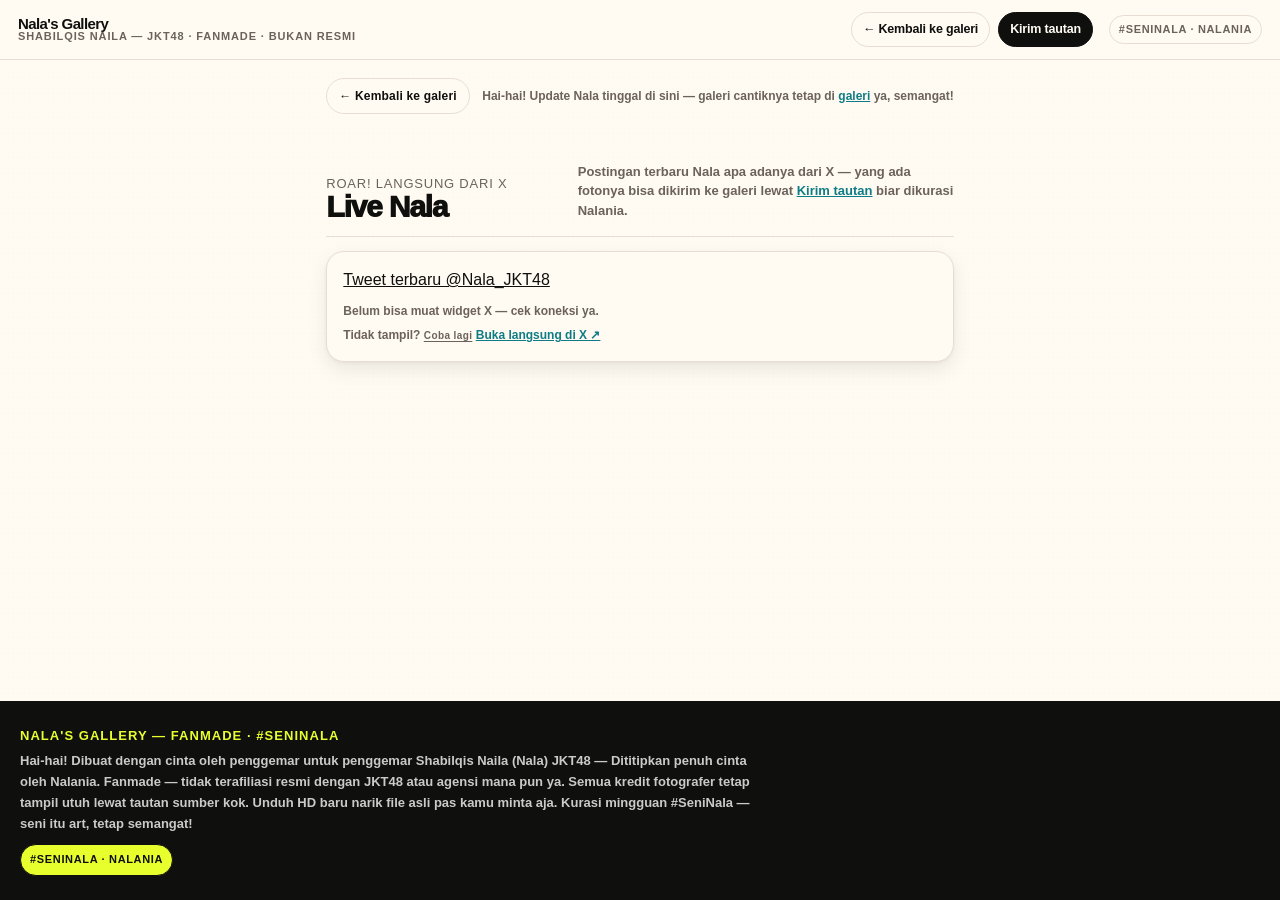
<file: live.html>
<!doctype html>
<html lang="id">
<head>
<meta charset="utf-8">
<meta name="viewport" content="width=device-width,initial-scale=1">
<meta name="color-scheme" content="light">
<title>Nala's Gallery — Live Nala</title>
<meta name="description" content="Update terbaru Nala langsung dari X — fanmade, bukan akun resmi JKT48.">
<link rel="stylesheet" href="styles.css?v=20260904b">
</head>
<body>
<a class="skip" href="#main">Lewati ke konten</a>
<div class="canvas-grain" aria-hidden="true"></div>

<header class="site-head" role="banner">
  <a class="brand" href="index.html" aria-label="Nala's Gallery — kembali ke galeri">
    <span class="brand-type">
      <b>Nala's Gallery</b>
      <span>Shabilqis Naila — JKT48 <em>· fanmade · bukan resmi</em></span>
    </span>
  </a>
  <nav class="head-nav" aria-label="Navigasi utama">
    <a class="ghost" href="index.html#galeri">← Kembali ke galeri</a>
    <a class="primary" href="upload.html">Kirim tautan</a>
  </nav>
  <span class="meta-counter" aria-hidden="true">#SeniNala · Nalania</span>
</header>

<main id="main" class="shell" role="main" style="padding-top:18px">
  <p style="margin:0 0 12px"><a class="btn ghost" href="index.html" style="background:var(--paper)">← Kembali ke galeri</a> <span style="font-size:12px;color:var(--muted);font-weight:600;margin-left:8px">Hai-hai! Update Nala tinggal di sini — galeri cantiknya tetap di <a href="index.html#galeri" style="color:var(--field);font-weight:800">galeri</a> ya, semangat!</span></p>

  <!-- LIVE DARI NALA — timeline X resmi (embed publish.twitter.com, tanpa kunci) -->
  <section id="live" aria-labelledby="live-title">
    <div class="section-head" style="margin-bottom:14px">
      <h2 id="live-title"><span>Roar! Langsung dari X</span>Live Nala</h2>
      <p>Postingan terbaru Nala apa adanya dari X — yang ada fotonya bisa dikirim ke galeri lewat <a href="upload.html" style="color:var(--field);font-weight:800">Kirim tautan</a> biar dikurasi Nalania.</p>
    </div>
    <div class="panel" style="overflow:hidden">
      <div class="panel-body">
        <div id="liveFeed">
          <a class="twitter-timeline" data-lang="id" data-theme="light" data-height="640" data-chrome="nofooter noborders" href="https://twitter.com/Nala_JKT48?ref_src=twsrc%5Etfw">Tweet terbaru @Nala_JKT48</a>
        </div>
        <p id="liveStatus" role="status" style="margin:10px 0 0;font-size:12px;color:var(--muted);font-weight:600">Memuat update terbaru Nala…</p>
        <p style="margin:6px 0 0;font-size:12px;color:var(--muted);font-weight:600">Tidak tampil? <button id="liveRetry" class="report-link" type="button" hidden>Coba lagi</button> <a href="https://x.com/Nala_JKT48" target="_blank" rel="noopener noreferrer" style="color:var(--field);font-weight:800">Buka langsung di X ↗</a></p>
      </div>
    </div>
  </section>
</main>

<footer class="site-foot" role="contentinfo">
  <div class="foot-inner">
    <div>
      <h4>Nala's Gallery — Fanmade · #SeniNala</h4>
      <p>Hai-hai! Dibuat dengan cinta oleh penggemar untuk penggemar Shabilqis Naila (Nala) JKT48 — <b>Dititipkan penuh cinta oleh Nalania</b>. <b>Fanmade — tidak terafiliasi resmi dengan JKT48 atau agensi mana pun ya.</b> Semua kredit fotografer tetap tampil utuh lewat tautan sumber kok. Unduh HD baru narik file asli pas kamu minta aja. Kurasi mingguan #SeniNala — seni itu art, tetap semangat!</p>
      <p style="margin-top:10px"><span class="foot-badge" style="background:var(--accent)">#SeniNala · Nalania</span></p>
    </div>
  </div>
</footer>

<script>
(function(){
  const sec=document.getElementById("live");
  if(!sec) return;
  let started=false, scriptAdded=false;
  const statusEl=document.getElementById("liveStatus");
  const retryBtn=document.getElementById("liveRetry");
  function setStatus(msg, showRetry){
    if(statusEl) statusEl.textContent=msg;
    if(retryBtn) retryBtn.hidden=!showRetry;
  }
  function watchLive(){
    let tries=0;
    const iv=setInterval(()=>{
      tries++;
      if(document.querySelector("#liveFeed iframe")){ clearInterval(iv); setStatus("", false); return; }
      if(tries>=8){ clearInterval(iv); setStatus("X lagi membatasi request (coba lagi beberapa menit lagi ya).", true); }
    }, 1500);
  }
  function loadLive(){
    if(started) return;
    started=true;
    setStatus("Memuat update terbaru Nala…", false);
    if(window.twttr && window.twttr.widgets){ window.twttr.widgets.load(); watchLive(); return; }
    if(scriptAdded){ watchLive(); return; }
    scriptAdded=true;
    const s=document.createElement("script");
    s.src="https://platform.twitter.com/widgets.js"; s.async=true;
    s.onload=()=>watchLive();
    s.onerror=()=>setStatus("Belum bisa muat widget X — cek koneksi ya.", true);
    document.body.appendChild(s);
  }
  if(retryBtn) retryBtn.addEventListener("click", ()=>{ started=false; loadLive(); });
  if("IntersectionObserver" in window){
    const ob=new IntersectionObserver((es)=>{ es.forEach(e=>{ if(e.isIntersecting){ ob.disconnect(); loadLive(); } }); }, {rootMargin:"400px"});
    ob.observe(sec);
  } else {
    loadLive();
  }
})();
</script>
</body>
</html>
</file>
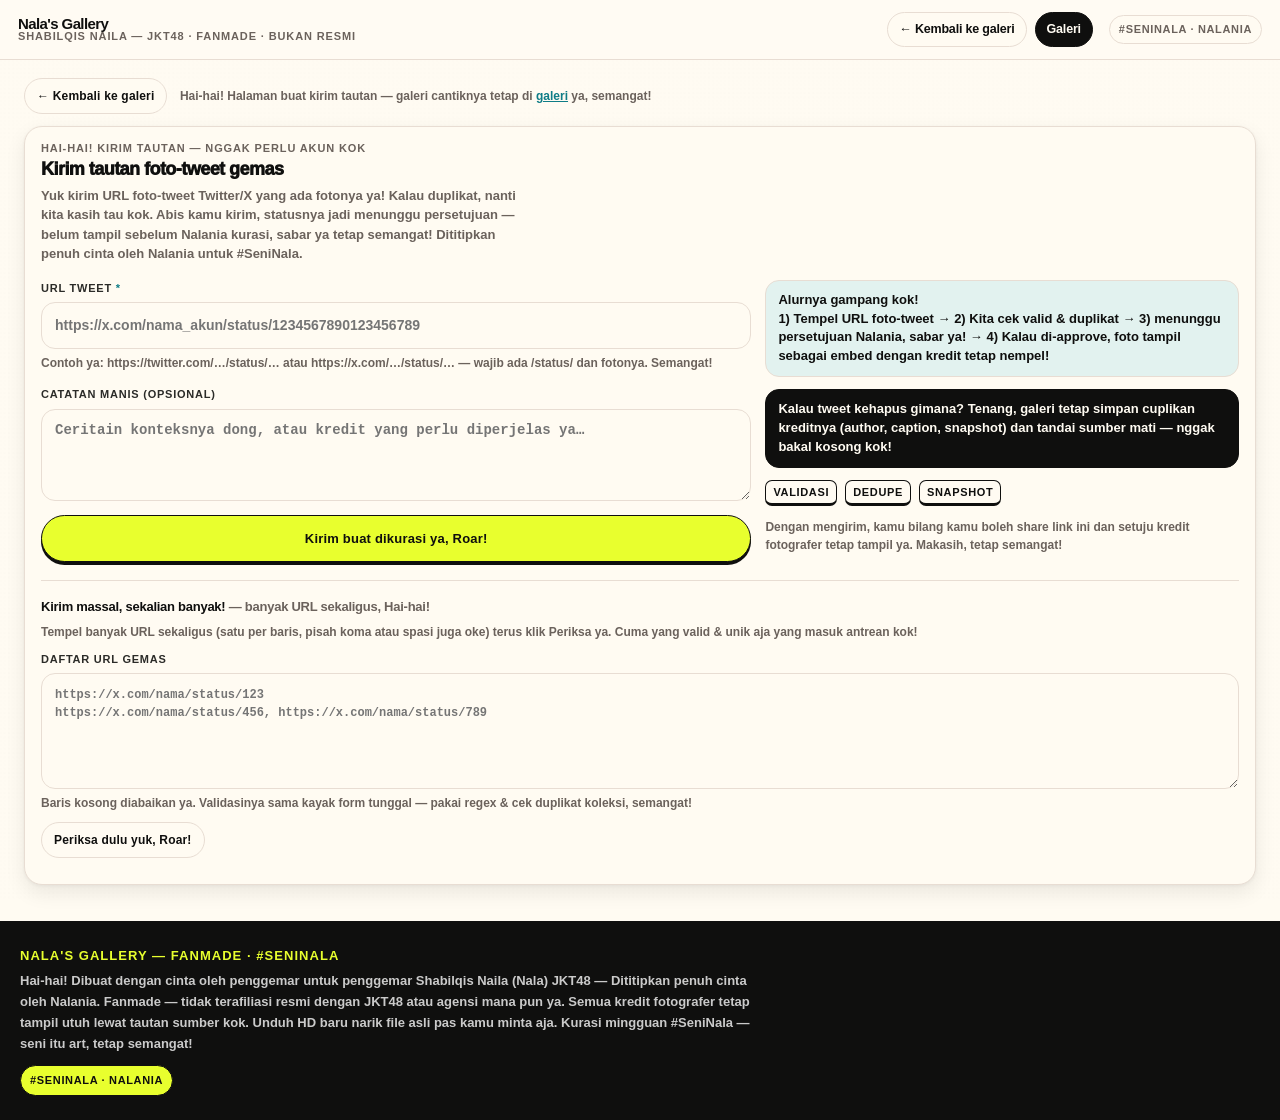
<file: upload.html>
<!doctype html>
<html lang="id">
<head>
<meta charset="utf-8">
<meta name="viewport" content="width=device-width,initial-scale=1">
<meta name="color-scheme" content="light">
<title>Nala's Gallery — Kirim Tautan</title>
<meta name="description" content="Kirim tautan foto-tweet Nala — fanmade, kredit fotografer tetap terjaga.">
<link rel="stylesheet" href="styles.css?v=20260904b">
</head>
<body>
<a class="skip" href="#main">Lewati ke konten</a>
<div class="canvas-grain" aria-hidden="true"></div>

<header class="site-head" role="banner">
  <a class="brand" href="index.html" aria-label="Nala's Gallery — kembali ke galeri">
    <span class="brand-type">
      <b>Nala's Gallery</b>
      <span>Shabilqis Naila — JKT48 <em>· fanmade · bukan resmi</em></span>
    </span>
  </a>
  <nav class="head-nav" aria-label="Navigasi utama">
    <a class="ghost" href="index.html">← Kembali ke galeri</a>
    <a class="primary" href="index.html#galeri">Galeri</a>
  </nav>
  <span class="meta-counter" aria-hidden="true">#SeniNala · Nalania</span>
</header>

<main id="main" class="shell" role="main" style="padding-top:18px">
  <p style="margin:0 0 12px"><a class="btn ghost" href="index.html" style="background:var(--paper)">← Kembali ke galeri</a> <span style="font-size:12px;color:var(--muted);font-weight:600;margin-left:8px">Hai-hai! Halaman buat kirim tautan — galeri cantiknya tetap di <a href="index.html#galeri" style="color:var(--field);font-weight:800">galeri</a> ya, semangat!</span></p>

  <!-- SUBMIT -->
  <section id="kirim" aria-labelledby="kirim-title">
    <div class="panel">
      <div class="panel-head">
        <h3><small>Hai-hai! Kirim tautan — nggak perlu akun kok</small><span id="kirim-title">Kirim tautan foto-tweet gemas</span></h3>
        <p>Yuk kirim URL foto-tweet Twitter/X yang ada fotonya ya! Kalau duplikat, nanti kita kasih tau kok. Abis kamu kirim, statusnya jadi <b>menunggu persetujuan</b> — belum tampil sebelum Nalania kurasi, sabar ya tetap semangat! Dititipkan penuh cinta oleh Nalania untuk #SeniNala.</p>
      </div>
      <div class="panel-body">
        <form id="submitForm" novalidate class="form-grid">
          <div style="display:grid;gap:14px">
            <div class="field">
              <label for="tweetUrl">URL Tweet <span aria-hidden="true" style="color:var(--field)">*</span></label>
              <input id="tweetUrl" name="tweetUrl" type="url" inputmode="url" placeholder="https://x.com/nama_akun/status/1234567890123456789" required aria-describedby="urlHelp urlError">
              <small id="urlHelp">Contoh ya: https://twitter.com/…/status/… atau https://x.com/…/status/… — wajib ada <b>/status/</b> dan fotonya. Semangat!</small>
              <small id="urlError" class="error" role="alert" hidden></small>
              <div id="dupWarn" class="notice warn" hidden role="alert"><b>Hai-hai, duplikat ketahuan!</b> URL ini udah ada di galeri atau antrean. Tetap mau kirim aja?</div>
            </div>
            <div class="field">
              <label for="submitNote">Catatan manis (opsional)</label>
              <textarea id="submitNote" placeholder="Ceritain konteksnya dong, atau kredit yang perlu diperjelas ya…"></textarea>
            </div>
            <button class="btn accent" type="submit" style="justify-content:center;padding:13px 16px;font-size:13px;box-shadow:0 3px 0 var(--ink)">Kirim buat dikurasi ya, Roar!</button>
            <div id="submitOk" class="notice ok" hidden role="status"><b>Roar! Yeay, berhasil terkirim — menunggu persetujuan, tetap semangat ya!</b><br>Hai-hai, tautanmu sudah masuk antrean kurasi Nalania. Tidak tampil publik sebelum disetujui — terima kasih sudah berbagi #SeniNala!</div>
          </div>
          <div style="display:grid;gap:12px;align-content:start">
            <div class="notice">
              <b>Alurnya gampang kok!</b><br>
              1) Tempel URL foto-tweet → 2) Kita cek valid &amp; duplikat → 3) <b>menunggu persetujuan Nalania, sabar ya!</b> → 4) Kalau di-approve, foto tampil sebagai embed dengan kredit tetap nempel!
            </div>
            <div class="notice dead">
              <b>Kalau tweet kehapus gimana?</b> Tenang, galeri tetap simpan cuplikan kreditnya (author, caption, snapshot) dan tandai sumber mati — nggak bakal kosong kok!
            </div>
            <div style="display:flex;gap:8px;flex-wrap:wrap">
              <span class="kbd">Validasi</span><span class="kbd">Dedupe</span><span class="kbd">Snapshot</span>
            </div>
            <p style="margin:0;font-size:12px;color:var(--muted);font-weight:600;line-height:1.5">Dengan mengirim, kamu bilang kamu boleh share link ini dan setuju kredit fotografer tetap tampil ya. Makasih, tetap semangat!</p>
          </div>
        </form>
        <div style="margin-top:18px;border-top:1px solid var(--line);padding-top:16px" id="bulkSection">
          <h4 style="margin:0;font-size:13px;letter-spacing:-.02em;font-weight:800">Kirim massal, sekalian banyak! <span style="font-weight:600;color:var(--muted)">— banyak URL sekaligus, Hai-hai!</span></h4>
          <p style="margin:6px 0 0;font-size:12px;line-height:1.5;color:var(--muted);font-weight:600">Tempel banyak URL sekaligus (satu per baris, pisah koma atau spasi juga oke) terus klik Periksa ya. Cuma yang valid &amp; unik aja yang masuk antrean kok!</p>
          <div class="field" style="margin-top:10px">
            <label for="bulkUrls">Daftar URL gemas</label>
            <textarea id="bulkUrls" placeholder="https://x.com/nama/status/123&#10;https://x.com/nama/status/456, https://x.com/nama/status/789" rows="5" aria-describedby="bulkHelp"></textarea>
            <small id="bulkHelp">Baris kosong diabaikan ya. Validasinya sama kayak form tunggal — pakai regex &amp; cek duplikat koleksi, semangat!</small>
          </div>
          <div style="display:flex;gap:8px;flex-wrap:wrap;margin-top:10px">
            <button id="bulkValidate" class="btn" type="button">Periksa dulu yuk, Roar!</button>
            <button id="bulkSubmit" class="btn accent" type="button" hidden>Kirim 0 tautan, yuk!</button>
          </div>
          <div id="bulkSummary" aria-live="polite" style="margin-top:10px;font-size:11px;letter-spacing:.04em;font-weight:700;color:var(--muted)"></div>
          <div id="bulkRows" style="margin-top:8px;display:grid;gap:6px" role="list" aria-live="polite"></div>
        </div>
      </div>
    </div>
  </section>
</main>

<footer class="site-foot" role="contentinfo">
  <div class="foot-inner">
    <div>
      <h4>Nala's Gallery — Fanmade · #SeniNala</h4>
      <p>Hai-hai! Dibuat dengan cinta oleh penggemar untuk penggemar Shabilqis Naila (Nala) JKT48 — <b>Dititipkan penuh cinta oleh Nalania</b>. <b>Fanmade — tidak terafiliasi resmi dengan JKT48 atau agensi mana pun ya.</b> Semua kredit fotografer tetap tampil utuh lewat tautan sumber kok. Unduh HD baru narik file asli pas kamu minta aja. Kurasi mingguan #SeniNala — seni itu art, tetap semangat!</p>
      <p style="margin-top:10px"><span class="foot-badge" style="background:var(--accent)">#SeniNala · Nalania</span></p>
    </div>
  </div>
</footer>

<script>
const SUPABASE_URL = "https://giaoisdecffzmeoixxzs.supabase.co";
const SUPABASE_ANON_KEY = "eyJhbGciOiJIUzI1NiIsInR5cCI6IkpXVCJ9.eyJpc3MiOiJzdXBhYmFzZSIsInJlZiI6ImdpYW9pc2RlY2Zmem1lb2l4eHpzIiwicm9sZSI6ImFub24iLCJpYXQiOjE3ODg1MTY3MzksImV4cCI6MjEwNDA5MjczOX0.uw6UBD0W4ieQYObgEA5G2u7HhzouSLHO4Eql9KhgmSQ";
let photos = [];
let knownUrls = new Set();
const $ = s=>document.querySelector(s);
const esc = s=>String(s).replaceAll("&","&amp;").replaceAll("<","&lt;").replaceAll(">","&gt;").replaceAll('"',"&quot;");
function handleFromUrl(url){
  const m=String(url).match(/^(?:https?:\/\/)?(?:www\.)?(?:twitter\.com|x\.com)\/([^\/]+)\/status\/\d+/i);
  return m ? m[1] : "";
}
const urlRe = /^https?:\/\/(www\.)?(twitter\.com|x\.com)\/[A-Za-z0-9_]+\/status\/\d+(\?.*)?$/;
function isDuplicate(url){
  const norm = url.trim();
  if(photos.some(p=>p.tweetUrl===norm)) return true;
  if(knownUrls.has(norm)) return true;
  return false;
}
async function refreshKnownUrls(){
  try{
    const r = await fetch(`${SUPABASE_URL}/rest/v1/tweets?select=url`, { headers:{ apikey: SUPABASE_ANON_KEY, Accept:"application/json" } });
    if(r.ok){
      const rows = await r.json();
      knownUrls = new Set((rows||[]).map(row=>String(row.url).trim()).filter(Boolean));
    }
  }catch(e){ console.error("[Nala Gallery upload] gagal memuat url duplikat", e); }
}
async function postTweet(url){
  const handle = handleFromUrl(url);
  const body = { url: url.trim(), author: handle?`@${handle}`:"@anon", handle: handle, caption:"", status:"pending" };
  const res = await fetch(`${SUPABASE_URL}/rest/v1/tweets`, {
    method:"POST",
    headers:{ apikey: SUPABASE_ANON_KEY, "Content-Type":"application/json", Prefer:"return=minimal" },
    body: JSON.stringify(body)
  });
  return res;
}
refreshKnownUrls();
$("#submitForm").addEventListener("submit", async (e)=>{
  e.preventDefault();
  const urlInput = $("#tweetUrl");
  const err = $("#urlError");
  const dup = $("#dupWarn");
  const ok = $("#submitOk");
  const btn = e.target.querySelector('button[type="submit"]');
  const url = urlInput.value.trim();
  err.hidden=true; dup.hidden=true; ok.hidden=true;
  if(!urlRe.test(url)){
    err.textContent = "Hai-hai, URL belum valid nih — harus format https://x.com/nama/status/angka atau https://twitter.com/nama/status/angka dan ada fotonya ya. Coba lagi, semangat!";
    err.hidden=false; urlInput.focus(); return;
  }
  if(isDuplicate(url)){
    dup.hidden=false;
  }
  const prevText = btn ? btn.textContent : "";
  if(btn){ btn.disabled=true; btn.textContent="Mengirim, sebentar ya..."; }
  try{
    const res = await postTweet(url);
    if(res.status===409 || res.status===23505){
      err.textContent = "Hai-hai, duplikat ketahuan! URL ini sudah ada di galeri atau antrean, cek lagi ya.";
      err.hidden=false;
      dup.hidden=false;
      if(btn){ btn.disabled=false; btn.textContent=prevText; }
      return;
    }
    if(!res.ok){
      let msg="";
      try{ const j=await res.json(); msg=j.message||j.msg||""; }catch(_){}
      if(msg && /duplicate|unique|already/i.test(msg)){
        err.textContent = "Hai-hai, duplikat ketahuan! URL ini sudah ada di galeri atau antrean, cek lagi ya.";
        err.hidden=false;
        dup.hidden=false;
      } else if(msg && /1 jam lagi/i.test(msg)){
        err.textContent = "Hai-hai, pelan-pelan ya — kamu sudah kirim banyak dalam 1 jam terakhir, jeda dulu yuk!";
        err.hidden=false;
      } else {
        err.textContent = "Hai-hai, belum kekirim — cek koneksi ya, coba lagi, semangat!";
        err.hidden=false;
        console.error("[Nala Gallery] submit gagal", res.status, msg);
      }
      if(btn){ btn.disabled=false; btn.textContent=prevText; }
      return;
    }
    knownUrls.add(url);
    ok.hidden=false;
    urlInput.value=""; $("#submitNote").value="";
    dup.hidden=true;
    urlInput.focus();
  }catch(err2){
    console.error("[Nala Gallery] submit error", err2);
    err.textContent = "Hai-hai, belum kekirim — cek koneksi ya, coba lagi, semangat!";
    err.hidden=false;
  }finally{
    if(btn){ btn.disabled=false; btn.textContent=prevText||"Kirim buat dikurasi ya, Roar!"; }
  }
});
$("#tweetUrl").addEventListener("input", ()=>{
  const v=$("#tweetUrl").value.trim();
  $("#dupWarn").hidden = !v || !isDuplicate(v);
  $("#urlError").hidden=true;
});
let bulkValid=[];
function parseBulkInput(raw){
  return raw.split(/[\s,]+/).map(s=>s.trim()).filter(Boolean);
}
function renderBulkRows(items){
  const rows=$("#bulkRows");
  const summary=$("#bulkSummary");
  const submitBtn=$("#bulkSubmit");
  rows.innerHTML="";
  let valid=0, dupColl=0, dupBatch=0, invalid=0;
  const seen=new Set();
  const toSubmit=[];
  items.forEach((url)=>{
    const norm=url.trim();
    let status="", cls="notice";
    const isValid=urlRe.test(norm);
    const dupCol=isDuplicate(norm);
    const dupBatchSeen=seen.has(norm);
    if(!isValid){
      status="bukan URL foto-tweet ya, cek lagi";
      cls="notice warn";
      invalid++;
    } else if(dupCol){
      status="duplikat dari koleksi, udah ada";
      cls="notice warn";
      dupColl++;
    } else if(dupBatchSeen){
      status="duplikat di batch ini";
      cls="notice warn";
      dupBatch++;
    } else {
      status="sip, valid!";
      cls="notice ok";
      valid++;
      toSubmit.push(norm);
      seen.add(norm);
    }
    if(isValid && !dupCol && !dupBatchSeen && !seen.has(norm)){
      seen.add(norm);
    } else if(isValid && !dupCol && dupBatchSeen){
      // already counted
    } else if(isValid && !dupCol && status.startsWith("sip")){
      // handled
    } else if(isValid && !dupCol && !dupBatchSeen){
      // ensure seen for next iteration if not valid path
    }
    if(!isValid || dupCol || dupBatchSeen){
      if(isValid && !dupCol && !seen.has(norm)) seen.add(norm);
    }
    const row=document.createElement("div");
    row.className=cls;
    row.setAttribute("role","listitem");
    row.style.cssText="padding:8px 10px;border-radius:12px;border:1px solid var(--line);font-size:11px;line-height:1.4;font-weight:600;display:flex;justify-content:space-between;gap:8px;align-items:center;flex-wrap:wrap";
    if(cls==="notice ok") row.style.background="var(--field-soft)";
    const h=handleFromUrl(norm);
    const detail=h ? ` · @${h}` : "";
    const left=`<span style="word-break:break-all">${esc(norm)}<br><span style="font-size:10px;letter-spacing:.04em;text-transform:uppercase;color:var(--muted)">${esc(status)}${esc(detail)}</span></span>`;
    const right=status.startsWith("sip") ? `<span style="font-size:10px;font-weight:800;color:var(--field)">✓ sip valid!</span>` : `<span style="font-size:10px;font-weight:800;color:var(--muted)">${esc(status.split("·")[0].trim())}</span>`;
    row.innerHTML=left+right;
    rows.appendChild(row);
  });
  const totalDup=dupColl+dupBatch;
  summary.innerHTML=`${valid} sip valid · ${totalDup} duplikat · ${invalid} nggak valid, cek lagi ya<br><span style="font-weight:500;letter-spacing:.02em;text-transform:none">tetap semangat, Roar!</span>`;
  bulkValid=toSubmit;
  submitBtn.textContent=`Kirim ${valid} tautan, yuk!`;
  submitBtn.hidden = valid===0;
}
$("#bulkValidate").addEventListener("click", ()=>{
  const raw=$("#bulkUrls").value;
  const items=parseBulkInput(raw);
  if(!items.length){
    $("#bulkSummary").textContent="Belum ada URL nih, yuk tempel dulu, Roar!";
    $("#bulkRows").innerHTML="";
    $("#bulkSubmit").hidden=true;
    bulkValid=[];
    return;
  }
  renderBulkRows(items);
});
$("#bulkSubmit").addEventListener("click", async ()=>{
  if(!bulkValid.length) return;
  const btn=$("#bulkSubmit");
  const prevText=btn.textContent;
  btn.disabled=true;
  btn.textContent="Mengirim, sebentar ya...";
  let okCount=0, dupCount=0, failCount=0, slowCount=0;
  for(const url of [...bulkValid]){
    try{
      const res=await postTweet(url);
      if(res.status===409 || res.status===23505){ dupCount++; continue; }
      if(!res.ok){
        let m=""; try{ const j=await res.json(); m=j.message||""; }catch(_){}
        if(m && /duplicate|unique|already/i.test(m)){ dupCount++; }
        else if(m && /1 jam lagi/i.test(m)){ slowCount++; }
        else { failCount++; console.error("[Nala Gallery] bulk submit gagal", url, res.status, m); }
        continue;
      }
      okCount++; knownUrls.add(url);
    }catch(e){ failCount++; console.error("[Nala Gallery] bulk error", url, e); }
  }
  const slowBit=slowCount?` · pelan-pelan ya, jeda 1 jam yuk`:``;
  const t=document.createElement("div");
  if(okCount>0) t.textContent=`Roar! ${okCount} tautan terkirim — menunggu persetujuan Nalania, tetap semangat!${dupCount?` · ${dupCount} duplikat ya`:``}${failCount?` · ${failCount} gagal, cek koneksi`:``}${slowBit}`;
  else if(slowCount>0) t.textContent=`Hai-hai, pelan-pelan ya — kebanyakan kirim dalam 1 jam terakhir, jeda dulu yuk!`;
  else if(dupCount>0) t.textContent=`Hai-hai, semuanya duplikat — sudah ada di antrean/galeri ya!`;
  else t.textContent=`Hai-hai, belum kekirim — cek koneksi ya, coba lagi, semangat!`;
  t.className="ceria-toast";
  t.style.cssText="position:fixed;left:50%;bottom:18px;transform:translateX(-50%);background:var(--field);color:var(--paper);padding:10px 14px;border-radius:999px;font-size:12px;font-weight:800;z-index:90;border:1px solid var(--field-deep)";
  document.body.appendChild(t); setTimeout(()=>t.remove(), 2800);
  $("#bulkUrls").value="";
  $("#bulkRows").innerHTML="";
  if(okCount>0) $("#bulkSummary").innerHTML=`Yeay! ${okCount} valid terkirim, menunggu persetujuan!${dupCount?` · ${dupCount} duplikat dilewati`:``}${failCount?` · ${failCount} gagal`:``}${slowCount?` · ${slowCount} kena jeda 1 jam`:``}`;
  else $("#bulkSummary").innerHTML=`${dupCount?dupCount+" duplikat": ""}${failCount?` · ${failCount} gagal, cek koneksi`:``}${slowCount?` · ${slowCount} kena jeda 1 jam, istirahat dulu ya`:``} — coba lagi ya!`;
  $("#bulkSubmit").hidden=true;
  btn.disabled=false; btn.textContent=prevText;
  bulkValid=[];
  refreshKnownUrls();
});
</script>
</body>
</html>
</file>
<file: styles.css>
/* ── TOKENS ── */
:root{
  --field:#0E7C86;
  --field-deep:#0A5D64;
  --field-soft:#E2F2EF;
  --paper:#FFFBF2;
  --paper-2:#F2E9DE;
  --ink:#0F0F0E;
  --ink-2:#2B2B28;
  --muted:#6B625C;
  --line:#E8DDD3;
  --accent:#E8FF2E;
  --accent-ink:#0F0F0E;
  --radius-card:18px;
  --radius-pill:999px;
  --shadow-card: 0 8px 20px rgba(15,15,14,.08), 0 1px 4px rgba(15,15,14,.06);
  --shadow-float: 0 14px 28px rgba(15,15,14,.12);
  --ease-out: cubic-bezier(.16,1,.3,1);
  --ease-snap: cubic-bezier(.22,1,.36,1);
  --focus:0 0 0 3px var(--paper), 0 0 0 6px rgba(232,255,46,.9), 0 0 22px rgba(232,255,46,.55);
}
*{box-sizing:border-box}
html{scroll-behavior:auto; scrollbar-width:thin; scrollbar-color: var(--field) var(--paper)}
::-webkit-scrollbar{width:10px;height:10px}
::-webkit-scrollbar-thumb{background:var(--field);border-radius:999px;border:2px solid var(--paper)}
::-webkit-scrollbar-track{background:var(--paper-2)}
::selection{background:var(--accent);color:var(--ink)}
*{caret-color:var(--field)}
html,body{margin:0;padding:0}
body{
  font-family: -apple-system, BlinkMacSystemFont,"Segoe UI",Roboto,"Helvetica Neue",Arial,"Noto Sans",sans-serif;
  background:var(--paper);
  color:var(--ink);
  line-height:1.5;
  -webkit-font-smoothing:antialiased;
  text-rendering:optimizeLegibility;
  display:flex;flex-direction:column;min-height:100vh;min-height:100dvh;
}
main.shell{flex:1 0 auto}
a{color:inherit}
button,input{font:inherit}

/* skip */
.skip{
  position:absolute;left:-9999px;top:auto;width:1px;height:1px;overflow:hidden
}
.skip:focus{left:12px;top:12px;width:auto;height:auto;background:var(--ink);color:var(--paper);padding:10px 14px;border-radius:999px;z-index:9999;outline:none;box-shadow:var(--focus)}

/* focus */
:focus-visible{outline:2px solid var(--accent);outline-offset:2px;box-shadow:var(--focus)}
:focus:not(:focus-visible){outline:none;box-shadow:none}

/* ── HEADER ── */
.site-head{
  position:sticky;top:0;z-index:30;
  background:color-mix(in srgb, var(--paper) 92%, white);
  backdrop-filter:saturate(1.08);
  border-bottom:1px solid var(--line);
  display:flex;align-items:center;gap:16px;
  padding:12px 18px;
}
.brand{display:flex;align-items:center;gap:12px;text-decoration:none}
.brand-type{line-height:1}
.brand-type b{display:block;font-size:15px;letter-spacing:-.04em;font-weight:900}
.brand-type span{display:block;font-size:11px;letter-spacing:.08em;text-transform:uppercase;color:var(--muted);font-weight:700}
.brand-type em{font-style:normal;font-size:11px;color:var(--muted);font-weight:600}
.head-nav{margin-left:auto;display:flex;align-items:center;gap:8px;flex-wrap:wrap}
.head-nav a{
  text-decoration:none;font-weight:650;font-size:12.5px;letter-spacing:-.015em;
  padding:7px 11px;border-radius:999px;border:1px solid transparent;
}
.head-nav a.primary{background:var(--ink);color:var(--paper);border-color:var(--ink)}
.head-nav a.ghost{border-color:var(--line);background:var(--paper)}
.head-nav a:hover{transform:translateY(-1px)}
.meta-counter{
  font-variant-numeric:tabular-nums;font-weight:700;font-size:11px;letter-spacing:.06em;text-transform:uppercase;
  background:var(--paper);color:var(--muted);padding:5px 9px;border-radius:999px;border:1px solid var(--line);
}

/* ── HERO — GOODS WORLD ── */
.hero{
  position:relative;overflow:hidden;
  background:var(--paper);
  color:var(--ink);
  border-bottom:1px solid var(--line);
}
/* mane — abstract-geometric lion radial, flat in-world only */
.hero-mane{
  position:absolute;inset:-18% -12% 18% -12%;z-index:0;pointer-events:none;opacity:.22;
  background:
    repeating-conic-gradient(from -10deg at 62% 26%, transparent 0 7.2deg, color-mix(in srgb, var(--field) 35%, transparent) 7.2deg 8.4deg, transparent 8.4deg 14.8deg),
    repeating-conic-gradient(from 6deg at 58% 22%, transparent 0 10deg, rgba(14,124,134,.14) 10deg 11deg, transparent 11deg 18deg);
  -webkit-mask: radial-gradient(ellipse 72% 62% at 60% 28%, black 58%, transparent 78%);
          mask: radial-gradient(ellipse 72% 62% at 60% 28%, black 58%, transparent 78%);
}
.hero-mane::after{
  content:"";position:absolute;inset:0;
  background: radial-gradient(ellipse 44% 36% at 62% 24%, rgba(226,242,239,.55) 0 58%, transparent 68%);
  opacity:.9;
}
.hero-field{
  position:relative;z-index:1;
  padding:36px 20px 0;
}
.painter-band{
  height:10px;background:var(--paper-2);border-bottom:1px solid var(--line);position:relative;overflow:hidden;
}
.painter-band::before{
  content:"";position:absolute;inset:-6px -10%;
  background:
    radial-gradient(ellipse 38% 58% at 14% 52%, rgba(14,124,134,.07) 0 58%, transparent 60%),
    radial-gradient(ellipse 30% 44% at 48% 42%, rgba(15,15,14,.055) 0 56%, transparent 60%),
    radial-gradient(ellipse 34% 52% at 82% 54%, rgba(14,124,134,.05) 0 58%, transparent 60%),
    radial-gradient(ellipse 22% 36% at 66% 78%, rgba(15,15,14,.04) 0 60%, transparent 62%);
  opacity:1;
}
/* paper-and-tape — restrained hand-crafted */
.card-body{position:relative;padding-top:14px}
.card-body::before{
  content:"";position:absolute;top:-8px;left:50%;transform:translateX(-50%) rotate(-1.4deg);
  width:68px;height:15px;
  background: color-mix(in srgb, var(--paper) 84%, var(--paper-2));
  border:1px solid rgba(15,15,14,.13);
  border-left-color: rgba(15,15,14,.09);
  border-right-color: rgba(15,15,14,.09);
  box-shadow:0 1px 4px rgba(15,15,14,.07), 0 0 0 1px rgba(255,255,255,.6) inset;
  border-radius:2px;opacity:.96;
}
@media(prefers-reduced-motion:reduce){ .hero-mane{display:none} }
.hero-type{
  position:relative;
  line-height:.78; font-weight:950; letter-spacing:-.06em;
  font-size: clamp(48px, 16vw, 164px);
  text-transform:uppercase;
  user-select:none;
  display:flex;flex-wrap:wrap;gap:0;
  margin:0;
  color:var(--field);
  text-wrap:balance;
}
.hero-type span{display:block}
.hero-type .stroke{
  color:transparent;
  -webkit-text-stroke: 1.2px var(--field);
  letter-spacing:-.01em;
  opacity:.88;
}
.hero-sub{
  position:relative;
  display:grid;grid-template-columns:1fr;gap:20px;
  margin-top:20px;
  padding-bottom:26px;
  border-top:1px solid var(--line);
  padding-top:20px;
}
@media(min-width:900px){
  .hero-sub{grid-template-columns: 1.1fr .9fr;align-items:end}
}
.hero-copy h1{
  margin:0;
  font-size: clamp(20px, 2.8vw, 28px);
  line-height:1.02; letter-spacing:-.03em; font-weight:800;
  max-width:26ch;
}
.hero-copy h1 i{font-style:normal;background:var(--field-soft);color:var(--field-deep);padding:0 6px;border-radius:6px;border:1px solid var(--line)}
.hero-copy p{
  margin:10px 0 0;max-width:62ch;
  font-size:14px;line-height:1.65;color:var(--muted);
}
.hero-copy p strong{color:var(--ink);background:var(--paper-2);padding:1px 6px;border-radius:999px;border:1px solid var(--line)}
.kv{
  display:flex;flex-wrap:wrap;gap:8px;align-items:center;margin-top:12px
}
.kv span{
  font-size:10.5px;letter-spacing:.07em;text-transform:uppercase;font-weight:700;
  background:var(--paper);color:var(--muted);padding:6px 9px;border-radius:999px;border:1px solid var(--line);
}
.kv span.accent{background:var(--paper);color:var(--field);border-color:var(--field-soft)}
.hero-goods{
  position:relative;
  display:grid;grid-template-columns:repeat(3,1fr);gap:10px;
  align-items:end;
}
@media(max-width:899px){
  .hero-goods{grid-template-columns:repeat(3,1fr)}
}
.mini-goods{
  background:var(--paper);border:1px solid var(--line);border-radius:14px;overflow:hidden;
  box-shadow: var(--shadow-card);
  aspect-ratio: 3/3.6;
  display:flex;flex-direction:column;
}
.mini-goods .mini-img{flex:1;display:grid;place-items:center;padding:10px;background:var(--paper-2)}
.mini-goods .mini-cap{padding:8px 9px;border-top:1px solid var(--line);background:var(--paper)}
.mini-goods b{font-size:11px;letter-spacing:-.03em;display:block;line-height:1.1}
.mini-goods s{font-size:10px;color:var(--muted);text-decoration:none;letter-spacing:.04em;text-transform:uppercase;font-weight:700}
/* ── HERO SPOTLIGHT — Terbaru dari Nala · Latest from Nala (replaces mini-goods) ── */
.hero-spotlight{display:grid;gap:10px;align-content:start}
.spotlight-head{line-height:1}
.spotlight-head small{display:block;font-size:10px;letter-spacing:.08em;text-transform:uppercase;font-weight:900;color:var(--field)}
.spotlight-head strong{display:block;font-size:13px;letter-spacing:-.02em;font-weight:900;color:var(--ink)}
.spotlight-head span{display:block;margin-top:2px;font-size:10px;letter-spacing:.06em;text-transform:uppercase;font-weight:700;color:var(--muted)}
.spotlight-grid{display:grid;grid-template-columns:repeat(3,1fr);gap:10px}
/* Spotlight tiles reuse gallery card model — single source of truth; compact hero sizing only */
.card.spotlight{
  appearance:none;cursor:pointer;text-align:left;
  padding:0;width:100%;
}
.card.spotlight .card-media svg,
.card.spotlight .card-media img{object-fit:contain;object-position:center}
.card.spotlight .card-body{padding:12px 12px 10px;gap:8px}
.card.spotlight .card-title{white-space:nowrap;overflow:hidden;text-overflow:ellipsis;min-height:auto;-webkit-line-clamp:unset;display:block}
.card.spotlight .card-meta .meta-pill{font-size:10px;padding:4px 7px}
@media(max-width:640px){
  .spotlight-grid{
    grid-auto-flow:column;grid-auto-columns:78%;grid-template-columns:none;
    overflow-x:auto;scroll-snap-type:x mandatory;-webkit-overflow-scrolling:touch;
    padding-bottom:4px;scrollbar-width:none;
  }
  .spotlight-grid::-webkit-scrollbar{display:none}
  .card.spotlight{scroll-snap-align:start}
}

/* ── TOOLBAR ── */
.toolbar{
  position:sticky;top:58px;z-index:20;
  background:var(--paper);
  border-bottom:1px solid var(--line);
  padding:16px 20px;
  display:grid;gap:14px;
}
@media(min-width:860px){ .toolbar{grid-template-columns: 1.15fr .85fr; align-items:center} }
.search-wrap{position:relative;display:flex;align-items:center}
.search-wrap svg{position:absolute;left:12px;width:18px;height:18px;stroke:var(--muted);fill:none;stroke-width:1.7}
.search-wrap input{
  width:100%;padding:11px 14px 11px 40px;
  border-radius:999px;border:1px solid var(--line);background:var(--paper);
  font-weight:600;letter-spacing:-.015em;font-size:13.5px;
  box-shadow:none;
}
.search-wrap input::placeholder{color:var(--muted);font-weight:600}
.search-meta{font-size:12px;color:var(--muted);font-weight:650;letter-spacing:-.01em}
.chips{display:flex;flex-wrap:wrap;gap:8px;align-items:center}
.filter-collapse{margin:0}
.filter-toggle{cursor:pointer;list-style:none;display:flex;align-items:center;gap:8px;font-size:11px;letter-spacing:.08em;text-transform:uppercase;font-weight:900;color:var(--muted);margin-bottom:8px;border-radius:6px}
.filter-toggle::-webkit-details-marker{display:none}
.filter-toggle::marker{content:""}
.filter-toggle::after{content:"▾";font-size:12px;transition:transform .18s ease}
.filter-collapse:not([open]) .filter-toggle::after{transform:rotate(-90deg)}
.filter-toggle:focus-visible{outline:none;box-shadow:var(--focus)}
.chip{
  appearance:none;cursor:pointer;
  padding:6px 11px;border-radius:999px;border:1px solid var(--line);
  background:var(--paper);font-weight:700;font-size:11.5px;letter-spacing:.04em;text-transform:uppercase;
  transition:transform .12s var(--ease-out), background .12s, color .12s;
}
.chip[aria-pressed="true"]{background:var(--ink);color:var(--paper);border-color:var(--ink);transform:translateY(-1px)}
.chip:hover{transform:translateY(-1px)}
.chip.accent[aria-pressed="true"]{background:var(--field);color:var(--paper);border-color:var(--field)}

/* ── GALLERY GRID — MOUNTED GOODS ── */
.shell{max-width:1280px;margin:0 auto;padding:0 24px}
.section-head{
  padding:36px 0 16px;display:flex;flex-wrap:wrap;align-items:end;justify-content:space-between;gap:18px;
  border-bottom:1px solid var(--line);margin-bottom:28px
}
.section-head h2{margin:0;font-size:clamp(22px,3vw,30px);letter-spacing:-.04em;line-height:.9;font-weight:950}
.section-head h2 span{font-weight:500;font-size:13px;letter-spacing:.06em;text-transform:uppercase;color:var(--muted);display:block;margin-bottom:4px}
.section-head p{margin:0;max-width:52ch;color:var(--muted);font-size:13px;line-height:1.5;font-weight:600}
.grid{
  display:grid;gap:28px;
  grid-template-columns:1fr;
}
@media(min-width:620px){ .grid{grid-template-columns:repeat(2,1fr)} }
@media(min-width:980px){ .grid{grid-template-columns:repeat(3,1fr)} }
@media(min-width:1180px){ .grid{grid-template-columns:repeat(4,1fr)} }
.photographers-grid{
  display:grid;gap:12px;grid-template-columns:1fr;
}
@media(min-width:480px){ .photographers-grid{grid-template-columns:repeat(2,1fr)} }
@media(min-width:760px){ .photographers-grid{grid-template-columns:repeat(3,1fr)} }
@media(min-width:1020px){ .photographers-grid{grid-template-columns:repeat(4,1fr)} }
.photographer-card{
  display:flex;align-items:center;gap:12px;position:relative;
  padding:12px 14px;border:1px solid var(--line);border-radius:14px;background:var(--paper);
  text-align:left;width:100%;cursor:pointer;
  transition:border-color .14s var(--ease-out), transform .14s var(--ease-out);
}
.photographer-card:hover{border-color:var(--field);transform:translateY(-1px)}
.photographer-card:focus-visible{outline:1.5px solid var(--field);outline-offset:2px;box-shadow:0 0 0 4px var(--field-soft)}
.photographer-avatar{
  width:38px;height:38px;border-radius:50%;flex-shrink:0;
  background:var(--field);color:var(--paper);border:1px solid var(--field);
  display:grid;place-items:center;font-weight:900;font-size:13px;letter-spacing:.02em;line-height:1;
}
.photographer-info{display:grid;gap:2px;min-width:0;flex:1}
.photographer-name{font-size:13px;font-weight:800;letter-spacing:-.01em;line-height:1.2;white-space:nowrap;overflow:hidden;text-overflow:ellipsis}
.photographer-handle{font-size:11px;color:var(--muted);font-weight:600;white-space:nowrap;overflow:hidden;text-overflow:ellipsis}
.photographer-handle a{color:var(--field);text-decoration:none}
.photographer-handle a:hover{text-decoration:underline;text-underline-offset:2px}
.photographer-count{font-size:11px;font-weight:700;letter-spacing:.04em;text-transform:uppercase;color:var(--muted);white-space:nowrap}
.photographer-seal{
  position:absolute;top:-9px;right:10px;z-index:1;
  font-size:9px;letter-spacing:.08em;text-transform:uppercase;font-weight:800;
  background:var(--field);color:var(--paper);border:1px solid var(--field);
  padding:3px 7px;border-radius:999px;white-space:nowrap;
}

.card{
  position:relative;
  background:var(--paper);
  border:1px solid var(--line);
  border-radius:var(--radius-card);
  overflow:hidden;
  box-shadow: var(--shadow-card);
  display:flex;flex-direction:column;
  transition: transform .16s var(--ease-out), box-shadow .16s var(--ease-out);
}
.card:hover{transform:translateY(-2px);box-shadow:var(--shadow-float)}
.card:focus-within{box-shadow:var(--shadow-float)}
.card-media{
  position:relative;aspect-ratio: 4/5;overflow:hidden;background:var(--paper-2);
  display:grid;place-items:center;
  border-bottom:1px solid var(--line);
}
/* GRID — uniform 4/5 stage tidy; media letterboxed via contain (zero cropping everywhere) */
.card-media svg{width:100%;height:100%;display:block}
.card-media img{width:100%;height:100%;object-fit:contain;object-position:center;display:block;background:var(--paper-2)}
.badge-sintetis{
  position:absolute;top:10px;left:10px;z-index:2;
  background:var(--paper);color:var(--muted);border:1px solid var(--line);
  font-size:10px;letter-spacing:.08em;text-transform:uppercase;font-weight:700;
  padding:5px 8px;border-radius:999px;
}
.badge-dead{
  position:absolute;inset:auto 10px 10px 10px;z-index:2;
  background:var(--ink);color:var(--paper);border:1px solid var(--ink);
  font-size:11px;font-weight:700;letter-spacing:.03em;text-transform:uppercase;
  padding:8px 10px;border-radius:12px;display:flex;align-items:center;justify-content:space-between;gap:8px
}
.card-body{padding:16px 16px 14px;display:grid;gap:10px}
.card-title{margin:0;font-size:13px;line-height:1.35;letter-spacing:-.02em;font-weight:800;display:-webkit-box;-webkit-line-clamp:2;-webkit-box-orient:vertical;overflow:hidden;min-height:2.6em}
.card-meta{display:flex;flex-wrap:wrap;gap:6px;align-items:center}
.meta-pill{
  font-size:11px;font-weight:750;letter-spacing:.03em;
  background:var(--paper-2);border:1px solid var(--line);padding:5px 8px;border-radius:999px;
  color:var(--ink-2);max-width:100%;overflow:hidden;text-overflow:ellipsis;white-space:nowrap
}
.card-actions{display:flex;gap:8px;margin-top:2px}
.btn{
  appearance:none;cursor:pointer;border:1px solid var(--line);border-radius:999px;
  padding:8px 12px;font-weight:700;letter-spacing:.015em;font-size:12px;
  background:var(--paper);color:var(--ink);text-decoration:none;display:inline-flex;align-items:center;justify-content:center;gap:8px;
  transition:transform .14s var(--ease-out), background .14s, color .14s, box-shadow .14s;
}
.btn:hover{transform:translateY(-1px)}
.btn.primary{background:var(--ink);color:var(--paper);border-color:var(--ink);border-width:1.5px}
.btn.accent{background:var(--accent);color:var(--ink);border-color:var(--ink);border-width:1.5px}
.btn.small{padding:7px 10px;font-size:11px}
.btn.block{width:100%}
.btn:active{transform:translateY(0px)}
.card button.open{width:100%}

/* dead card variation */
.card.is-dead{opacity:.98}
.card.is-dead .card-media{background:repeating-linear-gradient( -18deg, #F2E9DE 0 10px, #EDE3D6 10px 20px)}
.card.is-dead .card-media svg{filter:grayscale(1) contrast(1.05) opacity(.9)}

/* ── VIEWER — ONE PHOTO PER VIEWPORT ── */
.viewer{
  position:fixed;inset:0;z-index:80;display:none;
  background:var(--ink);
  color:var(--paper);
}
.viewer.open{display:grid;grid-template-rows:auto 1fr auto}
.viewer-top{
  display:flex;align-items:center;gap:10px;padding:10px 12px;flex-wrap:wrap;
  border-bottom:1px solid rgba(255,255,255,.14);
  background:rgba(15,15,14,.86);
  backdrop-filter: blur(10px);
}
@media(max-width:640px){
  .site-head{backdrop-filter:none}
  .viewer-top{backdrop-filter:none}
}
.viewer-top .counter{font-variant-numeric:tabular-nums;font-weight:900;letter-spacing:.06em;font-size:11px;text-transform:uppercase;background:var(--accent);color:var(--ink);padding:6px 9px;border-radius:999px;border:1px solid var(--ink)}
.viewer-top .era{font-weight:800;font-size:11px;letter-spacing:.06em;text-transform:uppercase;background:var(--paper);color:var(--ink);padding:6px 9px;border-radius:999px}
.viewer-top .spacer{flex:1}
.viewer-top button{border-radius:999px}
.viewer-stage{
  position:relative;overflow:hidden;
  display:grid;place-items:center;
  padding:18px 16px;
  min-height:0;
}
.viewer-track{
  position:relative;width:min(920px, 100%);height:min(72vh, 820px);max-width:100%;max-height:72vh;
  display:grid;place-items:center;overflow:hidden;
}
.viewer-photo{
  position:absolute;inset:0;
  display:grid;place-items:center;
  opacity:0; transform: translateX(28px) scale(.985);
  transition: transform .62s var(--ease-snap), opacity .42s var(--ease-out), filter .62s var(--ease-snap);
  filter: blur(6px) saturate(.9);
  pointer-events:none;
}
.viewer-photo.active{
  opacity:1; transform: translateX(0) scale(1);
  filter: blur(0) saturate(1);
  pointer-events:auto;
}
.viewer-photo.exit-left{transform: translateX(-28px) scale(.985);opacity:0;filter:blur(6px)}
.viewer-photo.exit-right{transform: translateX(28px) scale(.985);opacity:0;filter:blur(6px)}
.viewer-photo.enter-right{transform: translateX(28px) scale(.985)}
.viewer-photo.enter-left{transform: translateX(-28px) scale(.985)}
.viewer-frame .frame-media{transition:transform .24s cubic-bezier(.16,1,.3,1), opacity .15s ease-out}
.frame-media.photo-exit-next{transform:translateX(-26px);opacity:0}
.frame-media.photo-exit-prev{transform:translateX(26px);opacity:0}
.frame-media.photo-enter-next{transform:translateX(26px);opacity:0;will-change:transform,opacity}
.frame-media.photo-enter-prev{transform:translateX(-26px);opacity:0;will-change:transform,opacity}
.viewer-frame{
  width:100%;height:100%;max-width:100%;max-height:100%;
  background:var(--paper);border:1.5px solid var(--ink);border-radius:18px;overflow:hidden;
  box-shadow: 0 30px 70px rgba(0,0,0,.45), 0 10px 24px rgba(0,0,0,.35);
  display:grid;grid-template-rows:minmax(0,1fr) auto;min-height:0;
}
.viewer-frame .frame-media{position:relative;overflow:hidden;background:var(--paper-2);display:grid;place-items:center;min-height:0;max-width:100%;max-height:100%}
.viewer-frame .frame-media svg{width:100%;height:100%;max-width:100%;max-height:100%;object-fit:contain;object-position:center;display:block}
.viewer-frame .frame-media img{width:100%;height:100%;max-width:100%;max-height:100%;object-fit:contain;object-position:center;display:block}
.viewer-frame .frame-bar{
  display:flex;flex-wrap:wrap;gap:8px;align-items:center;justify-content:space-between;
  padding:10px 12px;background:var(--paper);border-top:1.5px solid var(--ink);color:var(--ink)
}
.frame-bar .author{font-weight:900;letter-spacing:-.02em;font-size:13px}
.frame-bar .caption{font-size:12px;color:var(--ink-2);font-weight:600;max-width:52ch;line-height:1.4}
.frame-bar a.link{font-size:11px;letter-spacing:.06em;text-transform:uppercase;font-weight:900;text-decoration:underline;text-underline-offset:3px}
.viewer-controls{
  position:absolute;inset:0;display:flex;align-items:center;justify-content:space-between;pointer-events:none;padding:0 8px;
}
.viewer-controls button{pointer-events:auto;width:44px;height:44px;border-radius:999px;border:1.5px solid var(--ink);background:var(--paper);color:var(--ink);display:grid;place-items:center;box-shadow:var(--shadow-card)}
.viewer-controls button:hover{transform:translateY(-1px)}
.viewer-bottom{
  display:flex;flex-wrap:wrap;gap:10px;align-items:center;justify-content:space-between;
  padding:12px;border-top:1px solid rgba(255,255,255,.14);background:rgba(15,15,14,.86)
}
.viewer-bottom .credit{display:flex;flex-wrap:wrap;gap:8px;align-items:center;font-size:12px;font-weight:650;color:var(--paper)}
.viewer-bottom .credit b{font-weight:900}
.dots{display:flex;gap:6px;align-items:center;flex-wrap:wrap}
.dot{width:7px;height:7px;border-radius:999px;background:rgba(255,255,255,.28);border:1px solid rgba(255,255,255,.18)}
.dot.on{background:var(--accent);border-color:var(--ink);width:22px}

/* ── SECTIONS — SUBMIT & ADMIN ── */
.panel{
  background:var(--paper);border:1px solid var(--line);border-radius:18px;overflow:hidden;box-shadow:var(--shadow-card)
}
.panel-head{padding:16px 16px 0}
.panel-head h3{margin:0;font-size:18px;letter-spacing:-.03em;line-height:1;font-weight:950}
.panel-head h3 small{display:block;font-size:11px;letter-spacing:.08em;text-transform:uppercase;color:var(--muted);font-weight:800;margin-bottom:6px}
.panel-head p{margin:8px 0 0;color:var(--muted);font-size:13px;line-height:1.5;font-weight:600;max-width:66ch}
.panel-body{padding:16px}
.form-grid{display:grid;gap:14px}
@media(min-width:760px){ .form-grid{grid-template-columns:1.2fr .8fr} }
.field{display:grid;gap:6px}
.field label{font-size:11px;letter-spacing:.07em;text-transform:uppercase;font-weight:900;color:var(--ink-2)}
.field input,.field textarea{
  width:100%;padding:12px 13px;border-radius:14px;border:1px solid var(--line);background:var(--paper);
  font-weight:600;font-size:14px;box-shadow:none;
}
.field textarea{min-height:92px;resize:vertical}
.field small{font-size:12px;color:var(--muted);font-weight:600;line-height:1.4}
.field small.error{color:var(--field);font-weight:800}
.notice{
  padding:10px 12px;border-radius:14px;border:1px solid var(--line);font-size:13px;font-weight:600;line-height:1.45;
  background:var(--field-soft);color:var(--ink)
}
.notice.warn{background:#FFF8D6;border-color:var(--line)}
.notice.ok{background:#EFF9E0;border-color:var(--line)}
.notice.dead{background:var(--ink);color:var(--paper);border-color:var(--ink)}

/* admin queue */
.queue{display:grid;gap:16px}
.tweet-card{
  display:grid;gap:12px;
  border:1px solid var(--line);border-radius:16px;overflow:hidden;background:var(--paper);
  box-shadow:0 4px 12px rgba(15,15,14,.06)
}
@media(min-width:720px){ .tweet-card{grid-template-columns: 1.05fr .95fr} }
.tweet-preview{padding:14px;background:var(--paper-2);border-right:1px solid var(--line);display:grid;gap:10px;align-content:start}
.tweet-head{display:flex;gap:10px;align-items:center}
.avatar{width:36px;height:36px;border-radius:999px;background:var(--ink);color:var(--paper);display:grid;place-items:center;font-weight:900;font-size:12px;letter-spacing:-.03em;border:1.5px solid var(--ink)}
.tweet-head b{font-size:13px;letter-spacing:-.02em}
.tweet-head span{font-size:12px;color:var(--muted);font-weight:700}
.tweet-text{font-size:13px;line-height:1.55;font-weight:500;background:var(--paper);border:1px solid var(--line);border-radius:12px;padding:10px}
.tweet-media{aspect-ratio:4/3;border-radius:12px;overflow:hidden;border:1px solid var(--line);background:var(--paper);display:grid;place-items:center}
.tweet-media img{width:100%;height:100%;object-fit:contain;object-position:center;display:block;background:var(--paper)}
.tweet-media svg{width:100%;height:100%;display:block;object-fit:contain}
.tweet-card .tweet-media div[style*="overflow:hidden"] img{width:100%;height:100%;object-fit:contain;object-position:center;display:block;background:var(--paper)}
.tweet-card .tweet-media div[style*="overflow:hidden"] svg{width:100%;height:100%;display:block;object-fit:contain}
.tweet-actions{padding:12px;display:grid;gap:10px;align-content:start}
.tweet-actions .row{display:flex;gap:8px;flex-wrap:wrap}
.status{font-size:11px;letter-spacing:.06em;text-transform:uppercase;font-weight:700;padding:6px 9px;border-radius:999px;border:1px solid var(--line);background:var(--paper);color:var(--muted);display:inline-flex;width:fit-content}
.login-gate{
  display:grid;gap:12px;place-items:center;text-align:center;
  padding:24px 18px;background:var(--paper-2);border:1px dashed var(--line);border-radius:16px
}
.login-gate input{max-width:360px;margin:0 auto}

/* footer */
.site-foot{
  margin-top:36px;border-top:1px solid var(--ink);background:var(--ink);color:var(--paper);
  padding:24px 20px;
}
.site-foot .foot-inner{max-width:1280px;margin:0 auto;display:grid;gap:14px}
@media(min-width:760px){ .foot-inner{grid-template-columns:1.2fr .8fr} }
.foot-inner h4{margin:0;font-size:13px;letter-spacing:.08em;text-transform:uppercase;font-weight:900;color:var(--accent)}
.foot-inner p{margin:6px 0 0;color:rgba(255,255,255,.78);font-size:13px;line-height:1.6;font-weight:600}
.foot-inner a{color:var(--paper);text-underline-offset:3px}
.foot-badge{display:inline-flex;align-items:center;gap:8px;background:var(--paper);color:var(--ink);border:1px solid var(--ink);padding:6px 9px;border-radius:999px;font-size:11px;font-weight:900;letter-spacing:.06em;text-transform:uppercase}

/* utils */
.sr-only{position:absolute;width:1px;height:1px;padding:0;margin:-1px;overflow:hidden;clip:rect(0,0,0,0);white-space:nowrap;border:0}
.divider{height:1px;background:var(--line);margin:16px 0}
.kbd{font-variant-numeric:tabular-nums;font-family:inherit;font-size:11px;font-weight:800;letter-spacing:.06em;text-transform:uppercase;background:var(--paper);border:1.5px solid var(--ink);border-bottom-width:3px;padding:3px 7px;border-radius:7px}
.empty{
  padding:32px 20px;text-align:center;border:1px dashed var(--line);border-radius:16px;background:var(--paper-2);
  display:grid;gap:10px;place-items:center
}
.empty[hidden]{display:none}
/* guard: class display rules must never override the hidden attribute (empty state, load-more button, dialogs) */
[hidden]{display:none!important}
.empty b{font-size:16px;letter-spacing:-.02em}
.empty span{font-size:13px;color:var(--muted);font-weight:600}
#sortSel{
  appearance:none;-webkit-appearance:none;
  background:var(--paper);border:1px solid var(--line);border-radius:999px;
  padding:6px 26px 6px 10px;font-size:11px;font-weight:700;letter-spacing:.04em;text-transform:uppercase;color:var(--ink);
  background-image:linear-gradient(45deg, transparent 50%, var(--muted) 50%), linear-gradient(135deg, var(--muted) 50%, transparent 50%);
  background-position:calc(100% - 14px) calc(50% - 2px), calc(100% - 9px) calc(50% - 2px);
  background-size:5px 5px,5px 5px;background-repeat:no-repeat;
}
#sortSel:focus-visible{outline:1.5px solid var(--field);outline-offset:2px;box-shadow:0 0 0 4px var(--field-soft)}
#loadMore{border-color:var(--line);background:var(--paper)}
#loadMore:hover{border-color:var(--field);color:var(--field)}
.report-link{
  background:none;border:none;padding:2px 0;font-size:10px;letter-spacing:.04em;color:var(--muted);font-weight:600;text-decoration:underline;text-underline-offset:2px;cursor:pointer;
}
.report-link:hover{color:var(--field)}
.report-link:disabled{opacity:.6;cursor:default;text-decoration:none;color:var(--muted)}
.report-link:focus-visible{outline:1.5px solid var(--field);outline-offset:2px;border-radius:4px}
.reported-flag{
  font-size:9px;letter-spacing:.06em;text-transform:uppercase;font-weight:700;color:var(--muted);background:var(--paper-2);border:1px solid var(--line);padding:3px 6px;border-radius:999px;
}
.curated-pill{
  font-family:Georgia,'Times New Roman',serif;font-style:italic;font-size:10px;letter-spacing:.02em;font-weight:400;
}
#bulkUrls{font-family:monospace, monospace;font-size:12px;line-height:1.5}
#bulkUrls:focus-visible{outline:1.5px solid var(--field);outline-offset:2px;box-shadow:0 0 0 4px var(--field-soft)}
#bulkRows .notice{font-weight:600}
#galeri{position:relative}
#galeri::before{
  content:"";position:absolute;inset:-8px -16px 0 -16px;pointer-events:none;z-index:-1;
  background:
    radial-gradient(ellipse 520px 160px at 14% 2%, rgba(242,233,222,.32) 0 52%, transparent 62%),
    radial-gradient(ellipse 480px 150px at 88% 6%, rgba(242,233,222,.22) 0 55%, transparent 62%),
    linear-gradient(to bottom, rgba(242,233,222,.14), transparent 18%);
}
.grid .card:first-child{
  position:relative;
}
.grid .card:first-child::after{
  content:"";position:absolute;inset:-10px;z-index:-1;pointer-events:none;border-radius:22px;
  background:radial-gradient(ellipse 82% 56% at 50% 38%, rgba(242,233,222,.38) 0 38%, transparent 68%);
}
.brush-divider{
  height:22px;display:grid;place-items:center;background:var(--paper);border-bottom:1px solid var(--line);overflow:hidden;
}
.brush-divider svg{width:100%;height:22px;display:block}
.canvas-grain{
  position:fixed;inset:0;pointer-events:none;z-index:-1;opacity:.22;
  background-image:
    radial-gradient(ellipse at 18% 24%, rgba(15,15,14,.018) 0 1px, transparent 1px),
    radial-gradient(ellipse at 74% 68%, rgba(14,124,134,.02) 0 1px, transparent 1px);
  background-size:4px 4px,5px 5px;
}
.card-title{
  font-family:Georgia,'Times New Roman',serif;font-style:italic;font-weight:400;letter-spacing:-.01em;line-height:1.42;color:var(--ink);
}
#galeri .section-head p, .hero-copy p em{
  font-family:Georgia,'Times New Roman',serif;font-style:italic;
}
.frame-bar .caption{
  font-family:Georgia,'Times New Roman',serif;font-style:italic;line-height:1.55;
}
.viewer[data-room="terang"]{
  background:var(--paper);color:var(--ink);
}
.viewer[data-room="terang"] .viewer-top{
  background:color-mix(in srgb, var(--paper) 96%, white);border-bottom:1px solid var(--line);
}
.viewer[data-room="terang"] .viewer-top .counter{background:var(--field-soft);color:var(--field-deep);border-color:var(--line)}
.viewer[data-room="terang"] .viewer-top .era{background:var(--paper-2);color:var(--ink)}
.viewer[data-room="terang"] .viewer-bottom{
  background:var(--paper);border-top:1px solid var(--line);color:var(--ink);
}
.viewer[data-room="terang"] .viewer-bottom .credit{color:var(--ink)}
.viewer[data-room="terang"] .viewer-frame{border-color:var(--line);box-shadow:0 12px 28px rgba(15,15,14,.08)}
.viewer[data-room="terang"] .viewer-frame .frame-bar{background:var(--paper);border-top:1px solid var(--line)}
.viewer[data-room="gelap"]{
  background:var(--ink);color:var(--paper);
}
.viewer[data-room="gelap"] .viewer-frame{box-shadow:0 0 0 1px rgba(255,251,242,.08), 0 22px 56px rgba(0,0,0,.55), 0 0 42px rgba(242,233,222,.22)}
.viewer[data-room="gelap"] .viewer-frame .frame-bar{background:var(--ink);color:var(--paper);border-top:1px solid rgba(255,251,242,.12)}
.room-toggle{
  display:inline-flex;align-items:center;gap:4px;padding:2px;border:1px solid var(--line);border-radius:999px;background:var(--paper);
}
.viewer[data-room="terang"] .room-toggle{border-color:var(--line)}
.viewer[data-room="gelap"] .room-toggle{background:rgba(255,251,242,.08);border-color:rgba(255,251,242,.16)}
.room-toggle button{
  appearance:none;cursor:pointer;border:none;background:transparent;
  padding:5px 9px;border-radius:999px;font-size:10px;letter-spacing:.06em;text-transform:uppercase;font-weight:700;color:var(--muted);
  display:inline-flex;align-items:center;gap:6px;
}
.room-toggle button[aria-pressed="true"]{background:var(--field);color:var(--paper)}
.room-toggle button:focus-visible{outline:1.5px solid var(--field);outline-offset:2px}
.room-icon{
  width:12px;height:12px;border-radius:50%;position:relative;display:inline-block;flex-shrink:0;
}
.room-icon.sun{background:currentColor;box-shadow:0 0 0 1px currentColor}
.room-icon.sun::before{
  content:"";position:absolute;inset:-3px;border-radius:50%;border:1px solid currentColor;opacity:.35;
}
.room-icon.moon{
  background:transparent;border:1.5px solid currentColor;
  box-shadow:inset 3px -1px 0 0 currentColor;
}
/* ── TWEET-AS-UNIT — multi-photo whisper (existing tokens only) ── */
.badge-multi{
  position:absolute;top:10px;right:10px;z-index:2;
  background:var(--paper);color:var(--muted);border:1px solid var(--line);
  font-size:10px;letter-spacing:.08em;text-transform:uppercase;font-weight:700;
  padding:5px 8px;border-radius:999px;
  box-shadow:0 1px 6px rgba(15,15,14,.06);
}
.card.has-multi .card-media svg{filter:saturate(1.02)}
.admin-thumb{border:1px solid var(--line)}
/* ── STABLE-RANDOM FRAMES — 5 variants, existing tokens only — hash(tweet id + pid) ── */
.frame-teal{border-color:var(--field);box-shadow:var(--shadow-card), 0 0 0 2.5px var(--field-soft)}
.frame-teal .card-media{border-bottom-color:var(--field);box-shadow:inset 0 0 0 5px var(--field-soft)}
.frame-ink{border-color:var(--ink)}
.frame-ink .card-media{border-bottom-color:var(--ink)}
.frame-mat{border-color:var(--line);box-shadow: var(--shadow-card), 0 0 0 6px var(--paper), 0 0 0 7px var(--line)}
.frame-mat .card-media{border-bottom-color:var(--line)}
.frame-lime{border-color:var(--line);box-shadow:var(--shadow-card), inset 0 0 0 1.6px var(--accent), inset 0 0 0 3px var(--paper)}
.frame-wash{border-color:var(--line);box-shadow:var(--shadow-card), 0 4px 16px rgba(14,124,134,.09)}
.frame-wash .card-media{background:var(--paper-2);border-bottom-color:var(--line)}
.viewer-frame.frame-teal{border-color:var(--field);box-shadow:0 30px 70px rgba(0,0,0,.45), 0 0 0 3px var(--field-soft)}
.viewer-frame.frame-ink{border-color:var(--ink)}
.viewer-frame.frame-mat{border-color:var(--line);box-shadow:0 30px 70px rgba(0,0,0,.45), 0 0 0 8px var(--paper), 0 0 0 9px var(--line)}
.viewer-frame.frame-lime{border-color:var(--ink);box-shadow:0 30px 70px rgba(0,0,0,.45), inset 0 0 0 2px var(--accent)}
.viewer-frame.frame-wash{border-color:var(--line);box-shadow:0 30px 70px rgba(0,0,0,.45), 0 8px 32px rgba(14,124,134,.12)}
.admin-thumb.frame-teal{border-color:var(--field);box-shadow:inset 0 0 0 3px var(--field-soft)}
.admin-thumb.frame-ink{border-color:var(--ink)}
.admin-thumb.frame-mat{border-color:var(--line);box-shadow:inset 0 0 0 5px var(--paper), 0 0 0 1px var(--line)}
.admin-thumb.frame-lime{border-color:var(--ink);box-shadow:inset 0 0 0 1.5px var(--accent)}
.admin-thumb.frame-wash{border-color:var(--line);background:var(--paper-2)}
.photo-pager{
  display:flex;align-items:center;justify-content:center;gap:8px;flex-wrap:wrap;
  padding:8px 10px;background:var(--paper);border-top:1px solid var(--line);border-bottom:1px solid var(--line);
}
.photo-counter{
  font-size:10px;letter-spacing:.06em;text-transform:uppercase;font-weight:700;color:var(--muted);
  font-family:-apple-system,BlinkMacSystemFont,"Segoe UI",Roboto,"Helvetica Neue",Arial,sans-serif;
}
.photo-dots{display:flex;gap:4px;align-items:center}
.dot.photo-dot{width:6px;height:6px;border-radius:999px;background:rgba(15,15,14,.18);border:1px solid var(--line)}
.dot.photo-dot.on{background:var(--field);border-color:var(--field);width:16px}
.photo-nav{
  appearance:none;cursor:pointer;
  width:28px;height:28px;border-radius:999px;border:1px solid var(--line);background:var(--paper);color:var(--ink);
  display:grid;place-items:center;font-size:14px;line-height:1;font-weight:800;
  box-shadow:0 1px 4px rgba(15,15,14,.06);
}
.photo-nav:hover{transform:translateY(-1px)}
.photo-nav:focus-visible{outline:1.5px solid var(--field);outline-offset:2px;box-shadow:0 0 0 4px var(--field-soft)}
.photo-nav:disabled{opacity:.38;cursor:default;transform:none}
@media(max-width:640px){
  .photo-pager{gap:6px;padding:7px 8px}
  .badge-multi{top:8px;right:8px;font-size:9.5px;padding:4px 7px}
}
@media(prefers-reduced-motion:reduce){
  .viewer-photo{transition:none;filter:none}
  .viewer-frame .frame-media{transition:none}
  .dot.photo-dot{transition:none}
  .photo-pager *{transition:none}
}

/* ── CERIA-ANGGUN MOTION — calm, cheerful-graceful (cheerful ENFP, graceful not solemn) ── */
/* HERO BREATHING: ultra-slow drift + single-run copy rise — NALA type stays still */
@keyframes ceria-mane-drift{
  0%{transform:translate3d(0,0,0) rotate(0deg) scale(1)}
  25%{transform:translate3d(0.7%, -0.4%, 0) rotate(0.18deg) scale(1.005)}
  50%{transform:translate3d(-0.5%, 0.6%, 0) rotate(-0.16deg) scale(1.002)}
  75%{transform:translate3d(0.4%, 0.3%, 0) rotate(0.12deg) scale(1.004)}
  100%{transform:translate3d(0,0,0) rotate(0deg) scale(1)}
}
@keyframes ceria-hero-rise{
  from{opacity:0;transform:translateY(10px)}
  to{opacity:1;transform:translateY(0)}
}
.hero-mane{animation: ceria-mane-drift 68s ease-in-out infinite; will-change: transform}
.hero-copy.ceria-hero-enter{animation: ceria-hero-rise 560ms var(--ease-out) both; animation-delay: 90ms}
/* NALA type itself stays still — never animate .hero-type */

/* REVEAL: progressive enhancement — hidden only when JS adds .reveal */
.reveal{opacity:0;transform:translateY(12px);will-change:transform,opacity}
.reveal.is-visible{opacity:1;transform:none;transition: opacity 300ms var(--ease-out), transform 300ms var(--ease-out);will-change:auto}
/* stagger via inline transition-delay capped to ~6 steps (set by JS) — keeps long grids from feeling laggy */
@media(prefers-reduced-motion:no-preference){
  .reveal.is-visible{transition-duration: 280ms}
}

/* MICRO: gentle press feedback (scale .97-.98, ≤150ms) — does not replace hover lift */
.btn:active{transform:scale(.97);transition: transform 120ms var(--ease-out)}
.chip:active{transform:scale(.97);transition: transform 120ms var(--ease-out)}
.photographer-card:active{transform:scale(.98);transition: transform 120ms var(--ease-out)}
.card.spotlight:active{transform:scale(.98);transition: transform 120ms var(--ease-out)}
/* viewer dots/pager soft crossfade */
.dot{transition: background 260ms var(--ease-out), opacity 260ms var(--ease-out), border-color 260ms var(--ease-out)}
.dot.photo-dot{transition: background 220ms var(--ease-out), opacity 220ms var(--ease-out), border-color 220ms var(--ease-out)}
/* toast slide-rise on appear */
@keyframes ceria-toast-in{
  from{opacity:0;transform:translateX(-50%) translateY(12px)}
  to{opacity:1;transform:translateX(-50%) translateY(0)}
}
.ceria-toast{animation: ceria-toast-in 280ms var(--ease-out) both}

/* REDUCED MOTION — one central guard neutralizing ALL ceria-anggun motion (instant states, mane static) */
@media(prefers-reduced-motion:reduce){
  .hero-mane{animation:none !important;transform:none !important}
  .hero-copy.ceria-hero-enter{animation:none !important;opacity:1;transform:none}
  .reveal{opacity:1 !important;transform:none !important;transition:none !important;animation:none !important}
  .reveal.is-visible{opacity:1 !important;transform:none !important;transition:none !important}
  .btn:active,.chip:active,.photographer-card:active,.card.spotlight:active{transform:none !important;transition:none !important}
  .dot,.dot.photo-dot{transition:none !important}
  .ceria-toast{animation:none !important;opacity:1;transform:translateX(-50%)}
}
/* ── OPSI_C_ADMIN_IMAGE_FIELDS — manual + auto-fetch (pbs.twimg.com only, no new hues) ── */
.admin-image-fields{border:1px solid var(--line);border-radius:12px;background:var(--paper);padding:10px;display:grid;gap:8px}
.admin-image-fields label{font-size:11px;letter-spacing:.07em;text-transform:uppercase;font-weight:900;color:var(--ink-2)}
.admin-image-rows{display:grid;gap:6px}
.admin-image-rows input[type="url"]{flex:1;padding:9px 11px;border-radius:999px;border:1.5px solid var(--line);background:var(--paper);font-size:12px;font-weight:600;box-shadow:0 1px 0 var(--line)}
.admin-image-rows input[type="url"]:focus-visible{outline:1.5px solid var(--field);outline-offset:2px;box-shadow:0 0 0 4px var(--field-soft)}
.admin-image-rows input[type="url"]::placeholder{color:var(--muted);font-weight:600}
.admin-image-preview-strip{display:grid;grid-template-columns:repeat(4,1fr);gap:6px;min-height:44px;align-content:start}
.admin-image-preview-strip .admin-thumb{border:1px solid var(--line);border-radius:12px;overflow:hidden;background:var(--paper);aspect-ratio:1/1;display:grid;place-items:center;position:relative}
.admin-image-preview-strip .admin-thumb img{width:100%;height:100%;object-fit:contain;object-position:center;display:block;background:var(--paper)}
.admin-image-preview-strip span{font-size:11px;color:var(--muted);font-weight:600;line-height:1.4}
@media(max-width:640px){
  .admin-image-preview-strip{grid-template-columns:repeat(2,1fr)}
  .site-head{flex-wrap:wrap;gap:10px;padding:10px 14px}
  .brand-type span{font-size:9.5px}
  .meta-counter{white-space:nowrap}
  .hero-type .stroke{color:var(--field);-webkit-text-fill-color:rgba(14,124,134,.10)}
  .toolbar{padding:14px;top:0}
  #sortSel{flex:1 1 auto;min-width:0;max-width:100%}
}
/* ── OPS LAYOUT (n4l4) — anchor + ritme seksi, token lama saja ── */
.ops-stats{background:var(--paper-2);border:1px solid var(--line);border-radius:14px;padding:10px 12px}
.ops-stats-divider{width:1px;align-self:stretch;background:var(--line)}
.ops-section{margin-top:20px}
.ops-tabs{display:flex;gap:8px;flex-wrap:wrap;margin-top:16px}
.ops-tab{display:inline-flex;align-items:center;gap:8px;padding:9px 14px;border-radius:999px;border:1.5px solid var(--ink);background:var(--paper);font-size:12px;font-weight:800;letter-spacing:-.01em;cursor:pointer;color:var(--ink)}
.ops-tab .ops-count{background:var(--paper-2);color:var(--muted);border:1px solid var(--line)}
.ops-tab.is-active{background:var(--ink);color:var(--paper);border-color:var(--ink)}
.ops-tab.is-active .ops-count{background:var(--accent);color:var(--ink);border-color:var(--ink)}
.ops-tab:focus-visible{outline:1.5px solid var(--field);outline-offset:2px;box-shadow:0 0 0 4px var(--field-soft)}
.ops-tabpanel{margin-top:12px}
.ops-tabpanel:focus-visible{outline:1.5px solid var(--field);outline-offset:2px}
.ops-count{font-size:10px;font-weight:800;letter-spacing:.06em;background:var(--ink);color:var(--paper);border-radius:999px;padding:2px 8px;white-space:nowrap}
.ops-hint{margin:4px 0 0;font-size:11px;color:var(--muted);font-weight:600}
@media(max-width:640px){
  .ops-stats-divider{display:none}
}
/* ── OPS CONFIRM — segel singa penjaga arsip, token dunia saja ── */
.confirm-scrim{position:fixed;inset:0;z-index:120;display:grid;place-items:center;padding:18px;background:rgba(15,15,14,.45)}
.confirm-box{position:relative;overflow:hidden;background:var(--paper);border:1.5px solid var(--ink);border-radius:18px;box-shadow:0 24px 48px rgba(15,15,14,.18);max-width:420px;width:100%;padding:26px 22px 20px;text-align:center;animation:confirm-in .22s cubic-bezier(.2,.9,.25,1)}
.confirm-mane{position:absolute;left:-20%;right:-20%;top:-46%;height:72%;pointer-events:none;background:repeating-conic-gradient(from 0deg at 50% 50%, rgba(14,124,134,.12) 0deg 6deg, transparent 6deg 12deg);-webkit-mask-image:radial-gradient(closest-side, #000 25%, transparent 72%);mask-image:radial-gradient(closest-side, #000 25%, transparent 72%)}
.confirm-front{position:relative;display:grid;gap:8px;justify-items:center}
.confirm-seal{width:56px;height:56px;border-radius:999px;background:var(--ink);color:var(--paper);display:grid;place-items:center;font-family:Georgia,'Times New Roman',serif;font-style:italic;font-size:30px;line-height:1;border:1.5px solid var(--ink);box-shadow:0 0 0 4px var(--paper), 0 0 0 5.5px var(--ink)}
.confirm-title{margin:4px 0 0;font-size:24px;letter-spacing:-.04em;line-height:1;font-weight:950}
.confirm-title mark{background:var(--accent);color:var(--ink);padding:0 8px;border-radius:6px;border:1.5px solid var(--ink);font-style:normal}
.confirm-detail{margin:0;font-size:12px;color:var(--muted);font-weight:700}
.confirm-strip{display:flex;gap:8px;justify-content:center;margin:4px 0 0}
.confirm-strip img{width:64px;height:64px;object-fit:cover;border-radius:12px;border:1px solid var(--line);background:var(--paper)}
.confirm-body{margin:0;font-size:14px;line-height:1.5;font-weight:600;max-width:34ch}
.confirm-actions{display:flex;gap:8px;flex-wrap:wrap;justify-content:center;margin-top:6px}
.confirm-danger-btn{background:var(--ink);color:var(--paper);border-color:var(--ink)}
.confirm-alt-btn{background:var(--field);color:var(--paper);border-color:var(--field-deep)}
@keyframes confirm-in{from{opacity:0;transform:translateY(10px) scale(.97)}to{opacity:1;transform:none}}
@media (prefers-reduced-motion: reduce){.confirm-box{animation:none}}
</file>
